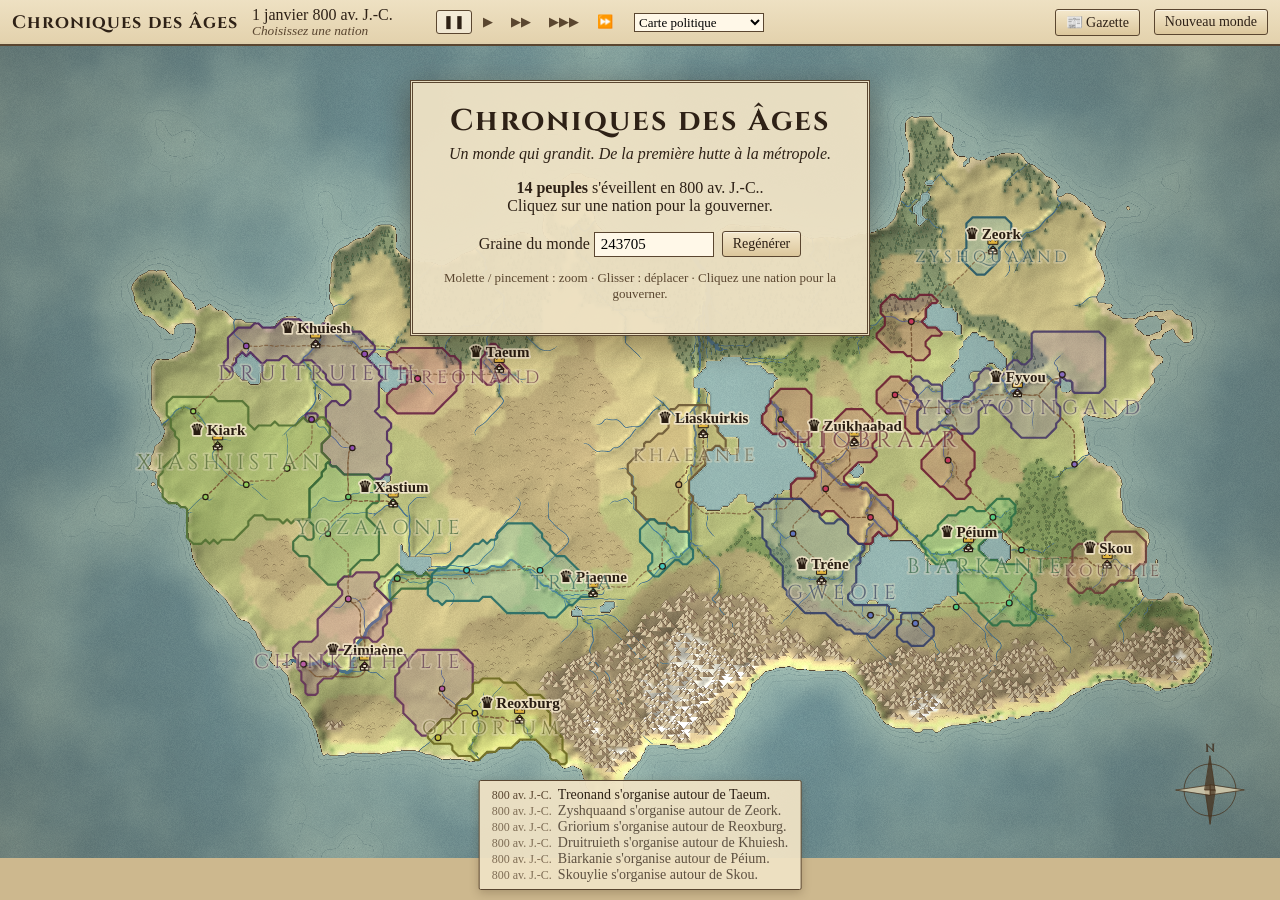
<file: index.html>
<!doctype html>
<html lang="fr">
<head>
<meta charset="utf-8">
<meta name="viewport" content="width=device-width, initial-scale=1">
<title>Chroniques des Âges</title>
<link rel="preconnect" href="https://fonts.googleapis.com">
<link rel="preconnect" href="https://fonts.gstatic.com" crossorigin>
<link href="https://fonts.googleapis.com/css2?family=Cinzel:wght@400;700&family=IM+Fell+English:ital@0;1&family=UnifrakturMaguntia&family=Playfair+Display:wght@700;900&family=Oswald:wght@500;700&display=swap" rel="stylesheet">
<link rel="stylesheet" href="style.css">
</head>
<body>
<canvas id="map"></canvas>

<header id="topbar">
  <div class="brand">Chroniques des Âges</div>
  <div class="date"><span id="date">—</span><small id="era"></small></div>
  <div class="speeds" id="speeds">
    <button data-s="0" title="Pause (Espace)">❚❚</button>
    <button data-s="1" title="Vitesse 1">▶</button>
    <button data-s="2" title="Vitesse 2">▶▶</button>
    <button data-s="3" title="Vitesse 3">▶▶▶</button>
    <button data-s="4" title="Vitesse 4 (1 an ≈ 0,5 s)">⏩</button>
  </div>
  <select id="mapMode" title="Mode de carte"><option value="politique">Carte politique</option><option value="religion">Religions</option><option value="economie">Cycles économiques</option><option value="relief">Relief</option></select>
  <div id="stats" class="stats"></div>
  <button id="btnGazette" class="btn">📰 Gazette</button>
  <button id="btnNew" class="btn">Nouveau monde</button>
</header>

<aside id="left" class="panel" hidden>
  <div class="portraitWrap"><canvas id="portrait" width="200" height="250"></canvas></div>
  <div id="leader"></div>
  <div id="nation"></div>
</aside>

<aside id="right" class="panel" hidden>
  <button class="close" id="closeRight">✕</button>
  <div id="rightBody"></div>
</aside>

<div id="ticker"></div>
<div id="tooltip" hidden></div>
<div id="toast" hidden></div>

<div id="intro" class="overlay">
  <div class="card">
    <h1>Chroniques des Âges</h1>
    <p class="sub">Un monde qui grandit. De la première hutte à la métropole.</p>
    <p id="introMsg">Génération du continent…</p>
    <div class="row"><label>Graine du monde <input id="seed" type="number"></label><button id="regen" class="btn">Regénérer</button></div>
    <p class="hint">Molette / pincement : zoom · Glisser : déplacer · Cliquez une nation pour la gouverner.</p>
  </div>
</div>

<div id="choice" class="overlay" hidden>
  <div class="choiceCard">
    <div class="advisor"><canvas id="advisor" width="200" height="250"></canvas><div id="advName"></div></div>
    <div class="choiceBody"><h2 id="chTitle"></h2><p id="chText"></p><div id="chOpts"></div></div>
  </div>
</div>

<div id="battle" class="overlay" hidden>
  <div class="battleCard">
    <div class="bfLeft"><canvas id="bfCanvas" width="640" height="360"></canvas><div id="bfResult"></div></div>
    <div class="bfRight">
      <h2 id="bfTitle"></h2>
      <div id="bfContext"></div>
      <div class="cmdRow"><div><canvas id="cmdA" width="120" height="150"></canvas><div id="cmdAName" class="small"></div></div><div class="vs">⚔</div><div><canvas id="cmdB" width="120" height="150"></canvas><div id="cmdBName" class="small"></div></div></div>
      <div id="bfOpts"></div>
    </div>
  </div>
</div>

<div id="gazette" class="overlay" hidden>
  <div class="gzWrap">
    <div class="gzBar"><select id="gzList"></select><button class="btn" id="gzClose">Fermer</button><label class="small"><input type="checkbox" id="gzAuto" checked> Ouvrir chaque nouvelle édition</label></div>
    <div id="gzBody"></div>
  </div>
</div>

<script type="module" src="js/main.js"></script>
</body>
</html>
</file>
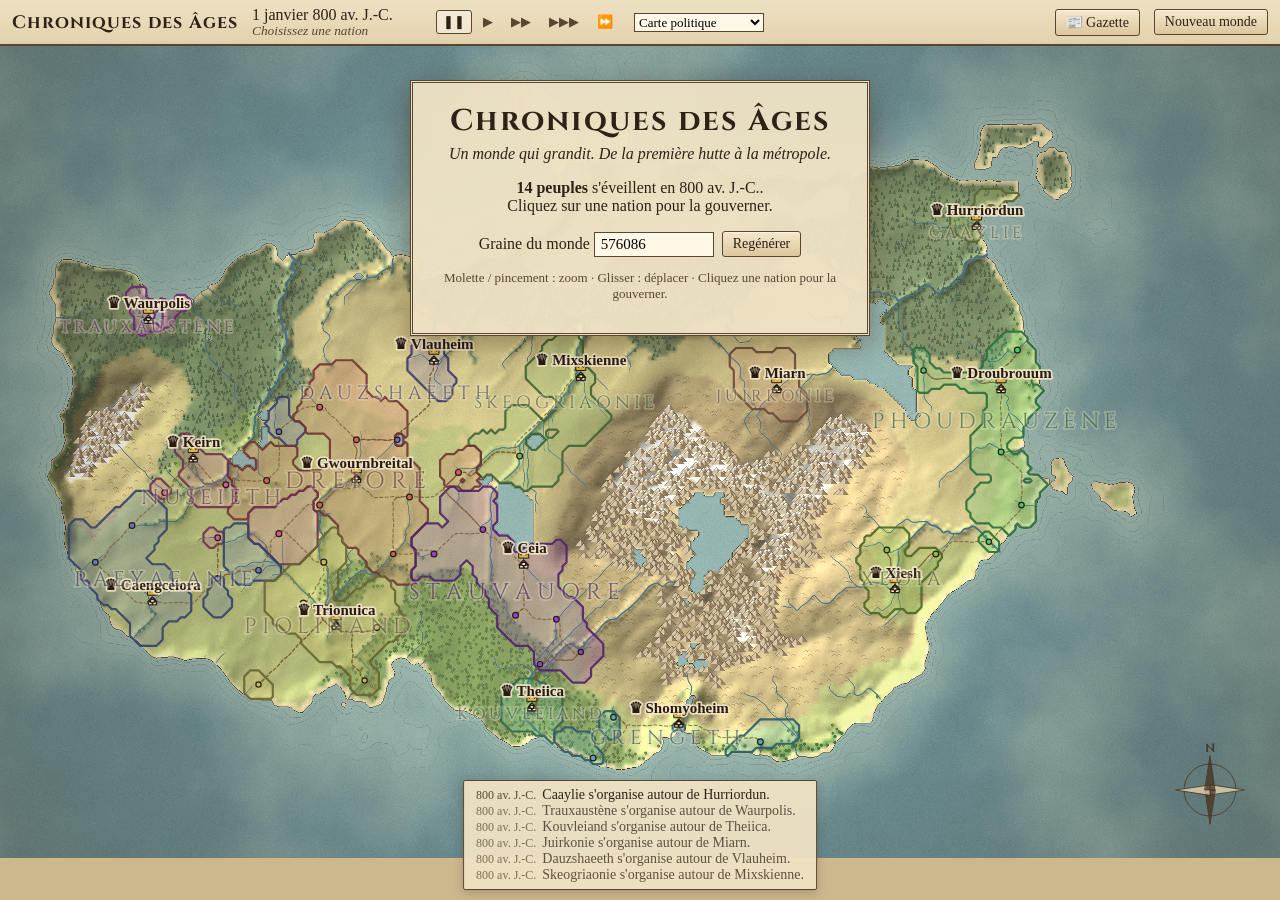
<file: chroniques.html>
<!doctype html>
<html lang="fr">
<head>
<meta charset="utf-8">
<meta name="viewport" content="width=device-width, initial-scale=1">
<title>Chroniques des Âges</title>
<link rel="preconnect" href="https://fonts.googleapis.com">
<link rel="preconnect" href="https://fonts.gstatic.com" crossorigin>
<link href="https://fonts.googleapis.com/css2?family=Cinzel:wght@400;700&family=IM+Fell+English:ital@0;1&family=UnifrakturMaguntia&family=Playfair+Display:wght@700;900&family=Oswald:wght@500;700&display=swap" rel="stylesheet">
<style>
:root {
  --paper: #efe2c4; --paper2: #e4d3ae; --ink: #2e2116; --ink2: #5a4630; --red: #8e2a1c; --gold: #b08a40;
  --panel: rgba(239, 226, 196, 0.95);
}
* { box-sizing: border-box; }
html, body { margin: 0; height: 100%; overflow: hidden; background: #cdb88e; color: var(--ink); font-family: "IM Fell English", Georgia, serif; }
#map { position: fixed; inset: 0; width: 100vw; height: 100vh; display: block; cursor: grab; touch-action: none; }
#map.drag { cursor: grabbing; }
button { font-family: inherit; }
.btn { background: linear-gradient(#f4e8cc, #dcc79c); border: 1px solid var(--ink2); color: var(--ink); padding: 4px 10px; border-radius: 3px; cursor: pointer; font-size: 14px; box-shadow: 0 1px 0 rgba(255,255,255,.5) inset; }
.btn:hover:not(:disabled) { background: linear-gradient(#fff3d8, #e6d2a8); }
.btn:disabled { opacity: .45; cursor: not-allowed; }
.btn.danger { color: var(--red); border-color: var(--red); }
.small { font-size: 12px; }

#topbar { position: fixed; top: 0; left: 0; right: 0; display: flex; align-items: center; gap: 14px; padding: 6px 12px; background: linear-gradient(rgba(239,226,196,.97), rgba(228,211,174,.95)); border-bottom: 2px solid var(--ink2); z-index: 5; flex-wrap: wrap; }
.brand { font-family: Cinzel, serif; font-weight: 700; font-size: 18px; letter-spacing: 1px; }
.date { display: flex; flex-direction: column; line-height: 1.1; min-width: 170px; }
.date #date { font-size: 16px; }
.date small { color: var(--ink2); font-style: italic; }
.speeds button { background: none; border: 1px solid transparent; font-size: 13px; padding: 3px 6px; cursor: pointer; color: var(--ink2); border-radius: 3px; }
.speeds button.on { border-color: var(--ink2); background: rgba(255,255,255,.4); color: var(--ink); }
.stats { display: flex; gap: 14px; font-size: 14px; margin-left: auto; }
.stats b { font-family: Cinzel, serif; }
#btnGazette.flash { animation: flash 1s infinite alternate; }
@keyframes flash { to { background: #f7d58a; } }

.panel { position: fixed; top: 64px; width: 280px; max-height: calc(100vh - 120px); overflow-y: auto; background: var(--panel); border: 2px solid var(--ink2); box-shadow: 0 4px 18px rgba(60,40,20,.35); padding: 12px; z-index: 4; border-radius: 2px; }
#left { left: 12px; }
#right { right: 12px; }
.panel h2 { font-family: Cinzel, serif; margin: 4px 0 2px; font-size: 19px; }
.panel h3 { font-family: Cinzel, serif; font-size: 13px; margin: 12px 0 4px; border-bottom: 1px solid var(--ink2); padding-bottom: 2px; letter-spacing: .5px; }
.panel .sub { font-style: italic; color: var(--ink2); font-size: 14px; }
.panel p, .panel li, .panel td { font-size: 14px; }
.close { position: absolute; right: 6px; top: 4px; background: none; border: none; font-size: 16px; cursor: pointer; color: var(--ink2); }
.portraitWrap { display: flex; justify-content: center; }
#portrait { width: 160px; height: 200px; }
.traits span { display: inline-block; font-size: 12px; border: 1px solid var(--ink2); border-radius: 10px; padding: 0 7px; margin: 2px 2px 0 0; background: rgba(255,255,255,.35); }
.bar { height: 8px; background: rgba(0,0,0,.12); border-radius: 4px; overflow: hidden; margin: 2px 0 6px; }
.bar i { display: block; height: 100%; background: var(--ink2); }
.party { display: grid; grid-template-columns: 1fr 44px; gap: 0 6px; font-size: 13px; align-items: center; }
.party .bar { grid-column: 1 / -1; height: 6px; margin: 0 0 4px; }
.kv { display: grid; grid-template-columns: auto 1fr; gap: 2px 10px; font-size: 14px; }
.kv span:nth-child(odd) { color: var(--ink2); }
.actions { display: flex; flex-wrap: wrap; gap: 5px; margin-top: 6px; }
.actions .btn { font-size: 13px; padding: 3px 7px; }
table.goods { width: 100%; border-collapse: collapse; font-size: 13px; }
table.goods td, table.goods th { padding: 1px 4px; text-align: right; border-bottom: 1px dotted rgba(0,0,0,.15); }
table.goods td:first-child, table.goods th:first-child { text-align: left; }
.up { color: #2f6a2a; } .down { color: var(--red); }
input[type=range] { width: 100%; accent-color: var(--ink2); }

#ticker { position: fixed; left: 50%; transform: translateX(-50%); bottom: 10px; max-width: min(720px, 92vw); background: var(--panel); border: 1px solid var(--ink2); padding: 6px 12px; font-size: 14px; z-index: 4; border-radius: 2px; box-shadow: 0 3px 10px rgba(60,40,20,.25); }
#ticker div { white-space: nowrap; overflow: hidden; text-overflow: ellipsis; opacity: .75; }
#ticker div:first-child { opacity: 1; }
#ticker div.mine { color: var(--red); }
#ticker .y { color: var(--ink2); font-size: 12px; margin-right: 6px; }
#ticker:empty { display: none; }

#tooltip { position: fixed; pointer-events: none; background: rgba(40,28,18,.9); color: #f3e7cc; padding: 4px 8px; font-size: 13px; border-radius: 3px; z-index: 9; white-space: nowrap; }
#toast { position: fixed; top: 74px; left: 50%; transform: translateX(-50%); background: #2e2116; color: #f6e8c8; padding: 10px 18px; border: 2px solid var(--gold); font-size: 16px; z-index: 8; max-width: 90vw; text-align: center; }

.overlay { position: fixed; inset: 0; background: rgba(40,26,12,.45); display: flex; align-items: center; justify-content: center; z-index: 10; }
.overlay[hidden], .panel[hidden], #tooltip[hidden], #toast[hidden] { display: none; }
#intro { background: transparent; pointer-events: none; align-items: flex-start; padding-top: 80px; }
#intro .card { pointer-events: auto; }
.card { background: var(--panel); border: 3px double var(--ink2); padding: 18px 26px; max-width: 460px; text-align: center; box-shadow: 0 8px 30px rgba(40,20,0,.4); }
.card h1 { font-family: Cinzel, serif; margin: 0; font-size: 30px; letter-spacing: 2px; }
.card .sub { font-style: italic; margin: 4px 0 10px; }
.card .row { display: flex; gap: 8px; justify-content: center; align-items: center; }
.card input { width: 120px; font-family: inherit; font-size: 15px; background: #fff8e8; border: 1px solid var(--ink2); padding: 3px 6px; }
.hint { font-size: 13px; color: var(--ink2); }

/* ---------- Gazette ---------- */
.gzWrap { width: min(980px, 96vw); max-height: 94vh; display: flex; flex-direction: column; }
.gzBar { display: flex; gap: 8px; align-items: center; padding: 6px; background: var(--paper2); border: 1px solid var(--ink2); color: var(--ink); }
.gzBar select { font-family: inherit; font-size: 14px; }
#gzBody { overflow-y: auto; }
.paper { background: #f3ead3 url("data:image/svg+xml,%3Csvg xmlns='http://www.w3.org/2000/svg' width='120' height='120'%3E%3Cfilter id='n'%3E%3CfeTurbulence baseFrequency='.9' numOctaves='2'/%3E%3CfeColorMatrix values='0 0 0 0 .4 0 0 0 0 .3 0 0 0 0 .15 0 0 0 .07 0'/%3E%3C/filter%3E%3Crect width='120' height='120' filter='url(%23n)'/%3E%3C/svg%3E"); color: #1d150e; padding: 22px 28px 26px; box-shadow: 0 10px 40px rgba(0,0,0,.5); }
.paper .mast { text-align: center; font-size: 54px; line-height: 1; padding-bottom: 6px; border-bottom: 3px double #1d150e; }
.paper .dateline { text-align: center; font-size: 13px; letter-spacing: 1px; padding: 4px 0; border-bottom: 1px solid #1d150e; text-transform: uppercase; }
.paper .headline { text-align: center; font-size: 36px; margin: 14px 0 10px; line-height: 1.05; }
.paper .lead { display: flex; gap: 18px; align-items: flex-start; margin-bottom: 12px; }
.paper figure { margin: 0; text-align: center; flex: none; }
.paper figure canvas { width: 150px; height: 188px; border: 1px solid #1d150e; }
.paper figcaption { font-size: 12px; font-style: italic; }
.paper .leadtext { font-size: 18px; line-height: 1.4; margin: 0; }
.paper .cols { display: grid; grid-template-columns: 1fr 1fr 220px; gap: 0 18px; border-top: 2px solid #1d150e; padding-top: 6px; }
.paper .cols section { border-right: 1px solid rgba(0,0,0,.35); padding-right: 14px; }
.paper .cols section:last-child { border-right: none; padding-right: 0; }
.paper h3 { font-size: 15px; text-transform: uppercase; letter-spacing: 1px; border-bottom: 1px solid #1d150e; margin: 8px 0 6px; }
.paper h4 { margin: 8px 0 2px; font-size: 16px; }
.paper article p, .paper section p { margin: 0 0 8px; font-size: 14.5px; line-height: 1.35; text-align: justify; hyphens: auto; }
.paper table.prices { width: 100%; font-size: 13px; border-collapse: collapse; }
.paper table.prices td, .paper table.prices th { border-bottom: 1px dotted #1d150e; padding: 1px 3px; text-align: left; }
.paper .ad { border: 2px solid #1d150e; padding: 6px; margin-top: 10px; text-align: center; font-size: 13px; }
.paper .obit { border-top: 3px solid #1d150e; margin-top: 8px; }
.paper .drop { float: left; font-family: UnifrakturMaguntia, serif; font-size: 58px; line-height: .8; padding: 6px 6px 0 0; color: #7a1a10; }
/* styles par ère */
.paper.antique { background-color: #ead9ad; font-family: "IM Fell English", serif; border: 10px solid #c9ad74; }
.paper.antique .mast { font-family: Cinzel, serif; letter-spacing: 6px; font-size: 40px; }
.paper.antique .headline { font-family: Cinzel, serif; font-weight: 400; font-size: 28px; letter-spacing: 1px; }
.paper.manuscrit { background-color: #efe2c0; font-family: "IM Fell English", serif; border: 8px double #7a1a10; }
.paper.manuscrit .mast { font-family: UnifrakturMaguntia, serif; color: #7a1a10; }
.paper.manuscrit .headline { font-family: UnifrakturMaguntia, serif; font-weight: 400; }
.paper.gazette { font-family: "IM Fell English", serif; }
.paper.gazette .mast { font-family: UnifrakturMaguntia, serif; }
.paper.gazette .headline { font-family: "Playfair Display", serif; font-weight: 900; }
.paper.journal { background-color: #efe8d6; font-family: Georgia, serif; }
.paper.journal .mast { font-family: "Playfair Display", serif; font-weight: 900; font-size: 60px; }
.paper.journal .headline { font-family: "Playfair Display", serif; font-weight: 900; font-size: 40px; text-transform: uppercase; }
.paper.moderne { background: #f7f5f0; font-family: Georgia, serif; }
.paper.moderne .mast { font-family: Oswald, sans-serif; text-transform: uppercase; font-size: 50px; letter-spacing: 2px; background: #1d150e; color: #f7f5f0; border: none; padding: 6px; }
.paper.moderne .headline { font-family: Oswald, sans-serif; font-size: 40px; text-align: left; }
.paper.moderne h3 { font-family: Oswald, sans-serif; }

/* ---------- Batailles ---------- */
.battleCard { display: flex; gap: 16px; background: var(--panel); border: 3px double var(--ink2); padding: 14px; max-width: 98vw; max-height: 96vh; overflow: auto; box-shadow: 0 10px 40px rgba(40,20,0,.5); animation: rise .35s ease-out; }
.bfLeft canvas { width: 640px; max-width: 60vw; height: auto; border: 2px solid var(--ink2); display: block; }
#bfResult { font-size: 15px; margin-top: 6px; max-width: 640px; }
.bfRight { width: 330px; }
.bfRight h2 { font-family: Cinzel, serif; margin: 0 0 4px; font-size: 20px; }
#bfContext { font-size: 14px; margin-bottom: 6px; }
.cmdRow { display: flex; align-items: center; justify-content: space-around; text-align: center; margin: 4px 0 8px; }
.cmdRow canvas { width: 84px; height: 105px; }
.cmdRow .vs { font-size: 26px; color: var(--red); }
#bfOpts { display: flex; flex-direction: column; gap: 5px; }
#bfOpts button { text-align: left; font-size: 14px; padding: 5px 9px; }
#bfOpts small { display: block; font-size: 11.5px; color: var(--ink2); font-style: italic; }
#bfOpts .odds { float: right; font-style: normal; font-weight: bold; }
.lvl { display: grid; grid-template-columns: 1fr auto; align-items: center; font-size: 13px; gap: 2px 6px; margin-bottom: 3px; }
.lvl .dots button { width: 18px; height: 18px; padding: 0; margin-left: 2px; border-radius: 50%; border: 1px solid var(--ink2); background: rgba(255,255,255,.4); cursor: pointer; }
.lvl .dots button.on { background: var(--ink2); }
.lvl small { grid-column: 1 / -1; color: var(--ink2); margin-top: -2px; }
.phase { display: inline-block; padding: 0 7px; border-radius: 9px; color: #fff; font-size: 12px; }
#gdpSpark { width: 100%; height: 40px; display: block; }
#mapMode { font-family: inherit; font-size: 13px; background: #fff8e8; border: 1px solid var(--ink2); }
.roadRow { display: flex; justify-content: space-between; align-items: center; font-size: 13px; gap: 4px; margin: 2px 0; }
.roadRow .btn { font-size: 12px; padding: 2px 6px; }

/* ---------- Dilemmes ---------- */
.choiceCard { display: flex; gap: 20px; background: var(--panel); border: 3px double var(--ink2); padding: 20px; max-width: min(720px, 94vw); box-shadow: 0 10px 40px rgba(40,20,0,.5); animation: rise .35s ease-out; }
@keyframes rise { from { transform: translateY(20px); opacity: 0; } }
.advisor { flex: none; text-align: center; }
.advisor canvas { width: 160px; height: 200px; }
#advName { font-size: 13px; font-style: italic; max-width: 160px; }
.choiceBody h2 { font-family: Cinzel, serif; margin: 0 0 8px; font-size: 22px; }
.choiceBody p { font-size: 17px; line-height: 1.4; margin: 0 0 14px; }
#chOpts { display: flex; flex-direction: column; gap: 8px; }
#chOpts button { text-align: left; font-size: 16px; padding: 7px 12px; }
#chOpts small { display: block; color: var(--ink2); font-size: 12.5px; font-style: italic; }
.court { display: grid; grid-template-columns: 1fr; gap: 2px; font-size: 13px; }
.court b { font-weight: normal; color: var(--ink2); }

@media (max-width: 760px) {
  .battleCard { flex-direction: column; }
  .bfLeft canvas { max-width: 92vw; }
  .bfRight { width: auto; }
  .choiceCard { flex-direction: column; align-items: center; }
  .brand { display: none; }
  .stats { font-size: 12px; gap: 8px; margin-left: 0; }
  .panel { width: calc(100vw - 32px); left: 16px !important; right: 16px !important; top: auto; bottom: 64px; max-height: 45vh; }
  #portrait { width: 110px; height: 138px; }
  .paper { padding: 12px; }
  .paper .mast { font-size: 30px !important; }
  .paper .headline { font-size: 24px !important; }
  .paper .lead { flex-direction: column; align-items: center; }
  .paper .cols { grid-template-columns: 1fr; }
  .paper .cols section { border-right: none; padding-right: 0; }
}

</style>
</head>
<body>
<canvas id="map"></canvas>

<header id="topbar">
  <div class="brand">Chroniques des Âges</div>
  <div class="date"><span id="date">—</span><small id="era"></small></div>
  <div class="speeds" id="speeds">
    <button data-s="0" title="Pause (Espace)">❚❚</button>
    <button data-s="1" title="Vitesse 1">▶</button>
    <button data-s="2" title="Vitesse 2">▶▶</button>
    <button data-s="3" title="Vitesse 3">▶▶▶</button>
    <button data-s="4" title="Vitesse 4 (1 an ≈ 0,5 s)">⏩</button>
  </div>
  <select id="mapMode" title="Mode de carte"><option value="politique">Carte politique</option><option value="religion">Religions</option><option value="economie">Cycles économiques</option><option value="relief">Relief</option></select>
  <div id="stats" class="stats"></div>
  <button id="btnGazette" class="btn">📰 Gazette</button>
  <button id="btnNew" class="btn">Nouveau monde</button>
</header>

<aside id="left" class="panel" hidden>
  <div class="portraitWrap"><canvas id="portrait" width="200" height="250"></canvas></div>
  <div id="leader"></div>
  <div id="nation"></div>
</aside>

<aside id="right" class="panel" hidden>
  <button class="close" id="closeRight">✕</button>
  <div id="rightBody"></div>
</aside>

<div id="ticker"></div>
<div id="tooltip" hidden></div>
<div id="toast" hidden></div>

<div id="intro" class="overlay">
  <div class="card">
    <h1>Chroniques des Âges</h1>
    <p class="sub">Un monde qui grandit. De la première hutte à la métropole.</p>
    <p id="introMsg">Génération du continent…</p>
    <div class="row"><label>Graine du monde <input id="seed" type="number"></label><button id="regen" class="btn">Regénérer</button></div>
    <p class="hint">Molette / pincement : zoom · Glisser : déplacer · Cliquez une nation pour la gouverner.</p>
  </div>
</div>

<div id="choice" class="overlay" hidden>
  <div class="choiceCard">
    <div class="advisor"><canvas id="advisor" width="200" height="250"></canvas><div id="advName"></div></div>
    <div class="choiceBody"><h2 id="chTitle"></h2><p id="chText"></p><div id="chOpts"></div></div>
  </div>
</div>

<div id="battle" class="overlay" hidden>
  <div class="battleCard">
    <div class="bfLeft"><canvas id="bfCanvas" width="640" height="360"></canvas><div id="bfResult"></div></div>
    <div class="bfRight">
      <h2 id="bfTitle"></h2>
      <div id="bfContext"></div>
      <div class="cmdRow"><div><canvas id="cmdA" width="120" height="150"></canvas><div id="cmdAName" class="small"></div></div><div class="vs">⚔</div><div><canvas id="cmdB" width="120" height="150"></canvas><div id="cmdBName" class="small"></div></div></div>
      <div id="bfOpts"></div>
    </div>
  </div>
</div>

<div id="gazette" class="overlay" hidden>
  <div class="gzWrap">
    <div class="gzBar"><select id="gzList"></select><button class="btn" id="gzClose">Fermer</button><label class="small"><input type="checkbox" id="gzAuto" checked> Ouvrir chaque nouvelle édition</label></div>
    <div id="gzBody"></div>
  </div>
</div>

<script>
(() => {
  // ../../../../../home/user/https-rayonday776-sketch.github.io-game-/js/rng.js
  function mulberry32(a) {
    return function() {
      a |= 0, a = a + 1831565813 | 0;
      let t = Math.imul(a ^ a >>> 15, 1 | a);
      return t = t + Math.imul(t ^ t >>> 7, 61 | t) ^ t, ((t ^ t >>> 14) >>> 0) / 4294967296;
    };
  }
  var RNG = class {
    constructor(seed) {
      this.r = mulberry32(seed >>> 0);
    }
    next() {
      return this.r();
    }
    range(a, b) {
      return a + (b - a) * this.r();
    }
    int(a, b) {
      return a + Math.floor(this.r() * (b - a + 1));
    }
    pick(a) {
      return a[Math.floor(this.r() * a.length)];
    }
    chance(p) {
      return this.r() < p;
    }
    gauss() {
      let u = 0, v = 0;
      for (; !u; ) u = this.r();
      for (; !v; ) v = this.r();
      return Math.sqrt(-2 * Math.log(u)) * Math.cos(2 * Math.PI * v);
    }
    shuffle(a) {
      for (let i = a.length - 1; i > 0; i--) {
        let j = Math.floor(this.r() * (i + 1));
        [a[i], a[j]] = [a[j], a[i]];
      }
      return a;
    }
  };
  function hash2(a, b) {
    let h = Math.imul(a | 0, 374761393) + Math.imul(b | 0, 668265263);
    return h = Math.imul(h ^ h >>> 13, 1274126177), (h ^ h >>> 16) >>> 0;
  }
  function jit(i, k) {
    return hash2(i, k) % 1e4 / 1e4 - 0.5;
  }
  function makeNoise(seed) {
    let rng = new RNG(seed), perm = [...Array(256).keys()];
    rng.shuffle(perm);
    let p = new Uint8Array(512);
    for (let i = 0; i < 512; i++) p[i] = perm[i & 255];
    let gx = new Float32Array(256), gy = new Float32Array(256);
    for (let i = 0; i < 256; i++) {
      let a = rng.next() * Math.PI * 2;
      gx[i] = Math.cos(a), gy[i] = Math.sin(a);
    }
    let fade = (t) => t * t * t * (t * (t * 6 - 15) + 10);
    function g(ix, iy, dx, dy) {
      let h = p[ix + p[iy]];
      return gx[h] * dx + gy[h] * dy;
    }
    function noise(x, y) {
      let xi = Math.floor(x), yi = Math.floor(y), xf = x - xi, yf = y - yi, X = xi & 255, Y = yi & 255, n00 = g(X, Y, xf, yf), n10 = g(X + 1, Y, xf - 1, yf), n01 = g(X, Y + 1, xf, yf - 1), n11 = g(X + 1, Y + 1, xf - 1, yf - 1), u = fade(xf), v = fade(yf), a = n00 + (n10 - n00) * u, b = n01 + (n11 - n01) * u;
      return a + (b - a) * v;
    }
    function fbm(x, y, oct = 5) {
      let s = 0, a = 1, f = 1, n = 0;
      for (let o = 0; o < oct; o++)
        s += a * noise(x * f, y * f), n += a, a *= 0.5, f *= 2;
      return s / n * 1.5;
    }
    function ridge(x, y, oct = 5) {
      let s = 0, a = 0.5, f = 1, n = 0;
      for (let o = 0; o < oct; o++) {
        let v = Math.max(0, 1 - Math.abs(noise(x * f, y * f) * 1.6));
        v *= v, s += v * a, n += a, a *= 0.5, f *= 2;
      }
      return s / n;
    }
    return { noise, fbm, ridge };
  }

  // ../../../../../home/user/https-rayonday776-sketch.github.io-game-/js/terrain.js
  var B = { DEEP: 0, SEA: 1, LAKE: 2, BEACH: 3, DESERT: 4, STEPPE: 5, GRASS: 6, FOREST: 7, JUNGLE: 8, TAIGA: 9, TUNDRA: 10, SNOW: 11, HILLS: 12, MOUNTAIN: 13, SWAMP: 14 }, BIOME_NAMES = ["Oc\xE9an profond", "Mer", "Lac", "Littoral", "D\xE9sert", "Steppe", "Prairie", "For\xEAt", "Jungle", "Ta\xEFga", "Toundra", "Neiges \xE9ternelles", "Collines", "Montagnes", "Marais"], BIOME_COLOR = [
    [112, 146, 150],
    [158, 186, 176],
    [150, 182, 178],
    [228, 214, 170],
    [229, 207, 152],
    [208, 199, 142],
    [186, 192, 130],
    [140, 160, 102],
    [110, 146, 88],
    [132, 148, 112],
    [196, 194, 168],
    [242, 240, 232],
    [190, 176, 128],
    [176, 158, 124],
    [146, 158, 116]
  ], FERT = [0, 0, 0, 0.3, 0.06, 0.5, 1, 0.55, 0.5, 0.3, 0.1, 0, 0.45, 0.05, 0.3], MOVE = [1 / 0, 1 / 0, 1 / 0, 1, 1.7, 1, 1, 1.8, 2.6, 1.8, 2, 9, 2.2, 6, 3], NEI8 = [[1, 0], [-1, 0], [0, 1], [0, -1], [1, 1], [1, -1], [-1, 1], [-1, -1]], isWaterBiome = (b) => b <= 2, Heap = class {
    constructor() {
      this.k = [], this.v = [];
    }
    get size() {
      return this.k.length;
    }
    push(key, val) {
      let k = this.k, v = this.v, i = k.length;
      for (k.push(key), v.push(val); i > 0; ) {
        let p = i - 1 >> 1;
        if (k[p] <= key) break;
        k[i] = k[p], v[i] = v[p], i = p;
      }
      k[i] = key, v[i] = val;
    }
    pop() {
      let k = this.k, v = this.v, top = v[0], topK = k[0], lk = k.pop(), lv = v.pop(), n = k.length;
      if (n > 0) {
        let i = 0;
        for (; ; ) {
          let l = 2 * i + 1;
          if (l >= n) break;
          let r = l + 1, m = r < n && k[r] < k[l] ? r : l;
          if (k[m] >= lk) break;
          k[i] = k[m], v[i] = v[m], i = m;
        }
        k[i] = lk, v[i] = lv;
      }
      return this.lastKey = topK, top;
    }
  }, smoothstep = (a, b, x) => {
    let t = Math.max(0, Math.min(1, (x - a) / (b - a)));
    return t * t * (3 - 2 * t);
  };
  function generateTerrain(seed, W = 320, H = 200) {
    let N = W * H, n1 = makeNoise(seed), n2 = makeNoise(seed ^ 1540483477), n3 = makeNoise(seed + 7777), n4 = makeNoise(seed + 31337), h = new Float32Array(N), relief = new Float32Array(N);
    for (let y = 0; y < H; y++) for (let x = 0; x < W; x++) {
      let u = x / H, v = y / H, i = y * W + x, dx = (x / W - 0.5) * 2, dy = (y / H - 0.5) * 2, d = Math.sqrt(dx * dx + dy * dy);
      d += n2.fbm(u * 2, v * 2, 4) * 0.45;
      let mask = 1 - smoothstep(0.3, 1, d);
      h[i] = mask * 0.8 + n1.fbm(u * 3.2, v * 3.2, 6) * 0.55;
      let ridge = n3.ridge(u * 2.4 + 3, v * 2.4 + 1, 5), rm = smoothstep(0.05, 0.4, n4.fbm(u * 1.5 + 9, v * 1.5 + 4, 3));
      relief[i] = Math.pow(ridge, 1.6) * rm * 1.1 + (n1.fbm(u * 5 + 20, v * 5 + 20, 4) * 0.5 + 0.5) * 0.22;
    }
    let sea = Float32Array.from(h).sort()[Math.floor(N * 0.56)], maxH = 0, minH = 0;
    for (let i = 0; i < N; i++) {
      let b = h[i] - sea;
      h[i] = b > 0 ? 0.01 + Math.min(b, 0.25) * 0.5 + relief[i] * Math.min(1, b * 12) : b, h[i] > maxH && (maxH = h[i]), h[i] < minH && (minH = h[i]);
    }
    for (let i = 0; i < N; i++) h[i] = h[i] > 0 ? h[i] / maxH : h[i] / -minH;
    for (let y = 0; y < H; y++) for (let x = 0; x < W; x++)
      if (x < 2 || y < 2 || x >= W - 2 || y >= H - 2) {
        let i = y * W + x;
        h[i] = Math.min(h[i], -0.05);
      }
    let filled = Float32Array.from(h), vis = new Uint8Array(N), heap = new Heap();
    for (let i = 0; i < N; i++) h[i] <= 0 && (vis[i] = 1, heap.push(h[i], i));
    let EPS = 1e-5;
    for (; heap.size; ) {
      let c = heap.pop(), cx = c % W, cy = c / W | 0;
      for (let [dx, dy] of NEI8) {
        let nx = cx + dx, ny = cy + dy;
        if (nx < 0 || ny < 0 || nx >= W || ny >= H) continue;
        let n = ny * W + nx;
        vis[n] || (vis[n] = 1, filled[n] <= filled[c] + EPS && (filled[n] = filled[c] + EPS), heap.push(filled[n], n));
      }
    }
    let lake = new Uint8Array(N);
    for (let i = 0; i < N; i++) h[i] > 0 && filled[i] - h[i] > 0.012 && (lake[i] = 1);
    let ds = new Int32Array(N).fill(-1);
    for (let i = 0; i < N; i++) {
      if (h[i] <= 0) continue;
      let x = i % W, y = i / W | 0, best = -1, bv = filled[i];
      for (let [dx, dy] of NEI8) {
        let nx = x + dx, ny = y + dy;
        if (nx < 0 || ny < 0 || nx >= W || ny >= H) continue;
        let n = ny * W + nx;
        filled[n] < bv && (bv = filled[n], best = n);
      }
      ds[i] = best;
    }
    let distSea = new Int16Array(N).fill(9999), q = new Int32Array(N), qh = 0, qt = 0;
    for (let i = 0; i < N; i++) h[i] <= 0 && (distSea[i] = 0, q[qt++] = i);
    for (; qh < qt; ) {
      let c = q[qh++], cx = c % W, cy = c / W | 0;
      for (let [dx, dy] of NEI8) {
        let nx = cx + dx, ny = cy + dy;
        if (nx < 0 || ny < 0 || nx >= W || ny >= H) continue;
        let n = ny * W + nx;
        distSea[n] > distSea[c] + 1 && (distSea[n] = distSea[c] + 1, q[qt++] = n);
      }
    }
    let moist = new Float32Array(N), temp = new Float32Array(N);
    for (let y = 0; y < H; y++) for (let x = 0; x < W; x++) {
      let i = y * W + x, u = x / H, v = y / H, hn = Math.max(0, h[i]);
      moist[i] = 0.55 + n4.fbm(u * 2.4 + 40, v * 2.4 + 40, 4) * 0.55 - Math.min(distSea[i], 45) / 45 * 0.3, temp[i] = 0.08 + 0.85 * (y / H) + n2.fbm(u * 2 + 80, v * 2 + 80, 3) * 0.18 - hn * 0.55;
    }
    let land = [];
    for (let i = 0; i < N; i++) h[i] > 0 && land.push(i);
    land.sort((a, b) => filled[b] - filled[a]);
    let acc2 = new Float32Array(N);
    for (let i of land) acc2[i] += 0.4 + Math.max(0, moist[i]);
    for (let i of land) ds[i] >= 0 && (acc2[ds[i]] += acc2[i]);
    let RIV = 38, river = new Uint8Array(N);
    for (let i of land) acc2[i] > RIV && !lake[i] && (river[i] = 1);
    for (let i of land)
      moist[i] = Math.min(1, Math.max(0, moist[i] + Math.min(0.25, Math.sqrt(acc2[i]) * 8e-3)));
    let lh = land.map((i) => h[i]).sort((a, b) => a - b), mtnT = lh[Math.floor(lh.length * 0.91)], hillT = lh[Math.floor(lh.length * 0.76)], snowT = lh[Math.floor(lh.length * 0.985)], biome = new Uint8Array(N);
    for (let i = 0; i < N; i++) {
      if (h[i] <= 0) {
        biome[i] = h[i] < -0.25 ? B.DEEP : B.SEA;
        continue;
      }
      if (lake[i]) {
        biome[i] = B.LAKE;
        continue;
      }
      let hv = h[i], m = moist[i], t = temp[i], b;
      hv >= snowT || hv >= mtnT && t < 0.15 ? b = B.SNOW : hv >= mtnT ? b = B.MOUNTAIN : hv >= hillT ? b = m > 0.72 && t > 0.3 ? B.FOREST : B.HILLS : t < 0.16 ? b = B.TUNDRA : t < 0.34 ? b = m > 0.42 ? B.TAIGA : B.STEPPE : m < 0.24 ? b = t > 0.55 ? B.DESERT : B.STEPPE : m < 0.36 ? b = B.STEPPE : m < 0.6 ? b = B.GRASS : m < 0.8 ? b = t > 0.78 ? B.JUNGLE : B.FOREST : b = hv < hillT * 0.3 && t > 0.35 ? B.SWAMP : t > 0.72 ? B.JUNGLE : B.FOREST, biome[i] = b;
    }
    let coastal = new Uint8Array(N), nearRiver = new Uint8Array(N), nearLake = new Uint8Array(N);
    for (let i = 0; i < N; i++) {
      if (h[i] <= 0 || lake[i]) continue;
      let x = i % W, y = i / W | 0;
      for (let [dx, dy] of NEI8) {
        let nx = x + dx, ny = y + dy;
        if (nx < 0 || ny < 0 || nx >= W || ny >= H) continue;
        let n = ny * W + nx;
        h[n] <= 0 && (coastal[i] = 1), river[n] && (nearRiver[i] = 1), lake[n] && (nearLake[i] = 1);
      }
      river[i] && (nearRiver[i] = 1), coastal[i] && h[i] < hillT * 0.12 && biome[i] !== B.SNOW && biome[i] !== B.SWAMP && (biome[i] = B.BEACH);
    }
    let fert = new Float32Array(N);
    for (let i = 0; i < N; i++) {
      let f = FERT[biome[i]];
      nearRiver[i] && (f += biome[i] === B.DESERT ? 0.8 : 0.4), nearLake[i] && (f += 0.2), fert[i] = Math.min(1.5, f);
    }
    let shadeH = new Float32Array(N);
    for (let i = 0; i < N; i++) shadeH[i] = h[i] > 0 ? h[i] - Math.min(0.12, Math.sqrt(acc2[i]) * 3e-3) : 0;
    return { W, H, h, filled, lake, ds, acc: acc2, river, moist, temp, biome, coastal, nearRiver, fert, shadeH, distSea, mtnT, hillT, snowT, RIV };
  }

  // ../../../../../home/user/https-rayonday776-sketch.github.io-game-/js/names.js
  var ONSETS = ["b", "c", "d", "f", "g", "h", "k", "l", "m", "n", "p", "r", "s", "t", "v", "z", "th", "ch", "sh", "gr", "br", "tr", "kr", "dr", "st", "ph", "x", "qu", "j", "w", "y", "sk", "kh", "gw", "vl"], VOWELS = ["a", "e", "i", "o", "u", "ae", "ia", "io", "ou", "ei", "au", "y", "\xE9", "aa", "ui", "eo"], CODAS = ["n", "r", "s", "l", "m", "th", "nd", "rk", "x", "st", "ck", "ng", "sh", "z", "rn"], CITY_SUF = ["ia", "on", "um", "heim", "grad", "ar", "is", "polis", "kar", "dun", "burg", "ora", "an", "esh", "abad", "or", "ac", "enne", "stad", "ova", "ium", "mar", "ford", "ica", "\xE8ne", "tal"], NAT_SUF = ["ia", "ar", "ie", "eth", "and", "ium", "istan", "ore", "anie", "\xE8ne", "ylie", "arie", "onie"], cap = (s) => s.charAt(0).toUpperCase() + s.slice(1), clean = (s) => s.replace(/(.)\1\1+/g, "$1$1").replace(/^(.)\1/, "$1");
  function makeCulture(rng) {
    let pickN = (arr, n) => rng.shuffle([...arr]).slice(0, n);
    return {
      onset: pickN(ONSETS, rng.int(8, 13)),
      vow: pickN(VOWELS, rng.int(4, 7)),
      coda: pickN(CODAS, rng.int(2, 5)),
      citySuf: pickN(CITY_SUF, 4),
      natSuf: pickN(NAT_SUF, 2),
      codaP: rng.range(0.15, 0.45),
      id: rng.int(0, 1e9)
    };
  }
  function word(c, rng, syl) {
    let s = "";
    for (let i = 0; i < syl; i++)
      (i === 0 || rng.chance(0.85)) && (s += rng.pick(c.onset)), s += rng.pick(c.vow), rng.chance(c.codaP) && (s += rng.pick(c.coda));
    return clean(s);
  }
  function cityName(c, rng) {
    let w = word(c, rng, rng.int(1, 2));
    return (w.length < 4 || rng.chance(0.5)) && (w += rng.pick(c.citySuf)), cap(clean(w));
  }
  function nationName(c, rng) {
    return cap(clean(word(c, rng, rng.int(1, 2)) + rng.pick(c.natSuf)));
  }
  function personName(c, rng, female) {
    let w = word(c, rng, rng.int(2, 3));
    return female ? w = w.replace(/[^aeiouyé]+$/, "") + rng.pick(["a", "e", "ia", "ine", "ys"]) : rng.chance(0.35) && (w += rng.pick(["us", "or", "an", "ric", "mir", "os", "ald"])), cap(clean(w));
  }
  function dynastyName(c, rng) {
    return cap(clean(word(c, rng, 2) + rng.pick(["ides", "ing", "ov", "ar", "ien", "ez", "son", "ii"])));
  }
  function driftCulture(c, rng) {
    let n = JSON.parse(JSON.stringify(c));
    return n.onset[rng.int(0, n.onset.length - 1)] = rng.pick(ONSETS), n.citySuf[rng.int(0, 3)] = rng.pick(CITY_SUF), n.natSuf[0] = rng.pick(NAT_SUF), n.id = rng.int(0, 1e9), n;
  }
  var ROMAN = (n) => {
    let map = [[10, "X"], [9, "IX"], [5, "V"], [4, "IV"], [1, "I"]], s = "";
    for (let [v, r] of map) for (; n >= v; )
      s += r, n -= v;
    return s;
  };

  // ../../../../../home/user/https-rayonday776-sketch.github.io-game-/js/systems.js
  var PHASES = [
    { name: "Boom", color: "#2f9e44", act: 1.15 },
    { name: "Expansion", color: "#82b84a", act: 1.05 },
    { name: "Reprise", color: "#3d7fd6", act: 0.97 },
    { name: "Stagnation", color: "#c9a227", act: 0.94 },
    { name: "R\xE9cession", color: "#d9711c", act: 0.85 },
    { name: "D\xE9pression", color: "#c0262a", act: 0.72 }
  ], isBad = (p) => p >= 4, BUDGET = {
    armee: { name: "Arm\xE9e", levels: ["D\xE9mobilis\xE9e", "R\xE9duite", "Normale", "Mobilis\xE9e"] },
    chantiers: { name: "Grands chantiers", levels: ["Aucun", "Modestes", "Ambitieux", "Pharaoniques"] },
    social: { name: "Aide aux pauvres", levels: ["Aucune", "Aum\xF4nes", "Assistance", "Providence"] },
    cour: { name: "Cour et clerg\xE9", levels: ["Aust\xE8re", "Modeste", "Fastueuse", "Somptuaire"] }
  }, ARMY_SIZE = [0.35, 0.7, 1, 1.4], ARMY_PAY = [0.6, 0.85, 1, 1.25], FAITH_KINDS = [
    ["Culte", "des Anc\xEAtres"],
    ["Panth\xE9on", ""],
    ["Myst\xE8res", ""],
    ["Voie", ""],
    ["\xC9glise", ""],
    ["Foi", ""]
  ], FAITH_COLORS = ["#b03a2e", "#2e6fb0", "#c8a12a", "#5c9e3c", "#8a4fb0", "#2aa1a1", "#c0662a", "#6b6b6b", "#b04f7f", "#3c5c9e"];
  function installSystems(World2) {
    let P = World2.prototype;
    P.initSystems = function() {
      for (let n of this.nations) this.initNationSystems(n);
      this.initFaiths();
    }, P.initNationSystems = function(n) {
      n.budget = n.budget || { armee: 2, chantiers: 1, social: 1, cour: 1 }, n.phase = n.phase ?? 1, n.phaseSince = n.phaseSince ?? this.year, n.gdp = n.gdp || 0, n.gdpHist = n.gdpHist || [], n.growth = n.growth || 0, n.organic = n.organic || 0, n.debt = n.debt || 0, n.rate = n.rate ?? 6, n.inflation = n.inflation ?? 1, n.priceLevel = n.priceLevel || 1, n.cbank = n.cbank || !1, n.cyc = n.cyc ?? this.rng.range(0, Math.PI * 2), n.cycSpeed = n.cycSpeed ?? this.rng.range(0.55, 0.9), n.borrowed = n.borrowed || 0, n.allies = n.allies || /* @__PURE__ */ new Set(), n.expenseDetail = n.expenseDetail || {};
    }, P.newFaith = function(city, name, parent) {
      let r = this.rng, id = this.faiths.length, cul = city.culture, root = word(cul, r, 2), era = this.nations[city.nation]?.era ?? 0, nm = name;
      if (!nm) {
        let k = era <= 0 ? r.pick([0, 1, 2]) : era <= 2 ? r.pick([2, 3, 4]) : r.pick([4, 5, 3]), [a, b] = FAITH_KINDS[k];
        nm = b ? `${a} ${b} de ${city.name}` : `${a} ${root.charAt(0).toUpperCase() + root.slice(1)}${["ienne", "ite", "ique"][r.int(0, 2)]}`;
      }
      let f = { id, name: nm, color: FAITH_COLORS[id % FAITH_COLORS.length], holy: city.id, founded: this.year, parent: parent ?? null };
      return this.faiths.push(f), this.faithVersion = (this.faithVersion || 0) + 1, f;
    }, P.initFaiths = function() {
      this.faiths = [];
      let caps = this.nations.map((n) => this.cities[n.capital]), K = Math.min(caps.length, 4 + this.rng.int(0, 1)), holy = [caps[this.rng.int(0, caps.length - 1)]];
      for (; holy.length < K; ) {
        let best = null, bd = -1;
        for (let c of caps) {
          let d = Math.min(...holy.map((h) => this.dist(h, c)));
          d > bd && (bd = d, best = c);
        }
        holy.push(best);
      }
      for (let h of holy) this.newFaith(h);
      for (let n of this.nations) {
        let cap2 = this.cities[n.capital], bf = 0, bd = 1 / 0;
        this.faiths.forEach((f, k) => {
          let d = this.dist(cap2, this.cities[f.holy]);
          d < bd && (bd = d, bf = k);
        }), n.faith = bf;
      }
      for (let c of this.cities) c.faith = this.nations[c.nation].faith;
    }, P.spreadFaiths = function() {
      let r = this.rng;
      for (let rd of this.roads) {
        let a = this.cities[rd.a], b = this.cities[rd.b];
        if (!(!a.alive || !b.alive || a.faith === b.faith))
          for (let [s, d] of [[a, b], [b, a]]) {
            let ns = this.nations[s.nation], nd = this.nations[d.nation], p = 0.035 * Math.sqrt(s.pop) / Math.sqrt(d.pop) * (s.buildings.temple ? 1.5 : 1) * (nd.faith === s.faith ? 2.2 : 1) * (d.buildings.temple && nd.faith === d.faith ? 0.5 : 1);
            if (this.faiths[s.faith].holy === s.id && (p *= 1.5), r.chance(Math.min(0.25, p))) {
              d.faith = s.faith, this.faithVersion++;
              break;
            }
          }
      }
      for (let c of this.cities) {
        if (!c.alive) continue;
        let n = this.nations[c.nation];
        c.faith !== n.faith && r.chance(c.buildings.temple ? 0.07 : 0.025) && (c.faith = n.faith, this.faithVersion++);
      }
      for (let n of this.nations) {
        if (!n.alive || !r.chance(3e-3 * (1 + n.era) * (n.stability < 0.5 ? 2 : 1))) continue;
        let cs = this.citiesOf(n);
        if (cs.length < 2) continue;
        let c = r.pick(cs), old = this.faiths[c.faith], f = this.newFaith(c, `${["R\xE9forme", "H\xE9r\xE9sie", "Schisme", "Renouveau"][r.int(0, 3)]} de ${c.name}`, old.id);
        c.faith = f.id, this.log("schisme", { w: 6, nations: [n.id], city: c.id, title: `Schisme \xE0 ${c.name}`, text: `\xC0 ${c.name}, des pr\xE9dicateurs rompent avec ${old.name} : naissance de ${f.name}.`, body: `Contestant l'autorit\xE9 des pr\xEAtres de ${old.name}, les fid\xE8les de ${c.name} fondent ${f.name}. Le feu de la dispute gagne d\xE9j\xE0 les routes voisines.` });
      }
    }, P.faithBreakdown = function(n) {
      let m = /* @__PURE__ */ new Map();
      for (let c of this.citiesOf(n)) m.set(c.faith, (m.get(c.faith) || 0) + c.pop);
      return [...m.entries()].sort((a, b) => b[1] - a[1]);
    }, P.adoptFaith = function(n, fid) {
      if (n.faith === fid) return;
      let old = this.faiths[n.faith];
      n.faith = fid, n.legitimacy = Math.max(0, n.legitimacy - 0.15), n.stability = Math.max(0, n.stability - 0.05), this.faithVersion++, this.log("conversion", { w: 7, nations: [n.id], title: `${n.name} change de religion`, text: `${n.name} abandonne ${old.name} et adopte ${this.faiths[fid].name}.`, body: `Par d\xE9cret, ${this.faiths[fid].name} devient la religion officielle de ${n.name}. Les pr\xEAtres de ${old.name} protestent.` });
    }, P.econMonthly = function(n, cs, pop, base, income, armyTarget) {
      let B2 = n.budget, era = n.era, pk = pop / 1e3, act = PHASES[n.phase].act;
      income *= act;
      let nb = cs.reduce((s, c) => s + Object.keys(c.buildings).length, 0), d = {
        armee: n.army * 4e-3 * (1 + era * 0.3) * ARMY_PAY[B2.armee],
        chantiers: pk * 0.03 * B2.chantiers * (1 + era * 0.3),
        social: pk * 0.025 * B2.social * (1 + era * 0.4),
        cour: cs.length * 0.06 * B2.cour * (1 + era * 0.3),
        admin: cs.length * 0.12 * (1 + era * 0.5) + nb * 0.08 * (1 + era * 0.3),
        interets: n.debt * (n.rate + 2) / 1200
      };
      n.leader.traits.includes("prodigue") && (d.cour += income * 0.2), d.gaspillage = Math.max(0, n.treasury - Math.max(300, income * 60)) * 0.02;
      let expense = Object.values(d).reduce((s, v) => s + v, 0);
      if (n.expenseDetail = d, n.income = income, n.expense = expense, n.treasury += income - expense, n.treasury < 0) {
        let loan = -n.treasury + 15;
        n.debt += loan, n.treasury += loan, n.borrowed += loan;
      } else if (n.treasury > 250 && n.debt > 0) {
        let pay = Math.min(n.debt, (n.treasury - 250) * 0.15);
        n.debt -= pay, n.treasury -= pay;
      }
      return armyTarget * ARMY_SIZE[B2.armee];
    }, P.systemsStability = function(n, cs) {
      let B2 = n.budget, t = B2.social * 0.025 + B2.cour * 0.012 - (B2.armee === 3 ? 0.02 : 0) - (B2.armee === 0 ? 0.03 : 0);
      t += [0.04, 0.02, 0, -0.01, -0.04, -0.08][n.phase], n.inflation > 10 && (t -= Math.min(0.15, (n.inflation - 10) * 6e-3));
      let ratio = n.debt / Math.max(1, n.gdp);
      ratio > 1.5 && (t -= Math.min(0.12, (ratio - 1.5) * 0.04));
      let minor = 0, tot = 0;
      for (let c of cs)
        tot += c.pop, c.faith !== n.faith && (minor += c.pop);
      return n.minority = tot ? minor / tot : 0, t -= n.minority * 0.1, n.legitimacy = Math.min(1, n.legitimacy + B2.cour * 15e-4), t;
    }, P.econYearly = function(n, cs) {
      let r = this.rng, act = PHASES[n.phase].act, real = cs.reduce((s, c) => s + c.pop / 1e3 * (0.5 + 0.25 * n.era) + c.tradeEMA * 12, 0) * act, prev = n.gdp || real;
      n.gdp = real, n.gdpHist.push(real), n.gdpHist.length > 60 && n.gdpHist.shift();
      let raw = (real / prev - 1) * 100;
      n.cyc += n.cycSpeed;
      let g = ((1 + raw / 100) / (act / (n.lastAct || act)) - 1) * 100;
      n.lastAct = act, g += Math.sin(n.cyc) * 4.5 + r.gauss() * 2 - Math.max(0, n.rate - 6) * 0.5 + n.budget.chantiers * 0.4, n.shortage > 0.2 && (g -= 4), this.warsOf(n.id).length && (g -= 1.5);
      let rawG = g;
      g = (g + n.organic) / 2, n.organic = rawG, n.growth = g;
      let prevP = n.phase, next;
      g >= 9 && n.inflation < 30 ? next = 0 : g >= 2 ? next = isBad(prevP) || prevP === 2 && g < 6 ? 2 : 1 : g > -3 ? next = isBad(prevP) ? 2 : 3 : g > -12 ? next = prevP === 5 && g > -6 ? 5 : 4 : next = 5, next === 4 && prevP === 4 && g < -6 && (next = 5), this.year - (n.bubbleYear ?? -1e9) <= 1 && !isBad(next) && (next = 4);
      let drastic = rawG <= -12 || rawG >= 14 || this.year - (n.bubbleYear ?? -1e9) <= 1;
      if (next !== prevP && this.year - n.phaseSince < 3 && !drastic && (next = prevP), prevP <= 1 && this.year - n.phaseSince >= 3 && n.era >= 2 && r.chance(0.12)) {
        next = 4, n.bubbleYear = this.year;
        let cap2 = this.cities[n.capital];
        this.log("krach", { w: 8, nations: [n.id], title: `Krach \xE0 ${cap2.name} !`, text: `La bulle sp\xE9culative \xE9clate \xE0 ${cap2.name} : ${n.name} plonge en r\xE9cession.`, body: `Apr\xE8s des ann\xE9es d'euphorie, les cours s'effondrent sur la place de ${cap2.name}. Banqueroutes en cha\xEEne, ateliers ferm\xE9s : ${n.name} entre en r\xE9cession.` });
      }
      next !== prevP && (n.phase = next, n.phaseSince = this.year, next === 5 ? this.log("depression", { w: 7, nations: [n.id], title: `${n.name} sombre dans la d\xE9pression`, text: `${n.name} entre en d\xE9pression \xE9conomique.`, body: `Ch\xF4mage, faillites et mis\xE8re : l'\xE9conomie de ${n.name} s'effondre (${g.toFixed(1)} % de croissance).` }) : next === 0 ? this.log("boom", { w: 5, nations: [n.id], title: `L'\xE2ge d'or des affaires en ${n.name}`, text: `${n.name} conna\xEEt un boom \xE9conomique.`, body: `Les comptoirs regorgent, les chantiers se multiplient : ${n.name} affiche ${g.toFixed(1)} % de croissance.` }) : n.id === this.player && this.log("phase", { w: 3, nations: [n.id], text: `L'\xE9conomie de ${n.name} passe en phase : ${PHASES[next].name}.` }));
      let target = 1.5 + (n.phase <= 1 ? 2.5 : n.phase >= 4 ? -1.5 : 0) + Math.min(18, n.borrowed / Math.max(1, n.gdp) * 30) + n.shortage * 6;
      if (n.cbank && (target += (6 - n.rate) * 0.7), n.inflation += (target - n.inflation) * 0.5 + r.gauss() * 0.7, n.inflation = Math.max(-5, Math.min(80, n.inflation)), n.priceLevel *= 1 + n.inflation / 100, n.borrowed = 0, n.era >= 3 && !n.cbank && (n.cbank = !0, this.log("banque", { w: 4, nations: [n.id], title: `Fondation de la Banque de ${n.name}`, text: `${n.name} se dote d'une banque centrale.`, body: `Une banque centrale \xE9mettra d\xE9sormais la monnaie de ${n.name} et fixera le taux directeur.` })), n.cbank && !(n.id === this.player && n.manualRate)) {
        let rec = Math.max(0, Math.min(20, 4 + 0.6 * (n.inflation - 2) + 0.25 * (g - 2)));
        n.rate += (rec - n.rate) * 0.5;
      }
      if (n.debt > Math.max(200, n.gdp * 4)) {
        let owed = Math.round(n.debt);
        n.debt = 0, n.legitimacy = Math.max(0, n.legitimacy - 0.3), n.stability = Math.max(0, n.stability - 0.2), n.phase = 5, n.phaseSince = this.year;
        for (let o of this.nations) o !== n && (o.rel[n.id] = (o.rel[n.id] ?? 0) - 15);
        this.log("faillite", { w: 9, nations: [n.id], title: `${n.name} fait d\xE9faut sur sa dette !`, text: `${n.name} r\xE9pudie ${owed} de dette : faillite de l'\xC9tat.`, body: `Incapable d'honorer ses cr\xE9anciers, le tr\xE9sor de ${n.name} suspend ses paiements. Les banquiers \xE9trangers jurent qu'on ne les y reprendra plus.` });
      }
    }, P.allianceAI = function(n) {
      let r = this.rng;
      for (let id of [...n.allies]) {
        let o = this.nations[id];
        (!o.alive || (n.rel[id] ?? 0) < 0) && (n.allies.delete(id), o.allies?.delete(n.id), o.alive && n.id !== this.player && this.log("rupture", { w: 4, nations: [n.id, id], text: `L'alliance entre ${n.name} et ${o.name} est rompue.` }));
      }
      if (!(n.id === this.player && !n.auto))
        for (let o of this.nations) {
          if (!o.alive || o === n || n.allies.has(o.id) || o.id === this.player || this.atWar(n.id, o.id)) continue;
          let rel = n.rel[o.id] ?? 0;
          (rel > 45 && o.faith === n.faith || rel > 65) && r.chance(0.12) && this.makeAlliance(n.id, o.id);
        }
    }, P.makeAlliance = function(a, b) {
      let A = this.nations[a], Bn = this.nations[b];
      A.allies.add(b), Bn.allies.add(a), A.rel[b] = Math.min(100, (A.rel[b] ?? 0) + 10), Bn.rel[a] = Math.min(100, (Bn.rel[a] ?? 0) + 10), this.log("alliance", { w: 5, nations: [a, b], title: `Alliance entre ${A.name} et ${Bn.name}`, text: `${A.name} et ${Bn.name} concluent une alliance d\xE9fensive.` });
    }, P.proposeAlliance = function(a, b) {
      let A = this.nations[a], Bn = this.nations[b], rel = Bn.rel[a] ?? 0;
      return this.atWar(a, b) || rel < 30 ? !1 : rel > 60 || A.faith === Bn.faith && rel > 35 || this.rng.chance(0.25) ? (this.makeAlliance(a, b), !0) : !1;
    }, P.callAllies = function(aggressor, victim) {
      let V = this.nations[victim];
      for (let id of [...V.allies]) {
        let x = this.nations[id];
        if (!(!x.alive || id === aggressor || this.atWar(id, aggressor))) {
          if (id === this.player && !x.auto) {
            this.log("appel", { w: 8, nations: [id, victim, aggressor], title: `${V.name} appelle \xE0 l'aide !`, text: `Votre alli\xE9 ${V.name} est attaqu\xE9 par ${this.nations[aggressor].name}. Honorerez-vous l'alliance ?` });
            continue;
          }
          this.rng.chance(0.8) ? (this.declareWar(id, aggressor, !0), this.log("honneur", { w: 6, nations: [id, victim], text: `${x.name} honore son alliance et entre en guerre aux c\xF4t\xE9s de ${V.name}.` })) : (x.allies.delete(victim), V.allies.delete(id), this.log("trahison", { w: 6, nations: [id, victim], text: `${x.name} abandonne son alli\xE9 ${V.name} : l'alliance est rompue.` }));
        }
      }
    }, P.orderUnit = function(w, side, cityId) {
      let u = w.units[side];
      return u.order = cityId, u._last = u.path ? u.path[Math.floor(u.pos)] : u._last, u.state = "march", this.planUnit(w, side), !!u.path;
    };
  }

  // ../../../../../home/user/https-rayonday776-sketch.github.io-game-/js/battle.js
  var STRATS = {
    charge: { name: "Charge frontale", era: 0, desc: "Tout jeter dans l'assaut. \xC9crase le harc\xE8lement, se brise sur une ligne retranch\xE9e." },
    defense: { name: "Ligne retranch\xE9e", era: 0, desc: "Tenir le terrain. Brise les charges, vuln\xE9rable aux man\u0153uvres de flanc." },
    flanc: { name: "Man\u0153uvre de flanc", era: 0, desc: "D\xE9border l'ennemi par les ailes. Bat les lignes fig\xE9es, expos\xE9e au harc\xE8lement." },
    harcelement: { name: "Harc\xE8lement", era: 0, desc: "Escarmouches et embuscades. Pertes r\xE9duites des deux c\xF4t\xE9s ; pi\xE8ge les man\u0153uvres." },
    artillerie: { name: "Barrage d'artillerie", era: 3, desc: "\xC9craser l'ennemi sous le feu avant l'assaut. Redoutable contre les lignes, lent face aux man\u0153uvres." },
    retraite: { name: "Retraite ordonn\xE9e", era: 0, desc: "Refuser le combat : peu de pertes, mais le terrain est c\xE9d\xE9." }
  }, BEATS = {
    charge: { harcelement: 0.3, defense: -0.3, flanc: 0.05, artillerie: -0.1 },
    defense: { charge: 0.3, flanc: -0.3, artillerie: -0.25 },
    flanc: { defense: 0.3, harcelement: -0.3, artillerie: 0.25 },
    harcelement: { flanc: 0.3, charge: -0.3, artillerie: 0.1 },
    artillerie: { defense: 0.25, charge: 0.2, flanc: -0.25 },
    retraite: {}
  }, TERRAINS = {
    plaine: { name: "Plaine d\xE9gag\xE9e", mod: { charge: 0.1, flanc: 0.12, artillerie: 0.1, harcelement: -0.1 } },
    collines: { name: "Collines", mod: { defense: 0.2, charge: -0.1, artillerie: 0.1 } },
    montagne: { name: "D\xE9fil\xE9 de montagne", mod: { defense: 0.3, charge: -0.25, flanc: -0.15, harcelement: 0.15 } },
    foret: { name: "For\xEAt \xE9paisse", mod: { harcelement: 0.25, charge: -0.15, artillerie: -0.2, flanc: 0.05 } },
    riviere: { name: "Gu\xE9 d'une rivi\xE8re", mod: { charge: -0.2, defense: 0.2, flanc: -0.05 } },
    marais: { name: "Mar\xE9cages", mod: { charge: -0.25, harcelement: 0.15, artillerie: -0.1 } },
    desert: { name: "D\xE9sert", mod: { flanc: 0.15, defense: -0.05 } }
  }, CMD = { conquerant: { charge: 0.12 }, prudent: { defense: 0.12, retraite: 0.1 }, sage: { flanc: 0.1, artillerie: 0.08 }, cruel: { charge: 0.06, harcelement: 0.06 }, batisseur: { defense: 0.06, artillerie: 0.08 }, marchand: {}, pieux: { defense: 0.05 }, prodigue: { charge: 0.04 } };
  function terrainAt(world2, x, y) {
    let T = world2.T, i = Math.floor(y) * world2.W + Math.floor(x);
    if (T.river[i] || T.nearRiver[i]) return "riviere";
    let b = T.biome[i];
    return b === B.MOUNTAIN || b === B.SNOW ? "montagne" : b === B.HILLS ? "collines" : b === B.FOREST || b === B.JUNGLE || b === B.TAIGA ? "foret" : b === B.SWAMP ? "marais" : b === B.DESERT ? "desert" : "plaine";
  }
  var marshalOf = (n) => (n.court || []).find((m) => m.role === "marechal")?.L;
  function availableStrats(n) {
    return Object.keys(STRATS).filter((k) => n.era >= STRATS[k].era);
  }
  function modifier(n, s, o, terrain) {
    let m = (BEATS[s][o] || 0) + (TERRAINS[terrain].mod[s] || 0), L = marshalOf(n);
    if (L) for (let t of L.traits) m += CMD[t]?.[s] || 0;
    return m;
  }
  function aiStrategy(world2, n, foe, terrain, rng = world2.rng) {
    let ks = availableStrats(n), ratio = n.army / Math.max(1, foe.army), w = ks.map((k) => {
      let v = 1 + (TERRAINS[terrain].mod[k] || 0) * 4;
      return k === "retraite" && (v = ratio < 0.45 ? 2 : 0.15), k === "defense" && ratio < 0.8 && (v += 0.6), k === "charge" && ratio > 1.4 && (v += 0.6), Math.max(0.05, v);
    }), r = rng.next() * w.reduce((s, v) => s + v, 0);
    for (let k = 0; k < ks.length; k++)
      if (r -= w[k], r <= 0) return ks[k];
    return ks[0];
  }
  function computeBattle(world2, A, Bn, sA, sB, terrain, rng = world2.rng) {
    let res = { sA, sB, terrain, armyA: A.army, armyB: Bn.army };
    if (sA === "retraite" || sB === "retraite") {
      let aRet = sA === "retraite", bRet = sB === "retraite";
      return res.lossA = A.army * (aRet ? 0.03 : 0.01), res.lossB = Bn.army * (bRet ? 0.03 : 0.01), res.winA = !aRet || aRet && bRet && rng.chance(0.5), aRet && !bRet && (res.winA = !1), res.decisive = !1, res.retreat = !0, res;
    }
    let pa = A.army * (1 + A.era * 0.25) * (1 + modifier(A, sA, sB, terrain)) * rng.range(0.8, 1.2), pb = Bn.army * (1 + Bn.era * 0.25) * (1 + modifier(Bn, sB, sA, terrain)) * rng.range(0.8, 1.2), ratio = pa / Math.max(1e-6, pb);
    res.winA = ratio > 1, res.ratio = ratio;
    let dom = Math.abs(Math.log(ratio)), soft = sA === "harcelement" || sB === "harcelement" ? 0.55 : 1, lossL = (0.12 + Math.min(0.2, dom * 0.25)) * soft, lossW = (0.05 + Math.max(0, 0.08 - dom * 0.06)) * soft;
    return res.lossA = A.army * (res.winA ? lossW : lossL), res.lossB = Bn.army * (res.winA ? lossL : lossW), res.decisive = ratio > 1.6 || ratio < 1 / 1.6, res;
  }
  function estimate(world2, A, Bn, terrain) {
    let out = {}, rng = new RNG(world2.day * 31 + A.id * 7 >>> 0);
    for (let s of availableStrats(A)) {
      let win = 0, loss = 0;
      for (let k = 0; k < 160; k++) {
        let sb = aiStrategy(world2, Bn, A, terrain, rng), r = computeBattle(world2, A, Bn, s, sb, terrain, rng);
        r.winA && win++, loss += r.lossA;
      }
      out[s] = { win: win / 160, loss: loss / 160 };
    }
    return out;
  }
  var TERRAIN_BG = { plaine: "#c9c48a", collines: "#c4b07e", montagne: "#b7a68a", foret: "#8ea66e", riviere: "#c2c38c", marais: "#9fae84", desert: "#e3cf98" };
  function drawBattlefield(ctx, W, H, scene, t) {
    let { terrain, colA, colB, res, seed } = scene, rng = new RNG(seed);
    ctx.fillStyle = TERRAIN_BG[terrain], ctx.fillRect(0, 0, W, H);
    for (let k = 0; k < 400; k++)
      ctx.fillStyle = `rgba(80,60,30,${rng.range(0.03, 0.08)})`, ctx.fillRect(rng.next() * W, rng.next() * H, 2, 2);
    terrain === "riviere" && (ctx.fillStyle = "#6f98b0", ctx.beginPath(), ctx.moveTo(W * 0.47, 0), ctx.bezierCurveTo(W * 0.56, H * 0.3, W * 0.42, H * 0.7, W * 0.52, H), ctx.lineTo(W * 0.6, H), ctx.bezierCurveTo(W * 0.5, H * 0.7, W * 0.64, H * 0.3, W * 0.55, 0), ctx.fill(), ctx.fillStyle = "#d8c9a0", ctx.fillRect(W * 0.46, H * 0.46, W * 0.12, H * 0.08));
    let sym = (n, f) => {
      for (let k = 0; k < n; k++) f(rng.next() * W, rng.next() * H);
    };
    terrain === "foret" && sym(70, (x, y) => {
      ctx.fillStyle = "#5f8a4c", ctx.beginPath(), ctx.arc(x, y, 9, 0, 7), ctx.fill(), ctx.strokeStyle = "#3e5a30", ctx.stroke();
    }), (terrain === "collines" || terrain === "montagne") && sym(terrain === "montagne" ? 18 : 14, (x, y) => {
      ctx.strokeStyle = "rgba(90,70,45,0.6)", ctx.lineWidth = 2, ctx.beginPath(), terrain === "montagne" ? (ctx.moveTo(x - 26, y + 14), ctx.lineTo(x, y - 22), ctx.lineTo(x + 26, y + 14), ctx.fillStyle = "#cbbb9a", ctx.fill()) : ctx.arc(x, y + 10, 26, Math.PI * 1.1, Math.PI * 1.9), ctx.stroke();
    }), terrain === "marais" && sym(40, (x, y) => {
      ctx.strokeStyle = "#4c6b48", ctx.beginPath(), ctx.moveTo(x, y), ctx.lineTo(x - 3, y - 8), ctx.moveTo(x, y), ctx.lineTo(x + 3, y - 8), ctx.stroke(), ctx.fillStyle = "rgba(100,140,150,0.4)", ctx.fillRect(x - 10, y + 2, 20, 4);
    }), terrain === "desert" && sym(16, (x, y) => {
      ctx.strokeStyle = "rgba(150,110,60,0.5)", ctx.beginPath(), ctx.arc(x, y, 30, Math.PI * 1.15, Math.PI * 1.85), ctx.stroke();
    });
    let lerp = (a, b, k) => a + (b - a) * Math.max(0, Math.min(1, k)), blocksFor = (army) => Math.max(4, Math.min(24, Math.round(Math.sqrt(army) * 1.1))), drawArmy = (side, strat, army, loss, col) => {
      let n = blocksFor(army), dir = side === 0 ? 1 : -1, baseX = side === 0 ? W * 0.18 : W * 0.82, lossFrac = res ? Math.min(0.9, loss / Math.max(1, army)) : 0, killT = Math.max(0, Math.min(1, (t - 3.2) / 1.3)), cols = Math.ceil(n / 4);
      for (let k = 0; k < n; k++) {
        let row = k % 4, colI = Math.floor(k / 4), x = baseX - dir * colI * 22, y = H * 0.32 + row * 34, prog = Math.max(0, Math.min(1, (t - 1) / 2.2)), wing = row === 0 ? -1 : row === 3 ? 1 : 0;
        strat === "charge" ? x += dir * lerp(0, W * 0.27, prog * prog) : strat === "defense" ? x += dir * lerp(0, W * 0.06, prog) : strat === "flanc" ? (x += dir * lerp(0, W * (wing ? 0.32 : 0.14), prog), y += wing * lerp(0, 70, prog) - wing * lerp(0, 40, Math.max(0, prog - 0.6) * 2.5)) : strat === "harcelement" ? (x += dir * (lerp(0, W * 0.18, prog) + Math.sin(t * 5 + k) * 14), y += Math.cos(t * 4 + k * 1.7) * 10) : strat === "artillerie" ? x += dir * lerp(0, W * (row % 2 ? 0.04 : 0.16), Math.max(0, prog - 0.4) * 1.6) : strat === "retraite" && (x -= dir * lerp(0, W * 0.12, prog)), t > 3.2 && strat !== "retraite" && (x += Math.sin(t * 20 + k) * 2);
        let dead = res && k / n < lossFrac * killT, winner = res && side === 0 === res.winA;
        res && t > 4.6 && !winner && !res.retreat && (x -= dir * (t - 4.6) * 60), ctx.globalAlpha = dead ? 0.15 : 1, ctx.fillStyle = col, ctx.strokeStyle = "rgba(30,20,10,0.8)", ctx.lineWidth = 1, ctx.fillRect(x - 8, y - 10, 16, 20), ctx.strokeRect(x - 8, y - 10, 16, 20), ctx.fillStyle = "rgba(255,255,255,0.35)";
        for (let q = 0; q < 6; q++) ctx.fillRect(x - 6 + q % 3 * 5, y - 8 + Math.floor(q / 3) * 9, 2, 6);
        ctx.globalAlpha = 1;
      }
      if (strat === "defense") {
        ctx.strokeStyle = "rgba(70,45,20,0.9)", ctx.lineWidth = 2;
        let sx = baseX + dir * (W * 0.06 + 18);
        for (let y = H * 0.26; y < H * 0.78; y += 9)
          ctx.beginPath(), ctx.moveTo(sx, y), ctx.lineTo(sx + dir * 9, y - 5), ctx.stroke();
      }
      if (strat === "artillerie" && t > 1.2 && t < 4.4)
        for (let q = 0; q < 6; q++) {
          let ph = (t * 1.7 + q * 0.37) % 1, sx = baseX + dir * 10, sy = H * 0.3 + q * 26, ex = W / 2 + dir * W * 0.2 * (1 - ph) + dir * 30, ey = sy + Math.sin(q) * 20;
          ctx.fillStyle = `rgba(200,200,200,${0.6 * (1 - ph)})`, ctx.beginPath(), ctx.arc(sx, sy, 6 + ph * 10, 0, 7), ctx.fill(), ctx.fillStyle = "rgba(40,30,20,0.8)", ctx.beginPath(), ctx.arc(lerp(sx, W - ex + W * 0, ph), ey - Math.sin(ph * Math.PI) * 30, 2.5, 0, 7), ctx.fill();
        }
    };
    if (drawArmy(0, scene.sA, scene.armyA, res ? res.lossA : 0, colA), drawArmy(1, scene.sB, scene.armyB, res ? res.lossB : 0, colB), res && t > 3 && t < 4.8 && !res.retreat)
      for (let k = 0; k < 14; k++) {
        let x = W / 2 + Math.sin(t * 7 + k * 2.1) * 70, y = H * 0.3 + k * 23 % (H * 0.45);
        ctx.fillStyle = `rgba(200,180,140,${0.25 + 0.2 * Math.sin(t * 9 + k)})`, ctx.beginPath(), ctx.arc(x, y, 14 + k % 3 * 6, 0, 7), ctx.fill(), (Math.floor(t * 12) + k) % 7 === 0 && (ctx.fillStyle = "rgba(255,240,180,0.9)", ctx.beginPath(), ctx.arc(x, y, 4, 0, 7), ctx.fill());
      }
    ctx.fillStyle = "rgba(40,28,18,0.75)", ctx.fillRect(0, H - 26, W, 26), ctx.fillStyle = "#f4e8cc", ctx.font = '14px "IM Fell English", Georgia, serif', ctx.textAlign = "left", ctx.fillText(`${scene.nameA} \u2014 ${scene.sA ? STRATS[scene.sA].name : "en attente d'ordres"}`, 10, H - 9), ctx.textAlign = "right", ctx.fillText(`${scene.sB && (t > 1 || res) ? STRATS[scene.sB].name : "???"} \u2014 ${scene.nameB}`, W - 10, H - 9), res && t > 4.7 && (ctx.fillStyle = "rgba(30,20,10,0.8)", ctx.fillRect(W * 0.2, H * 0.08, W * 0.6, 44), ctx.fillStyle = res.winA ? "#ffe9a8" : "#ffb4a0", ctx.font = "bold 22px Cinzel, Georgia, serif", ctx.textAlign = "center", ctx.fillText(res.retreat ? res.winA ? "L'ENNEMI SE RETIRE" : "RETRAITE" : res.winA ? res.decisive ? "VICTOIRE \xC9CRASANTE" : "VICTOIRE" : res.decisive ? "D\xC9ROUTE" : "D\xC9FAITE", W / 2, H * 0.08 + 30));
  }

  // ../../../../../home/user/https-rayonday776-sketch.github.io-game-/js/world.js
  var ERAS = [
    { name: "Antiquit\xE9", tech: 0, food: 1, currency: "oboles" },
    { name: "\xC2ge classique", tech: 260, food: 1.3, currency: "deniers" },
    { name: "Moyen \xC2ge", tech: 750, food: 1.7, currency: "\xE9cus" },
    { name: "Renaissance", tech: 1600, food: 2.3, currency: "livres" },
    { name: "\xC8re industrielle", tech: 2900, food: 4.5, currency: "francs" },
    { name: "\xC8re moderne", tech: 4800, food: 9, currency: "cr\xE9dits" }
  ], GOODS = [
    { name: "Bl\xE9", base: 1, cons: 1 },
    { name: "Bois", base: 2, cons: 0.25 },
    { name: "Pierre", base: 3, cons: 0.1 },
    { name: "Fer", base: 6, cons: 0.06 },
    { name: "\xC9toffes", base: 5, cons: 0.15 },
    { name: "\xC9pices", base: 12, cons: 0.03 }
  ], PROD = {
    [B.GRASS]: [5e-3, 0, 0, 0.015, 0],
    [B.STEPPE]: [0, 2e-3, 0, 0.035, 0],
    [B.FOREST]: [0.08, 0, 0, 2e-3, 0],
    [B.JUNGLE]: [0.06, 0, 0, 0, 0.012],
    [B.TAIGA]: [0.07, 0, 2e-3, 5e-3, 0],
    [B.TUNDRA]: [5e-3, 5e-3, 3e-3, 0.01, 0],
    [B.HILLS]: [0.01, 0.035, 8e-3, 0.015, 0],
    [B.MOUNTAIN]: [5e-3, 0.05, 0.025, 0, 0],
    [B.SNOW]: [0, 0.02, 0.01, 0, 0],
    [B.DESERT]: [0, 0.01, 2e-3, 0, 8e-3],
    [B.BEACH]: [0, 0, 0, 0, 4e-3],
    [B.SWAMP]: [0.02, 0, 0, 0, 2e-3]
  }, BUILDINGS = {
    muraille: { name: "Muraille", era: 0, cost: (c) => Math.round(110 + c.pop / 150), desc: "D\xE9fense \xD72. Fige l'enceinte : la ville d\xE9borde ensuite en faubourgs." },
    marche: { name: "March\xE9", era: 0, cost: () => 90, desc: "+35 % de revenus commerciaux." },
    temple: { name: "Temple", era: 0, cost: () => 80, desc: "+stabilit\xE9, +influence religieuse." },
    port: { name: "Port", era: 0, cost: () => 140, coastal: !0, desc: "P\xEAche + commerce maritime." },
    universite: { name: "Universit\xE9", era: 2, cost: () => 240, desc: "+recherche." },
    manufacture: { name: "Manufacture", era: 3, cost: () => 300, desc: "+production d'\xE9toffes et de fer." },
    usine: { name: "Usine", era: 4, cost: () => 480, desc: "Production \xD72, attire les ouvriers (exode rural)." },
    grenier: { name: "Greniers publics", era: 0, cost: () => 70, desc: "R\xE9serves de bl\xE9 doubl\xE9es, famines deux fois moins meurtri\xE8res." },
    mine: { name: "Mines", era: 0, cost: () => 110, req: (c) => c.prodFull[2] + c.prodFull[3] > 0.06, reqText: "aucun gisement proche", desc: "Pierre et fer \xD72,5." },
    fort: { name: "Forteresse", era: 0, cost: () => 130, desc: "Si\xE8ges 40 % plus durs, rayonnement territorial accru." },
    irrigation: { name: "Irrigation", era: 1, cost: () => 120, req: (c) => c.river, reqText: "pas de fleuve \xE0 proximit\xE9", desc: "R\xE9coltes +35 %." },
    aqueduc: { name: "Aqueduc", era: 1, cost: (c) => Math.round(140 + c.pop / 300), desc: "Capacit\xE9 +15 %, \xE9pid\xE9mies att\xE9nu\xE9es." },
    phare: { name: "Phare", era: 1, cost: () => 100, coastal: !0, req: (c) => c.buildings.port, reqText: "requiert un port", desc: "Routes maritimes plus longues et plus s\xFBres." },
    gare: { name: "Gare", era: 4, cost: () => 260, desc: "Relie toutes les routes de la ville au rail." }
  }, ROAD_LEVELS = [
    { name: "Piste", era: 0, eff: 1 },
    { name: "Route pav\xE9e", era: 1, eff: 1.3, k: 1.5 },
    { name: "Voie ferr\xE9e", era: 4, eff: 1.7, k: 5 },
    { name: "Autoroute", era: 5, eff: 2.1, k: 9 }
  ], TEMPLE_NAMES = ["Temple", "Temple", "Cath\xE9drale", "Basilique", "\xC9glise", "Centre spirituel"], REGIMES = {
    Chefferie: { titles: ["Chef", "Cheffe"], hered: !0 },
    Royaume: { titles: ["Roi", "Reine"], hered: !0 },
    Empire: { titles: ["Empereur", "Imp\xE9ratrice"], hered: !0 },
    Th\u00E9ocratie: { titles: ["Grand pr\xEAtre", "Grande pr\xEAtresse"], hered: !1 },
    R\u00E9publique: { titles: ["Consul", "Consule"], hered: !1, term: 5 },
    D\u00E9mocratie: { titles: ["Pr\xE9sident", "Pr\xE9sidente"], hered: !1, term: 4 },
    Dictature: { titles: ["Dictateur", "Dictatrice"], hered: !1 }
  }, TRAITS = {
    batisseur: "B\xE2tisseur",
    conquerant: "Conqu\xE9rant",
    marchand: "Marchand",
    sage: "Sage",
    cruel: "Cruel",
    pieux: "Pieux",
    prodigue: "Prodigue",
    prudent: "Prudent"
  }, ROLES = ["tradition", "militaire", "religion", "commerce", "peuple"];
  function partyNames(era) {
    return era <= 1 ? ["Anciens", "Guerriers", "Pr\xEAtres", "Marchands", "Pl\xE8be"] : era <= 3 ? ["Noblesse", "Chevalerie", "Clerg\xE9", "Bourgeoisie", "Paysannerie"] : era === 4 ? ["Conservateurs", "Nationalistes", "Cl\xE9ricaux", "Lib\xE9raux", "Socialistes"] : ["Conservateurs", "Nationalistes", "D\xE9mocrates-chr\xE9tiens", "Lib\xE9raux", "Sociaux-d\xE9mocrates"];
  }
  function hsl(h, s, l) {
    s /= 100, l /= 100;
    let k = (n) => (n + h / 30) % 12, a = s * Math.min(l, 1 - l), f = (n) => l - a * Math.max(-1, Math.min(k(n) - 3, Math.min(9 - k(n), 1)));
    return [Math.round(f(0) * 255), Math.round(f(8) * 255), Math.round(f(4) * 255)];
  }
  var COURT_ROLES = ["chancelier", "marechal", "argentier", "pretre"], COURT_TITLES = {
    chancelier: ["Chancelier", "Premier ministre"],
    marechal: ["Mar\xE9chal", "Chef d'\xE9tat-major"],
    argentier: ["Grand argentier", "Ministre des Finances"],
    pretre: ["Grand pr\xEAtre", "Archev\xEAque"]
  }, fmtYear = (y) => y < 0 ? `${-y} av. J.-C.` : `${y}`, MONTHS = ["janvier", "f\xE9vrier", "mars", "avril", "mai", "juin", "juillet", "ao\xFBt", "septembre", "octobre", "novembre", "d\xE9cembre"], World = class {
    constructor(seed) {
      this.seed = seed, this.rng = new RNG(seed * 7 + 3), this.T = generateTerrain(seed);
      let { W, H } = this.T;
      this.W = W, this.H = H, this.cities = [], this.nations = [], this.roads = [], this.wars = [], this.roadCell = new Uint16Array(W * H), this.cellCity = new Int32Array(W * H).fill(-1), this.nearCity = new Uint8Array(W * H), this.adj = /* @__PURE__ */ new Map(), this.day = 0, this.month = 0, this.year = -800, this.events = [], this.newEvents = [], this.gazettes = [], this.territoryVersion = 0, this.roadVersion = 0, this.cityVersion = 0, this.player = -1, this.computeSiteScores(), this.placeInitial(), this.buildInitialRoads(), this.updateTerritory();
      for (let c of this.cities) this.computeProduction(c);
      this.initSystems();
    }
    // ---------- utilitaires ----------
    idx(x, y) {
      return y * this.W + x;
    }
    dist(a, b) {
      return Math.hypot(a.x - b.x, a.y - b.y);
    }
    nation(id) {
      return this.nations[id];
    }
    citiesOf(n) {
      return this.cities.filter((c) => c.alive && c.nation === n.id);
    }
    eraOf(n) {
      return n ? n.era : 0;
    }
    dateStr() {
      return `${1 + Math.floor(this.day % 30)} ${MONTHS[this.month]} ${fmtYear(this.year)}`;
    }
    log(type, o) {
      let e = { y: this.year, m: this.month, type, w: 3, nations: [], ...o };
      return this.events.push(e), this.events.length > 4e3 && this.events.splice(0, 1e3), this.newEvents.push(e), e;
    }
    computeSiteScores() {
      let T = this.T, { W, H } = T;
      this.site = new Float32Array(W * H);
      for (let y = 2; y < H - 2; y++) for (let x = 2; x < W - 2; x++) {
        let i = y * W + x, b = T.biome[i];
        if (b <= B.LAKE || b === B.MOUNTAIN || b === B.SNOW) {
          this.site[i] = -1;
          continue;
        }
        let f = 0, n = 0;
        for (let dy = -2; dy <= 2; dy++) for (let dx = -2; dx <= 2; dx++)
          f += T.fert[i + dy * W + dx], n++;
        let s = f / n;
        T.river[i] ? s += 0.35 : T.nearRiver[i] && (s += 0.25), T.coastal[i] && (s += 0.3), b === B.HILLS && (s -= 0.1), b === B.SWAMP && (s -= 0.3), this.site[i] = s;
      }
    }
    markNear(c, r = 8) {
      let { W, H } = this;
      for (let dy = -r; dy <= r; dy++) for (let dx = -r; dx <= r; dx++) {
        if (dx * dx + dy * dy > r * r) continue;
        let x = c.x + dx, y = c.y + dy;
        x >= 0 && y >= 0 && x < W && y < H && (this.nearCity[y * W + x] = 1);
      }
    }
    // ---------- création ----------
    makeLeader(n, opts = {}) {
      let r = this.rng, female = opts.female ?? r.chance(n.regime === "D\xE9mocratie" || n.regime === "R\xE9publique" ? 0.35 : 0.18), keys = Object.keys(TRAITS), traits = [];
      for (; traits.length < 2; ) {
        let t = r.pick(keys);
        traits.includes(t) || traits.push(t);
      }
      let name = personName(n.culture, r, female);
      opts.dynastyName && (name = opts.firstName || name);
      let L = {
        name,
        female,
        age: opts.age ?? r.int(22, 50),
        traits,
        dynasty: opts.dynasty ?? dynastyName(n.culture, r),
        seed: r.int(1, 1e9),
        party: opts.party ?? null,
        since: this.year
      };
      return REGIMES[n.regime].hered && (n.names = n.names || {}, n.names[name] = (n.names[name] || 0) + 1, L.ordinal = n.names[name]), L;
    }
    makePerson(n, female) {
      let r = this.rng, keys = Object.keys(TRAITS), traits = [];
      for (; traits.length < 2; ) {
        let t = r.pick(keys);
        traits.includes(t) || traits.push(t);
      }
      return female = female ?? r.chance(0.25), { name: personName(n.culture, r, female), female, age: r.int(28, 60), traits, dynasty: dynastyName(n.culture, r), seed: r.int(1, 1e9), since: this.year };
    }
    courtTitle(role, era, female) {
      let t = COURT_TITLES[role][era >= 4 ? 1 : 0];
      return female ? t.replace(/^Grand /, "Grande ").replace(/ier$/, "i\xE8re").replace(/^Chancelier/, "Chanceli\xE8re") : t;
    }
    leaderTitle(n) {
      let L = n.leader, t = REGIMES[n.regime].titles[L.female ? 1 : 0];
      return n.regime === "R\xE9publique" && n.era >= 3 ? L.female ? "Pr\xE9sidente" : "Pr\xE9sident" : t;
    }
    leaderFull(n) {
      let L = n.leader, ord = L.ordinal && L.ordinal > 1 ? " " + ROMAN(L.ordinal) : L.ordinal === 1 && REGIMES[n.regime].hered ? " Ier" : "";
      return `${L.name}${ord}`;
    }
    createNation(capital, culture, regime) {
      let r = this.rng, id = this.nations.length, color = hsl((id * 137.508 + this.seed % 360) % 360, r.int(38, 55), r.int(50, 60)), n = {
        id,
        name: nationName(culture, r),
        culture,
        color,
        capital: capital.id,
        alive: !0,
        regime,
        treasury: 120,
        tax: 0.15,
        stability: 0.7,
        legitimacy: 0.8,
        army: 0,
        tech: r.range(0, 60),
        era: 0,
        rel: {},
        neighbors: /* @__PURE__ */ new Set(),
        founded: this.year,
        auto: !1,
        exhaustion: 0,
        parties: partyNames(0).map((nm, k) => ({ name: nm, role: ROLES[k], support: 0.2 })),
        history: [],
        conquests: 0,
        shortage: 0,
        income: 0,
        expense: 0
      };
      return this.nations.push(n), n.leader = this.makeLeader(n), n.court = COURT_ROLES.map((role) => ({ role, L: this.makePerson(n) })), capital.nation = id, this.faiths && (this.initNationSystems(n), n.faith = capital.faith ?? 0), n;
    }
    createCity(x, y, nationId, pop, culture) {
      let r = this.rng, i = this.idx(x, y), c = {
        id: this.cities.length,
        x,
        y,
        i,
        nation: nationId,
        pop,
        alive: !0,
        name: cityName(culture, r),
        culture,
        founded: this.year,
        seed: r.int(1, 1e9),
        coastal: !!this.T.coastal[i],
        river: !!this.T.nearRiver[i],
        buildings: {},
        wallR: 0,
        faith: this.nations[nationId]?.faith ?? 0,
        stock: GOODS.map(() => 2),
        price: GOODS.map((g) => g.base),
        prodFull: GOODS.map(() => 0),
        imp: GOODS.map(() => 0),
        tradeIncome: 0,
        tradeEMA: 0,
        K: pop * 1.5,
        shortage: 0,
        cells: 0
      };
      return this.cities.push(c), this.markNear(c), this.cityVersion++, c;
    }
    placeInitial() {
      let r = this.rng, { W, H } = this, cand = [];
      for (let i = 0; i < W * H; i++) this.site[i] > 0.4 && cand.push([i, this.site[i] + r.next() * 0.35]);
      cand.sort((a, b) => b[1] - a[1]);
      let caps = [];
      for (let [i] of cand) {
        let x = i % W, y = i / W | 0;
        if (caps.every((c) => Math.hypot(c.x - x, c.y - y) >= 34) && caps.push({ x, y }), caps.length >= 14) break;
      }
      for (let p of caps) {
        let cul = makeCulture(r), c = this.createCity(p.x, p.y, -1, r.int(2500, 6e3), cul), n = this.createNation(c, cul, r.chance(0.55) ? "Chefferie" : r.chance(0.75) ? "Royaume" : "R\xE9publique");
        n.leader = this.makeLeader(n);
      }
      let vill = [];
      for (let [i] of cand) {
        let x = i % W, y = i / W | 0;
        if (this.cities.every((c) => Math.hypot(c.x - x, c.y - y) >= 10) && vill.every((c) => Math.hypot(c.x - x, c.y - y) >= 10) && vill.push({ x, y, i }), vill.length >= caps.length * 3) break;
      }
      let owner = this.multiSourceCost(this.cities.map((c) => c.i), 60);
      for (let v of vill) {
        let capIdx = owner[v.i];
        if (capIdx < 0) continue;
        let cap2 = this.cities[capIdx];
        this.createCity(v.x, v.y, cap2.nation, r.int(200, 900), this.nations[cap2.nation].culture);
      }
      for (let a of this.nations) for (let b of this.nations) a !== b && (a.rel[b.id] = r.int(-15, 25));
      for (let n of this.nations)
        n.army = this.citiesOf(n).reduce((s, c) => s + c.pop, 0) * 0.012, this.log("fondation", { w: 1, nations: [n.id], title: `Naissance de ${n.name}`, text: `${n.name} s'organise autour de ${this.cities[n.capital].name}.` });
    }
    multiSourceCost(sources, limit) {
      let { W, H } = this, T = this.T, N = W * H, dist = new Float32Array(N).fill(1 / 0), own = new Int32Array(N).fill(-1), heap = new Heap();
      for (sources.forEach((s, k) => {
        dist[s] = 0, own[s] = k, heap.push(0, s);
      }); heap.size; ) {
        let c = heap.pop(), d = heap.lastKey;
        if (d > dist[c]) continue;
        let cx = c % W, cy = c / W | 0;
        for (let k = 0; k < 8; k++) {
          let nx = cx + NEI8[k][0], ny = cy + NEI8[k][1];
          if (nx < 0 || ny < 0 || nx >= W || ny >= H) continue;
          let n = ny * W + nx, nd = d + MOVE[T.biome[n]] * (k > 3 ? 1.414 : 1);
          nd < dist[n] && nd < limit && (dist[n] = nd, own[n] = own[c], heap.push(nd, n));
        }
      }
      return own;
    }
    // ---------- routes ----------
    stepCost(n) {
      let T = this.T, b = T.biome[n], c = MOVE[b];
      return isFinite(c) ? this.roadCell[n] ? 0.3 : (T.river[n] && (c += 2.5), c) : 1 / 0;
    }
    findPath(a, b, maxExp = 6e4) {
      let { W, H } = this, N = W * H, g = this._g || (this._g = new Float32Array(N)), came = this._came || (this._came = new Int32Array(N)), stamp = this._stamp || (this._stamp = new Uint32Array(N));
      this._st = (this._st || 0) + 1;
      let st = this._st, bx = b % W, by = b / W | 0, hf = (i) => {
        let dx = Math.abs(i % W - bx), dy = Math.abs((i / W | 0) - by);
        return (Math.max(dx, dy) + 0.414 * Math.min(dx, dy)) * 0.3;
      }, heap = new Heap();
      stamp[a] = st, g[a] = 0, came[a] = -1, heap.push(hf(a), a);
      let exp = 0;
      for (; heap.size; ) {
        let c2 = heap.pop();
        if (c2 === b) break;
        if (++exp > maxExp) return null;
        let cx = c2 % W, cy = c2 / W | 0;
        for (let k = 0; k < 8; k++) {
          let nx = cx + NEI8[k][0], ny = cy + NEI8[k][1];
          if (nx < 0 || ny < 0 || nx >= W || ny >= H) continue;
          let n = ny * W + nx, sc = n === b ? 1 : this.stepCost(n);
          if (!isFinite(sc)) continue;
          let ng = g[c2] + sc * (k > 3 ? 1.414 : 1);
          (stamp[n] !== st || ng < g[n]) && (stamp[n] = st, g[n] = ng, came[n] = c2, heap.push(ng + hf(n), n));
        }
      }
      if (stamp[b] !== st) return null;
      let path = [], c = b;
      for (; c !== -1; )
        path.push(c), c = came[c];
      return { path: path.reverse(), cost: g[b] };
    }
    roadCost(rd, n) {
      let nx = (rd.level || 0) + 1;
      return nx >= ROAD_LEVELS.length ? 1 / 0 : Math.round(rd.len * ROAD_LEVELS[nx].k * (1 + n.era * 0.15));
    }
    upgradeRoad(rd, n, silent) {
      let nx = (rd.level || 0) + 1;
      if (nx >= ROAD_LEVELS.length) return "niveau maximal";
      if (n.era < ROAD_LEVELS[nx].era) return `requiert ${ERAS[ROAD_LEVELS[nx].era].name}`;
      let cost = this.roadCost(rd, n);
      if (n.treasury < cost) return `tr\xE9sor insuffisant (${cost})`;
      n.treasury -= cost, rd.level = nx, rd.rail = nx >= 2, this.roadVersion++;
      let a = this.cities[rd.a], b = this.cities[rd.b];
      return (!silent || nx >= 2) && this.log("infra", { w: nx >= 2 ? 4 : 2, nations: [n.id], text: nx === 2 ? `La ligne de chemin de fer ${a.name}\u2013${b.name} est inaugur\xE9e.` : nx === 3 ? `L'autoroute ${a.name}\u2013${b.name} est ouverte.` : `La route ${a.name}\u2013${b.name} est pav\xE9e.` }), null;
    }
    connected(a, b) {
      return this.adj.get(a.id)?.has(b.id);
    }
    buildRoad(ca, cb, silent = !0) {
      if (ca === cb || this.connected(ca, cb)) return null;
      let res = this.findPath(ca.i, cb.i);
      if (!res) return null;
      for (let n of res.path) this.roadCell[n]++;
      let road = { a: ca.id, b: cb.id, path: res.path, year: this.year, rail: !1, len: res.path.length };
      return this.roads.push(road), this.adj.has(ca.id) || this.adj.set(ca.id, /* @__PURE__ */ new Set()), this.adj.has(cb.id) || this.adj.set(cb.id, /* @__PURE__ */ new Set()), this.adj.get(ca.id).add(cb.id), this.adj.get(cb.id).add(ca.id), this.roadVersion++, silent || this.log("route", { w: 2, nations: [ca.nation, cb.nation], text: `Une route relie d\xE9sormais ${ca.name} \xE0 ${cb.name}.` }), road;
    }
    buildInitialRoads() {
      let cs = this.cities;
      for (let c of cs) {
        let near = cs.filter((o) => o !== c).map((o) => [o, this.dist(c, o)]).filter((p) => p[1] < 30).sort((a, b) => a[1] - b[1]).slice(0, 2);
        for (let [o] of near) this.buildRoad(c, o);
      }
    }
    // ---------- territoire ----------
    cityStrength(c) {
      return 1 + Math.log10(Math.max(100, c.pop)) * 0.4;
    }
    cityReach(c) {
      let n = this.nations[c.nation];
      return 6 + Math.log10(Math.max(100, c.pop)) * 3 + (n ? n.era : 0) * 1.4 + (c.buildings.fort ? 3 : 0);
    }
    // Territoire : chaque ville rayonne selon sa taille ; les terres déjà tenues coûtent moins cher à garder
    // et plus cher à prendre (frontières stables qui ne bougent que sous pression), les fleuves et
    // montagnes font frontière, puis lissage et suppression des enclaves sans ville.
    updateTerritory() {
      let { W, H } = this, T = this.T, N = W * H, prev = this.cellNation, dist = new Float32Array(N).fill(1 / 0), raw = new Float32Array(N), own = new Int32Array(N).fill(-1), heap = new Heap(), alive = this.cities.filter((c) => c.alive), str = [], reach = [], nat = [], cityCell = new Uint8Array(N);
      for (let c of alive)
        str[c.id] = this.cityStrength(c), reach[c.id] = this.cityReach(c), nat[c.id] = c.nation, dist[c.i] = 0, own[c.i] = c.id, heap.push(0, c.i), cityCell[c.i] = 1;
      for (; heap.size; ) {
        let c = heap.pop(), d = heap.lastKey;
        if (d > dist[c]) continue;
        let cid = own[c], cx = c % W, cy = c / W | 0;
        for (let k = 0; k < 8; k++) {
          let nx = cx + NEI8[k][0], ny = cy + NEI8[k][1];
          if (nx < 0 || ny < 0 || nx >= W || ny >= H) continue;
          let n = ny * W + nx, mc = MOVE[T.biome[n]];
          if (!isFinite(mc)) continue;
          this.roadCell[n] ? mc *= 0.6 : T.river[n] && (mc += 1.2), mc *= k > 3 ? 1.414 : 1;
          let nr = raw[c] + mc;
          if (nr > reach[cid]) continue;
          let w = mc / str[cid];
          if (prev) {
            let p = prev[n];
            p === nat[cid] ? w *= 0.55 : p >= 0 && (w *= 1.6);
          }
          let nd = d + w;
          nd < dist[n] && (dist[n] = nd, raw[n] = nr, own[n] = cid, heap.push(nd, n));
        }
      }
      let cn = new Int16Array(N).fill(-1);
      for (let i = 0; i < N; i++) own[i] >= 0 && (cn[i] = nat[own[i]]);
      let vals = new Int16Array(8), cnts = new Uint8Array(8), owns = new Int32Array(8);
      for (let it = 0; it < 2; it++) {
        let cn2 = Int16Array.from(cn), own2 = Int32Array.from(own);
        for (let y = 1; y < H - 1; y++) for (let x = 1; x < W - 1; x++) {
          let i = y * W + x;
          if (cityCell[i] || !isFinite(MOVE[T.biome[i]])) continue;
          let m = 0;
          for (let k = 0; k < 8; k++) {
            let j = i + NEI8[k][1] * W + NEI8[k][0];
            if (!isFinite(MOVE[T.biome[j]])) continue;
            let v = cn[j], q = 0;
            for (; q < m && vals[q] !== v; ) q++;
            q === m && (vals[m] = v, cnts[m] = 0, owns[m] = own[j], m++), cnts[q]++;
          }
          let best = -1;
          for (let q = 0; q < m; q++) (best < 0 || cnts[q] > cnts[best]) && (best = q);
          best >= 0 && cnts[best] >= 5 && vals[best] !== cn[i] && (cn2[i] = vals[best], own2[i] = owns[best]);
        }
        cn = cn2, own = own2;
      }
      let seen = new Uint8Array(N), stack = new Int32Array(N);
      for (let s0 = 0; s0 < N; s0++) {
        if (seen[s0] || cn[s0] < 0) continue;
        let nid = cn[s0], sp = 0, hasCity = !1, comp = [], border = /* @__PURE__ */ new Map();
        for (stack[sp++] = s0, seen[s0] = 1; sp; ) {
          let c = stack[--sp];
          comp.push(c), cityCell[c] && nat[own[c]] === nid && (hasCity = !0);
          let cx = c % W, cy = c / W | 0;
          for (let k = 0; k < 4; k++) {
            let nx = cx + NEI8[k][0], ny = cy + NEI8[k][1];
            if (nx < 0 || ny < 0 || nx >= W || ny >= H) continue;
            let n = ny * W + nx;
            cn[n] === nid ? seen[n] || (seen[n] = 1, stack[sp++] = n) : isFinite(MOVE[T.biome[n]]) && border.set(cn[n], (border.get(cn[n]) || 0) + 1);
          }
        }
        if (hasCity) continue;
        let bn = -1, bc = -1;
        for (let [k, v] of border) v > bc && (bc = v, bn = k);
        let donor = -1;
        if (bn >= 0) for (let c of comp) {
          let cx = c % W, cy = c / W | 0;
          for (let k = 0; k < 4 && donor < 0; k++) {
            let n = (cy + NEI8[k][1]) * W + cx + NEI8[k][0];
            n >= 0 && n < N && cn[n] === bn && (donor = own[n]);
          }
          if (donor >= 0) break;
        }
        for (let c of comp)
          cn[c] = bn, own[c] = bn >= 0 ? donor : -1;
      }
      this.cellCity = own, this.cellNation = cn;
      for (let n of this.nations) n.neighbors = /* @__PURE__ */ new Set();
      for (let y = 0; y < H - 1; y++) for (let x = 0; x < W - 1; x++) {
        let i = y * W + x, a = cn[i];
        for (let j of [i + 1, i + W]) {
          let b = cn[j];
          a >= 0 && b >= 0 && a !== b && (this.nations[a].neighbors.add(b), this.nations[b].neighbors.add(a));
        }
      }
      this.territoryVersion++;
    }
    // transfère immédiatement les terres d'une ville (conquête, sécession) avant recalcul
    flipLands(cityIds, nid) {
      if (!this.cellNation) return;
      let set = new Set(cityIds);
      for (let i = 0; i < this.cellCity.length; i++) set.has(this.cellCity[i]) && (this.cellNation[i] = nid);
      this.updateTerritory();
    }
    computeProduction(c) {
      let { W, H } = this, T = this.T, R = 5, p = GOODS.map(() => 0), cells = 0;
      for (let dy = -R; dy <= R; dy++) for (let dx = -R; dx <= R; dx++) {
        if (dx * dx + dy * dy > R * R) continue;
        let x = c.x + dx, y = c.y + dy;
        if (x < 0 || y < 0 || x >= W || y >= H) continue;
        let i = y * W + x;
        if (this.cellCity[i] !== c.id) continue;
        cells++, p[0] += 0.13 * T.fert[i];
        let row = PROD[T.biome[i]];
        if (row) for (let g = 1; g < 6; g++) p[g] += row[g - 1];
      }
      c.coastal && (p[0] += c.buildings.port ? 2.2 : 0.8), c.prodFull = p, c.cells = cells;
    }
    // ---------- simulation ----------
    stepDay() {
      this.day++, this.wars.length && this.moveUnits(), this.day % 30 === 0 && this.monthly();
    }
    monthly() {
      this.month = (this.month + 1) % 12, this.month === 0 && (this.year++, this.year === 0 && (this.year = 1));
      let alive = this.cities.filter((c) => c.alive);
      for (let n of this.nations)
        n.shortage = 0, n.monthTrade = 0;
      for (let c of alive) {
        let n = this.nations[c.nation], era = n.era, E = ERAS[era], labour = Math.min(6, Math.sqrt(c.pop / 3e3 + 0.1)) * (1 + 0.45 * era) * PHASES[n.phase].act, mi = c.buildings.mine ? 2.5 : 1, bmul = [1, 1, mi, mi * (c.buildings.manufacture ? 1.6 : 1) * (c.buildings.usine ? 2.2 : 1), (c.buildings.manufacture ? 1.8 : 1) * (c.buildings.usine ? 2.2 : 1), 1];
        c.tradeIncome = 0;
        for (let g = 0; g < 6; g++) {
          let prod = g === 0 ? c.prodFull[0] * E.food * (c.buildings.irrigation ? 1.35 : 1) + (c.extraFood || 0) : c.prodFull[g] * labour * bmul[g], cons = c.pop / 1e3 * GOODS[g].cons * (g === 0 ? 1 : 1 + 0.35 * era);
          c.stock[g] += prod - cons, c.stock[g] < 0 ? (g === 0 && (c.shortage = Math.min(1, -c.stock[g] / Math.max(0.01, cons))), c.stock[g] = 0) : g === 0 && (c.shortage *= 0.5), c.stock[g] = Math.min(c.stock[g], (cons * 24 + 5) * (g === 0 && c.buildings.grenier ? 2 : 1)), c.price[g] = GOODS[g].base * Math.max(0.3, Math.min(4, (cons * 4 + 0.4) / (c.stock[g] + 0.4))), c._cons = c._cons || [], c._cons[g] = cons;
        }
      }
      this.trade(alive);
      for (let c of alive) {
        let n = this.nations[c.nation], era = n.era, E = ERAS[era];
        c.tradeEMA = c.tradeEMA * 0.92 + c.tradeIncome * 0.08;
        let foodK = (c.prodFull[0] * E.food + c.imp[0]) * 880 * (c.id === n.capital ? 1.2 : 1), K = foodK;
        K += Math.min(foodK * (0.4 + era * 0.3), c.tradeEMA * (era >= 3 ? 220 * era : 90)), c.buildings.usine && (K += 22e3 * (era - 3)), c.buildings.manufacture && (K += 4e3), c.buildings.marche && (K *= 1.1), K *= 1 + 0.04 * n.budget.chantiers, c.buildings.aqueduc && (K *= 1.15), c.K = Math.max(150, K), c.extraFood = Math.max(0, Math.min(c.pop, K) - foodK) / 1e3;
        let r = era >= 4 ? 7e-3 : 4e-3;
        c.pop += c.pop * r * (1 - c.pop / c.K) + this.rng.gauss() * c.pop * 15e-4, c.shortage > 0.05 && (c.pop *= 1 - 0.025 * c.shortage * (1 - 0.2 * n.budget.social) * (c.buildings.grenier ? 0.5 : 1), n.shortage = Math.max(n.shortage, c.shortage)), c.pop = Math.max(60, c.pop);
      }
      for (let n of this.nations) n.alive && this.nationMonthly(n);
      this.warsMonthly(), this.month === 0 && this.yearly();
    }
    trade(alive) {
      let pairs = [];
      for (let r of this.roads) pairs.push([this.cities[r.a], this.cities[r.b], ROAD_LEVELS[r.level || 0].eff]);
      let ports = alive.filter((c) => c.buildings.port);
      for (let i = 0; i < ports.length; i++) for (let j = i + 1; j < ports.length; j++) {
        let ph = ports[i].buildings.phare || ports[j].buildings.phare;
        this.dist(ports[i], ports[j]) < (ph ? 90 : 55) && pairs.push([ports[i], ports[j], ph ? 0.85 : 0.6]);
      }
      for (let c of alive) c.imp = c.imp.map((v) => v * 0.9);
      for (let [a, b, eff] of pairs) {
        if (!a.alive || !b.alive) continue;
        let na = this.nations[a.nation], nb = this.nations[b.nation];
        if (na !== nb && this.atWar(na.id, nb.id)) continue;
        let pact = na !== nb && na.pacts?.has(nb.id) ? 1.4 : 1;
        for (let g = 0; g < 6; g++) {
          let s = a, d = b;
          a.price[g] > b.price[g] && (s = b, d = a);
          let diff = d.price[g] - s.price[g];
          if (diff < GOODS[g].base * 0.2) continue;
          let q = Math.min(s.stock[g] * 0.15, d._cons[g] * 2 + 0.2) * eff * pact;
          if (q <= 1e-3) continue;
          s.stock[g] -= q, d.stock[g] += q, d.imp[g] += q * 0.1;
          let profit = q * diff * 0.12, ms = s.buildings.marche ? 1.35 : 1, md = d.buildings.marche ? 1.35 : 1;
          s.tradeIncome += profit * 0.5 * ms, d.tradeIncome += profit * 0.5 * md, na !== nb && (na.monthTrade += profit, nb.monthTrade += profit, na._tradeWith = na._tradeWith || {}, na._tradeWith[nb.id] = (na._tradeWith[nb.id] || 0) + profit);
        }
      }
    }
    nationMonthly(n) {
      let cs = this.citiesOf(n);
      if (!cs.length) return;
      let pop = cs.reduce((s, c) => s + c.pop, 0);
      n.pop = pop;
      let base = cs.reduce((s, c) => s + c.pop / 1e3 * (0.5 + 0.25 * n.era) + c.tradeIncome, 0), T = n.leader.traits, income = base * n.tax * 3.2 * (T.includes("marchand") ? 1.1 : 1), atWar = this.warsOf(n.id).length, target = pop * 0.012 * (atWar ? 1.7 : 1) * (T.includes("conquerant") ? 1.3 : 1) * (n.regime === "Dictature" ? 1.4 : 1);
      n.debt > n.gdp * 2 && (target *= 0.7), target = this.econMonthly(n, cs, pop, base, income, target), n.army += (target - n.army) * 0.05;
      let temples = cs.filter((c) => c.buildings.temple).length, t = 0.72 - (n.tax - 0.15) * 1.8 - atWar * 0.07 - n.shortage * 0.4 + temples / cs.length * 0.12 + (n.legitimacy - 0.6) * 0.25 - Math.max(0, cs.length - 9) * 0.012;
      T.includes("pieux") && (t += 0.05), T.includes("sage") && (t += 0.04), T.includes("cruel") && (t -= 0.07), T.includes("prudent") && (t += 0.02), n.era >= 4 && REGIMES[n.regime].hered && (t -= 0.1), n.regime === "Dictature" && (t -= 0.04), t += this.systemsStability(n, cs), n.stability += (Math.max(0, Math.min(1, t)) - n.stability) * 0.06 + this.rng.gauss() * 8e-3, n.stability = Math.max(0, Math.min(1, n.stability));
      let w = {
        tradition: 1 + (REGIMES[n.regime].hered ? 0.4 : 0) + n.stability * 0.5,
        militaire: 0.8 + atWar * 0.8 + (n.conquests ? 0.3 : 0) + n.budget.armee * 0.08,
        religion: 0.8 + temples / cs.length + n.shortage + (n.minority || 0) + n.budget.cour * 0.08,
        commerce: 0.7 + Math.min(1.5, n.monthTrade * 0.3 + cs.reduce((s, c) => s + c.tradeIncome, 0) / Math.max(1, pop / 1e3) * 2) + (0.2 - n.tax),
        peuple: 0.7 + Math.max(0, n.tax - 0.15) * 4 + n.shortage * 2 + n.era * 0.15 + (3 - n.budget.social) * 0.12 + (n.phase >= 4 ? 0.4 : 0)
      }, tot = n.parties.reduce((s, p) => s + w[p.role], 0);
      for (let p of n.parties) p.support += (w[p.role] / tot - p.support) * 0.03;
    }
    warsOf(id) {
      return this.wars.filter((w) => w.a === id || w.b === id);
    }
    atWar(a, b) {
      return this.wars.some((w) => w.a === a && w.b === b || w.a === b && w.b === a);
    }
    declareWar(a, b, joined = !1) {
      if (a === b || this.atWar(a, b)) return !1;
      let A = this.nations[a], Bn = this.nations[b], w = { a, b, start: this.year, months: 0, score: 0, units: { a: { nation: a, path: null, pos: 0, target: -1, state: "march" }, b: { nation: b, path: null, pos: 0, target: -1, state: "march" } } };
      return this.wars.push(w), this.planUnit(w, "a"), this.planUnit(w, "b"), A.allies?.has(b) && (A.allies.delete(b), Bn.allies.delete(a)), !joined && this.faiths && this.callAllies(a, b), A.rel[b] = Math.min(A.rel[b] ?? 0, -60), Bn.rel[a] = Math.min(Bn.rel[a] ?? 0, -60), A.pacts?.delete(b), Bn.pacts?.delete(a), this.log("guerre", { w: 9, nations: [a, b], title: `${A.name} d\xE9clare la guerre \xE0 ${Bn.name} !`, text: `${this.leaderTitle(A)} ${this.leaderFull(A)} lance ses arm\xE9es contre ${Bn.name}.`, body: `Les tambours r\xE9sonnent aux fronti\xE8res. ${A.name} aligne environ ${Math.round(A.army * 10).toLocaleString("fr")} soldats face aux ${Math.round(Bn.army * 10).toLocaleString("fr")} de ${Bn.name}. Les marchands ferment leurs comptoirs.` }), !0;
    }
    makePeace(w, reason) {
      this.wars = this.wars.filter((x) => x !== w);
      let A = this.nations[w.a], Bn = this.nations[w.b];
      if (!A.alive || !Bn.alive) return;
      let win = w.score > 0 ? A : Bn;
      A.rel[Bn.id] = -20, Bn.rel[A.id] = -20, this.log("paix", { w: 7, nations: [w.a, w.b], title: `Paix entre ${A.name} et ${Bn.name}`, text: `Un trait\xE9 met fin \xE0 la guerre entre ${A.name} et ${Bn.name}${Math.abs(w.score) > 3 ? `, \xE0 l'avantage de ${win.name}` : ""}.`, body: reason || `Apr\xE8s ${w.months} mois de combats, les pl\xE9nipotentiaires signent la paix.` });
    }
    offerPeace(a, b) {
      let w = this.wars.find((x) => x.a === a && x.b === b || x.a === b && x.b === a);
      if (!w) return !1;
      let other = this.nations[b];
      return (w.a === b ? w.score : -w.score) < 0 || w.months > 14 || other.stability < 0.35 || this.rng.chance(0.25) ? (this.makePeace(w, "La paix est propos\xE9e et accept\xE9e."), !0) : !1;
    }
    // ---------- armées en campagne ----------
    unitXY(u) {
      if (!u.path) return null;
      let W = this.W, L = u.path.length, k = Math.max(0, Math.min(L - 1, Math.floor(u.pos))), f = Math.min(1, u.pos - k), a = u.path[k], b = u.path[Math.min(L - 1, k + 1)];
      return [a % W + 0.5 + (b % W - a % W) * f, (a / W | 0) + 0.5 + ((b / W | 0) - (a / W | 0)) * f];
    }
    planUnit(w, side) {
      let u = w.units[side], me = this.nations[side === "a" ? w.a : w.b], foe = this.nations[side === "a" ? w.b : w.a], mine = this.citiesOf(me), theirs = this.citiesOf(foe);
      if (u.path = null, !mine.length || !theirs.length) return;
      let start = null, cur2 = u._last != null ? u._last : null, best = null, bd = 1 / 0, from = null, ord = u.order != null ? this.cities[u.order] : null;
      ord && ord.alive && ord.nation === foe.id ? theirs.splice(0, theirs.length, ord) : u.order = null;
      for (let t of theirs)
        if (cur2 != null) {
          let d = Math.hypot(t.x - cur2 % this.W, t.y - (cur2 / this.W | 0));
          d < bd && (bd = d, best = t, from = cur2);
        } else for (let o of mine) {
          let d = this.dist(o, t);
          d < bd && (bd = d, best = t, from = o.i);
        }
      if (!best || bd > 160) return;
      start = from;
      let res = this.findPath(start, best.i, 7e4);
      res && (u.path = res.path, u.pos = 0, u.target = best.id, u.state = "march", u.siege = 0, u.intercept = !1);
    }
    moveUnits() {
      for (let w of this.wars) for (let side of ["a", "b"]) {
        let u = w.units[side];
        if (u.state === "rest") {
          this.day % 30 === 0 && --u.rest <= 0 && (u.state = "march", this.planUnit(w, side));
          continue;
        }
        if (!u.path || u.state !== "march") continue;
        let n = this.nations[u.nation];
        u.pos += (3 + n.era * 0.6) / 30, u.pos >= u.path.length - 1 && (u.pos = u.path.length - 1, u.state = u.intercept ? "hold" : "siege"), u._last = u.path[Math.floor(u.pos)];
      }
    }
    warsMonthly() {
      this.battles = this.battles || [];
      for (let w of [...this.wars]) {
        let A = this.nations[w.a], Bn = this.nations[w.b];
        if (!A.alive || !Bn.alive) {
          this.wars = this.wars.filter((x) => x !== w);
          continue;
        }
        w.months++, A.exhaustion += 0.015, Bn.exhaustion += 0.015;
        for (let side of ["a", "b"]) {
          let u = w.units[side], foe = side === "a" ? Bn : A, t = this.cities[u.target];
          (u.state === "hold" || u.state !== "rest" && (!u.path || !t || !t.alive || t.nation !== foe.id)) && this.planUnit(w, side);
          let fu = w.units[side === "a" ? "b" : "a"], me = side === "a" ? A : Bn;
          if (fu.path && u.state !== "rest" && u.order == null && this.cellNation) {
            let fc = fu.path[Math.floor(fu.pos)];
            if (this.cellNation[fc] === me.id) {
              let start = u.path ? u.path[Math.floor(u.pos)] : this.cities[me.capital].i, res = this.findPath(start, fc, 3e4);
              res && res.path.length > 1 && (u.path = res.path, u.pos = 0, u.state = "march", u.intercept = !0, u._last = start);
            }
          }
        }
        let ua = w.units.a, ub = w.units.b, pa = this.unitXY(ua), pb = this.unitXY(ub);
        if (!pa && !pb && w.months > 6) {
          this.makePeace(w, "Aucune arm\xE9e ne peut atteindre l'ennemi : la guerre s'\xE9teint d'elle-m\xEAme.");
          continue;
        }
        A.army = Math.max(1, A.army * 0.995), Bn.army = Math.max(1, Bn.army * 0.995), pa && pb && Math.hypot(pa[0] - pb[0], pa[1] - pb[1]) < 3.2 && !this.pendingBattle && this.fight(w, pa, pb);
        for (let side of ["a", "b"]) {
          let u = w.units[side];
          if (u.state !== "siege") continue;
          let me = side === "a" ? A : Bn, foe = side === "a" ? Bn : A, t = this.cities[u.target];
          if (!t || !t.alive || t.nation !== foe.id) {
            this.planUnit(w, side);
            continue;
          }
          u.siege = (u.siege || 0) + 1;
          let ratio = Math.max(0.3, Math.min(2.5, me.army / (foe.army * 0.6 + t.pop / 2e3 + 1))), p = 0.045 * (t.buildings.muraille ? 0.4 : 1) * (t.buildings.fort ? 0.6 : 1) * ratio;
          this.rng.chance(p) ? (w.score += side === "a" ? 3 : -3, this.transferCity(t, me, "conquest"), u._last = t.i, u.state = "rest", u.rest = 6) : (u.siege === 1 || t.buildings.muraille && this.rng.chance(0.15)) && this.log("siege", { w: 4, nations: [me.id, foe.id], city: t.id, text: u.siege === 1 ? `Les troupes de ${me.name} mettent le si\xE8ge devant ${t.name}.` : `Les murailles de ${t.name} tiennent bon face \xE0 ${me.name}.` });
        }
        if (!A.alive || !Bn.alive) {
          this.wars = this.wars.filter((x) => x !== w);
          continue;
        }
        let tired = w.months > 12 && this.rng.chance(0.03 + Math.abs(w.score) * 3e-3 + w.months * 8e-4), ai = w.a !== this.player && w.b !== this.player || A.auto && Bn.auto;
        tired && ai ? this.makePeace(w) : tired && w.months > 30 && this.rng.chance(0.3) && this.makePeace(w, "\xC9puis\xE9s, les deux camps signent une paix blanche.");
      }
    }
    // ---------- batailles ----------
    fight(w, pa, pb) {
      let A = this.nations[w.a], Bn = this.nations[w.b], x = (pa[0] + pb[0]) / 2, y = (pa[1] + pb[1]) / 2, terrain = terrainAt(this, x, y), side = w.a === this.player ? "a" : w.b === this.player ? "b" : null;
      if (side && !this.nations[this.player].auto && this.onBattle) {
        this.pendingBattle = { w, x, y, terrain, side }, this.onBattle(this.pendingBattle);
        return;
      }
      let res = computeBattle(this, A, Bn, aiStrategy(this, A, Bn, terrain), aiStrategy(this, Bn, A, terrain), terrain);
      this.applyBattle(w, x, y, terrain, res);
    }
    // le joueur choisit sa stratégie : renvoie le résultat vu de son camp
    resolvePlayerBattle(strat) {
      let pb = this.pendingBattle;
      if (!pb) return null;
      let { w, x, y, terrain, side } = pb, me = this.nations[side === "a" ? w.a : w.b], foe = this.nations[side === "a" ? w.b : w.a], sFoe = aiStrategy(this, foe, me, terrain), r = computeBattle(this, me, foe, strat, sFoe, terrain), resA = side === "a" ? r : { ...r, sA: r.sB, sB: r.sA, winA: !r.winA, lossA: r.lossB, lossB: r.lossA, armyA: r.armyB, armyB: r.armyA };
      return this.applyBattle(w, x, y, terrain, resA), this.pendingBattle = null, r;
    }
    applyBattle(w, x, y, terrain, res) {
      let A = this.nations[w.a], Bn = this.nations[w.b];
      A.army = Math.max(1, A.army - res.lossA), Bn.army = Math.max(1, Bn.army - res.lossB);
      let win = res.winA ? A : Bn, lose = res.winA ? Bn : A, lu = w.units[res.winA ? "b" : "a"];
      w.score += (res.winA ? 1 : -1) * (res.decisive ? 4 : res.retreat ? 1 : 2), lu.pos = Math.max(0, lu.pos - (res.decisive ? 14 : res.retreat ? 10 : 7)), lu.state = "march", res.decisive && (lose.stability = Math.max(0, lose.stability - 0.03), lose.exhaustion += 0.1);
      let place = this.nearestCity(x, y), pn = place ? place.name : "la fronti\xE8re";
      this.battles = this.battles || [], this.battles.push({ x, y, year: this.year, month: this.month, a: w.a, b: w.b, win: win.id, t: this.day }), this.battles.length > 60 && this.battles.shift();
      let fmt2 = (v) => Math.round(v * 10).toLocaleString("fr"), TN = { plaine: "dans la plaine", collines: "sur les collines", montagne: "dans les d\xE9fil\xE9s", foret: "dans les for\xEAts", riviere: "au gu\xE9", marais: "dans les marais", desert: "dans le d\xE9sert" }[terrain];
      this.log("bataille", { w: res.decisive ? 7 : 5, nations: [w.a, w.b], title: `${res.decisive ? "Victoire \xE9crasante" : "Bataille"} de ${pn}`, text: `Bataille de ${pn} ${TN} : ${res.retreat ? `${lose.name} se retire` : `victoire de ${win.name}`} (${STRATS[res.sA].name.toLowerCase()} contre ${STRATS[res.sB].name.toLowerCase()}).`, body: `${TN.charAt(0).toUpperCase() + TN.slice(1)} pr\xE8s de ${pn}, ${A.name} (${STRATS[res.sA].name.toLowerCase()}) affronte ${Bn.name} (${STRATS[res.sB].name.toLowerCase()}). Pertes : ${fmt2(res.lossA)} pour ${A.name}, ${fmt2(res.lossB)} pour ${Bn.name}. ${win.name} reste ma\xEEtre du terrain.` });
    }
    nearestCity(x, y) {
      let best = null, bd = 1 / 0;
      for (let c of this.cities) if (c.alive) {
        let d = Math.hypot(c.x + 0.5 - x, c.y + 0.5 - y);
        d < bd && (bd = d, best = c);
      }
      return best;
    }
    transferCity(c, to, why) {
      let from = this.nations[c.nation], wasCapital = from.capital === c.id;
      c.nation = to.id, c.pop *= why === "conquest" ? 0.85 : 1, to.conquests++, this.cityVersion++, this.flipLands([c.id], to.id), why === "conquest" && this.log("conquete", { w: wasCapital ? 9 : 6, nations: [to.id, from.id], city: c.id, title: `${c.name} tombe aux mains de ${to.name}`, text: `${to.name} s'empare de ${c.name}${wasCapital ? `, capitale de ${from.name}` : ""}.`, body: `Apr\xE8s un si\xE8ge \xE9prouvant, les troupes de ${to.name} entrent dans ${c.name}. La population, estim\xE9e \xE0 ${Math.round(c.pop).toLocaleString("fr")} \xE2mes, attend le sort que lui r\xE9serve son nouveau ma\xEEtre.` });
      let rest = this.citiesOf(from);
      rest.length ? wasCapital && (rest.sort((a, b) => b.pop - a.pop), from.capital = rest[0].id, from.stability *= 0.7, from.legitimacy *= 0.7, this.log("capitale", { w: 5, nations: [from.id], text: `${from.name} transf\xE8re sa capitale \xE0 ${rest[0].name}.` })) : (from.alive = !1, this.wars = this.wars.filter((w) => w.a !== from.id && w.b !== from.id), this.log("chute", { w: 10, nations: [from.id, to.id], title: `Chute de ${from.name}`, text: `${from.name} cesse d'exister, absorb\xE9 par ${to.name}.`, body: `Fond\xE9 en ${fmtYear(from.founded)}, ${from.name} dispara\xEEt des cartes. Les chroniqueurs se souviendront de ${this.leaderTitle(from).toLowerCase()} ${this.leaderFull(from)}, son dernier souverain.` }));
    }
    yearly() {
      let r = this.rng;
      for (let n of this.nations) if (n.alive) {
        n.exhaustion = Math.max(0, n.exhaustion - 0.15), n.legitimacy = Math.min(1, n.legitimacy + 0.02);
        let cs = this.citiesOf(n), pop = cs.reduce((s, c) => s + c.pop, 0), unis = cs.filter((c) => c.buildings.universite).length, gain = 0.3 + Math.sqrt(pop) / 420 + Math.min(unis, 4) * 0.5 + (n.leader.traits.includes("sage") ? 0.4 : 0) + Math.min(1, n.monthTrade * 0.05);
        for (let nb of n.neighbors) {
          let o = this.nations[nb];
          o.alive && o.tech > n.tech && (gain += Math.min(1, (o.tech - n.tech) * 2e-3));
        }
        n.tech += gain / (1 + n.era * 0.25);
        let era = 0;
        for (let e = 0; e < ERAS.length; e++) n.tech >= ERAS[e].tech && (era = e);
        era > n.era && this.enterEra(n, era), n.leader.age++, n.court = n.court || COURT_ROLES.map((role) => ({ role, L: this.makePerson(n) }));
        for (let m of n.court)
          if (m.L.age++, this.rng.chance(m.L.age > 65 ? 0.12 : 0.02)) {
            let old = m.L;
            m.L = this.makePerson(n), n.id === this.player && this.log("cour", { w: 3, nations: [n.id], text: `${this.courtTitle(m.role, n.era, old.female)} ${old.name} quitte la cour ; ${m.L.name} ${m.L.female ? "la" : "le"} remplace.` });
          }
        n.id === this.player && !n.auto && !this.pendingChoice && this.rng.chance(0.45) && this.onChoice && this.onChoice(n);
        let a = n.leader.age, p = a < 35 ? 6e-3 : a < 50 ? 0.014 : a < 62 ? 0.035 : a < 72 ? 0.08 : 0.17;
        r.chance(p) ? this.leaderDies(n) : REGIMES[n.regime].term && this.year - n.leader.since >= REGIMES[n.regime].term && this.election(n), n.stability < 0.18 && r.chance(0.15) ? this.revolution(n) : n.stability < 0.24 && cs.length >= 4 && r.chance(0.1) && this.secession(n), this.randomEvents(n, cs), this.econYearly(n, cs), this.allianceAI(n);
        for (let c of cs)
          c.pop > 3e3 && n.era >= 0 && !c.wallR && c.buildings.muraille && (c.wallR = 1);
      }
      for (let a of this.nations) if (a.alive) {
        for (let b of this.nations) if (b.alive && a.id < b.id) {
          let d = r.gauss() * 2;
          a.neighbors.has(b.id) && (d -= 2.5), a._tradeWith?.[b.id] && (d += Math.min(4, a._tradeWith[b.id] * 0.2)), a.culture === b.culture && (d += 1), d += a.faith === b.faith ? 1 : -1, a.allies?.has(b.id) && (d += 1.5);
          let v = Math.max(-100, Math.min(100, ((a.rel[b.id] ?? 0) + (b.rel[a.id] ?? 0)) / 2 + d));
          a.rel[b.id] = v, b.rel[a.id] = v;
        }
      }
      for (let n of this.nations) n._tradeWith = {};
      this.spreadFaiths();
      for (let n of this.nations) n.alive && (n.id !== this.player || n.auto) && this.ai(n);
      for (let rd of this.roads) {
        let a = this.cities[rd.a], b = this.cities[rd.b];
        if (!a.alive || !b.alive) continue;
        let n = this.nations[a.nation];
        if (n.id === this.player && !n.auto) continue;
        let nx = (rd.level || 0) + 1;
        if (nx >= ROAD_LEVELS.length || n.era < ROAD_LEVELS[nx].era) continue;
        let need = [0, 1500, 9e3, 4e4][nx], gare = nx === 2 && (a.buildings.gare || b.buildings.gare);
        (a.pop + b.pop > need || gare) && n.treasury > this.roadCost(rd, n) * 2 && r.chance(gare ? 0.6 : 0.15) && this.upgradeRoad(rd, n, !0);
      }
      this.updateTerritory(), this.resolveEnclaves();
      for (let c of this.cities) c.alive && this.computeProduction(c);
    }
    // Une poche isolée (coupée de la capitale et entourée par un seul voisin) finit par se rallier à lui.
    resolveEnclaves() {
      let { W, H } = this, cn = this.cellNation, N = W * H, seen = new Uint8Array(N), cityAt = /* @__PURE__ */ new Map();
      for (let c of this.cities) c.alive && cityAt.set(c.i, c);
      let changed = !1;
      for (let s0 = 0; s0 < N; s0++) {
        if (seen[s0] || cn[s0] < 0) continue;
        let nid = cn[s0], st = [s0], cs = [], border = /* @__PURE__ */ new Map(), size = 0, hasCap = !1;
        for (seen[s0] = 1; st.length; ) {
          let c = st.pop();
          size++;
          let city = cityAt.get(c);
          city && city.nation === nid && (cs.push(city), this.nations[nid].capital === city.id && (hasCap = !0));
          let x = c % W, y = c / W | 0;
          for (let k = 0; k < 4; k++) {
            let nx = x + NEI8[k][0], ny = y + NEI8[k][1];
            if (nx < 0 || ny < 0 || nx >= W || ny >= H) continue;
            let n = ny * W + nx;
            cn[n] === nid ? seen[n] || (seen[n] = 1, st.push(n)) : isFinite(MOVE[this.T.biome[n]]) && border.set(cn[n], (border.get(cn[n]) || 0) + 1);
          }
        }
        if (hasCap || !cs.length || size > 260) continue;
        let tot = 0, bn = -1, bc = 0;
        for (let [k, v] of border)
          tot += v, v > bc && (bc = v, bn = k);
        if (bn < 0 || bc < tot * 0.7 || this.atWar(nid, bn) || !this.rng.chance(0.2)) continue;
        let from = this.nations[nid], to = this.nations[bn];
        for (let c of cs) c.nation = bn;
        changed = !0, this.cityVersion++, this.log("ralliement", { w: nid === this.player || bn === this.player ? 7 : 4, nations: [bn, nid], city: cs[0].id, title: `${cs[0].name} se rallie \xE0 ${to.name}`, text: `Coup\xE9e de ${from.name}, ${cs.map((c) => c.name).join(", ")} se rallie \xE0 ${to.name}.`, body: `Isol\xE9e au milieu des terres de ${to.name}, ${cs[0].name} a fini par ouvrir ses portes. Les notables invoquent le commerce, les mariages et le bon sens.` }), this.citiesOf(from).length || (from.alive = !1, this.wars = this.wars.filter((w) => w.a !== from.id && w.b !== from.id));
      }
      changed && this.updateTerritory();
    }
    enterEra(n, era) {
      n.era = era;
      let old = n.parties;
      n.parties = partyNames(era).map((nm, k) => ({ name: nm, role: ROLES[k], support: old[k] ? old[k].support : 0.2 }));
      let extra = "";
      era >= 1 && n.regime === "Chefferie" && (n.regime = "Royaume", extra = " La chefferie devient un royaume."), this.log("ere", { w: 6, nations: [n.id], title: `${n.name} entre dans l'${ERAS[era].name.startsWith("\xC2") || ERAS[era].name.startsWith("\xC8") || ERAS[era].name.startsWith("A"), ""}${ERAS[era].name}`, text: `${n.name} entre dans une nouvelle \xE8re : ${ERAS[era].name}.${extra}`, body: `Savants et artisans de ${n.name} rivalisent d'inventions. On dit que le monde ne sera plus jamais le m\xEAme.${extra}` });
    }
    leaderDies(n) {
      let old = n.leader, oldFull = this.leaderFull(n), oldTitle = this.leaderTitle(n), reign = this.year - old.since, cause = this.warsOf(n.id).length && this.rng.chance(0.3) ? "tomb\xE9 au combat" : this.rng.pick(["emport\xE9 par la fi\xE8vre", "mort dans son sommeil", "mort de vieillesse", "victime d'une chute de cheval", "empoisonn\xE9, murmure-t-on"]);
      REGIMES[n.regime].hered ? (n.leader = this.makeLeader(n, { dynasty: old.dynasty, age: this.rng.int(14, 42) }), this.rng.chance(0.12) && (n.legitimacy -= 0.3, n.stability -= 0.15)) : n.leader = this.makeLeader(n, { party: this.topParty(n).name }), this.log("mort", { w: n.id === this.player ? 9 : 5, nations: [n.id], title: `${oldTitle} ${oldFull} est mort${old.female ? "e" : ""}`, text: `${oldTitle} ${oldFull} de ${n.name} est ${cause.replace("mort", old.female ? "morte" : "mort").replace("tomb\xE9", old.female ? "tomb\xE9e" : "tomb\xE9").replace("emport\xE9", old.female ? "emport\xE9e" : "emport\xE9").replace("empoisonn\xE9", old.female ? "empoisonn\xE9e" : "empoisonn\xE9")} \xE0 ${old.age} ans. ${this.leaderFull(n)} ${old.female, "lui"} succ\xE8de.`, body: `Apr\xE8s ${reign} ann\xE9es au pouvoir, ${oldFull} s'\xE9teint. ${this.leaderTitle(n)} ${this.leaderFull(n)}, ${n.leader.age} ans, ${REGIMES[n.regime].hered ? `de la maison ${n.leader.dynasty}` : `issu${n.leader.female ? "e" : ""} du parti ${n.leader.party}`}, prend la t\xEAte de ${n.name}.`, obit: { name: oldFull, title: oldTitle, age: old.age, reign } });
    }
    topParty(n) {
      return [...n.parties].sort((a, b) => b.support - a.support)[0];
    }
    election(n) {
      let sorted = [...n.parties].sort((a, b) => b.support - a.support), win = this.rng.chance(0.75) ? sorted[0] : sorted[1];
      if (this.rng.chance(0.3) && n.leader.party === win.name) {
        n.leader.since = this.year, this.log("election", { w: 4, nations: [n.id], text: `${this.leaderFull(n)} est r\xE9\xE9lu${n.leader.female ? "e" : ""} \xE0 la t\xEAte de ${n.name}.` });
        return;
      }
      n.leader = this.makeLeader(n, { party: win.name }), this.log("election", { w: n.id === this.player ? 7 : 4, nations: [n.id], title: `\xC9lections : triomphe des ${win.name.toLowerCase()}`, text: `\xC9lections en ${n.name} : ${win.name} en t\xEAte (${Math.round(win.support * 100)} %). ${this.leaderFull(n)} prend ses fonctions.`, body: `Les ${win.name} l'emportent avec ${Math.round(win.support * 100)} % des voix. ${this.leaderTitle(n)} ${this.leaderFull(n)}, ${n.leader.age} ans, promet ${win.role === "commerce" ? "la prosp\xE9rit\xE9 des comptoirs" : win.role === "peuple" ? "du pain pour tous" : win.role === "militaire" ? "la grandeur par les armes" : win.role === "religion" ? "le retour \xE0 la pi\xE9t\xE9" : "l'ordre et la tradition"}.` });
    }
    revolution(n) {
      let top = this.topParty(n), reg = {
        tradition: n.era >= 2 ? "Empire" : "Royaume",
        militaire: n.era >= 3 ? "Dictature" : "Empire",
        religion: "Th\xE9ocratie",
        commerce: "R\xE9publique",
        peuple: n.era >= 4 ? "D\xE9mocratie" : "R\xE9publique"
      }[top.role];
      reg === n.regime && (reg = n.era >= 4 ? "D\xE9mocratie" : "R\xE9publique");
      let oldReg = n.regime, oldFull = this.leaderFull(n);
      n.regime = reg, n.leader = this.makeLeader(n, { party: top.name }), n.stability = 0.5, n.legitimacy = 0.45, this.log("revolution", { w: 10, nations: [n.id], title: `R\xE9volution en ${n.name} !`, text: `R\xE9volution en ${n.name} : ${oldReg.toLowerCase()} renvers\xE9${oldReg === "Royaume" || oldReg === "Empire" ? "" : "e"}, ${reg} proclam\xE9${reg === "Empire" || reg === "Royaume" ? "" : "e"}.`, body: `Port\xE9s par les ${top.name}, les insurg\xE9s chassent ${oldFull}. ${this.leaderTitle(n)} ${this.leaderFull(n)} proclame ${reg === "Empire" || reg === "Royaume" ? "l'" : "la "}${reg} et promet une \xE8re nouvelle.` });
    }
    secession(n) {
      let cs = this.citiesOf(n).filter((c) => c.id !== n.capital);
      if (!cs.length) return;
      let cap2 = this.cities[n.capital];
      cs.sort((a, b) => this.dist(b, cap2) - this.dist(a, cap2));
      let rebel = cs[0], cul = driftCulture(n.culture, this.rng), nn = this.createNation(rebel, cul, n.era >= 3 ? "R\xE9publique" : "Royaume");
      nn.tech = n.tech, nn.era = n.era, nn.parties = partyNames(n.era).map((nm, k) => ({ name: nm, role: ROLES[k], support: 0.2 })), nn.founded = this.year, nn.army = n.army * 0.25, n.army *= 0.75, nn.treasury = 60, this.faiths && (nn.faith = rebel.faith ?? n.faith);
      for (let o of this.nations)
        nn.rel[o.id] = o.id === n.id ? -50 : 0, o.rel[nn.id] = o.id === n.id ? -50 : 0;
      for (let c of cs.slice(1)) this.dist(c, rebel) < 14 && this.rng.chance(0.6) && (c.nation = nn.id);
      rebel.nation = nn.id, n.stability += 0.1, this.cityVersion++, this.flipLands(this.cities.filter((c) => c.nation === nn.id).map((c) => c.id), nn.id), this.log("secession", { w: 9, nations: [nn.id, n.id], city: rebel.id, title: `${rebel.name} proclame son ind\xE9pendance`, text: `${rebel.name} fait s\xE9cession de ${n.name} et fonde ${nn.name}.`, body: `Lass\xE9s des imp\xF4ts et de l'\xE9loignement de ${cap2.name}, les notables de ${rebel.name} proclament ${nn.name}. ${this.leaderTitle(nn)} ${this.leaderFull(nn)} en prend la t\xEAte.` }), this.rng.chance(0.5) && this.declareWar(n.id, nn.id);
    }
    randomEvents(n, cs) {
      let r = this.rng;
      if (!cs.length) return;
      let big = [...cs].sort((a, b) => b.pop - a.pop)[0];
      if (n.era < 4 && r.chance(0.012)) {
        for (let c of cs) c.pop *= c.buildings.aqueduc ? r.range(0.85, 0.93) : r.range(0.7, 0.85);
        n.stability -= 0.1, this.log("peste", { w: 8, nations: [n.id], title: `La peste ravage ${n.name}`, text: `Une \xE9pid\xE9mie frappe ${n.name}. Les morts se comptent par milliers.`, body: `Partie des quais de ${big.name}, la maladie s'est r\xE9pandue le long des routes. Les m\xE9decins, impuissants, recommandent la pri\xE8re et le vinaigre.` });
      } else if (r.chance(0.01)) {
        let c = r.pick(cs);
        c.pop *= 0.94, this.log("incendie", { w: 4, nations: [n.id], city: c.id, text: `Un grand incendie d\xE9truit plusieurs quartiers de ${c.name}.` });
      } else r.chance(0.02) && n.stability > 0.6 ? (n.tech += 25, n.stability = Math.min(1, n.stability + 0.05), this.log("ageor", { w: 5, nations: [n.id], title: `\xC2ge d'or \xE0 ${big.name}`, text: `Arts et sciences fleurissent \xE0 ${big.name}.`, body: `Po\xE8tes, architectes et savants affluent \xE0 ${big.name}. Le palais commande fresques et trait\xE9s.` })) : n.shortage > 0.4 && r.chance(0.12) && this.log("famine", { w: 7, nations: [n.id], title: `Famine en ${n.name}`, text: `Les greniers de ${n.name} sont vides : la famine s\xE9vit.`, body: `Le prix du bl\xE9 s'envole sur les march\xE9s de ${big.name} (${big.price[0].toFixed(1)} ${ERAS[n.era].currency} la mesure). Des \xE9meutes \xE9clatent.` });
    }
    // ---------- actions (joueur & IA) ----------
    canBuild(c, key) {
      let b = BUILDINGS[key], n = this.nations[c.nation];
      return c.buildings[key] ? "d\xE9j\xE0 construit" : n.era < b.era ? `requiert ${ERAS[b.era].name}` : b.coastal && !c.coastal ? "ville non c\xF4ti\xE8re" : b.req && !b.req(c) ? b.reqText : n.treasury < b.cost(c) ? "tr\xE9sor insuffisant" : null;
    }
    build(c, key, silent) {
      let why = this.canBuild(c, key);
      if (why) return why;
      let n = this.nations[c.nation];
      if (n.treasury -= BUILDINGS[key].cost(c), c.buildings[key] = this.year, key === "muraille" && (c.wallR = 1), key === "port" && this.computeProduction(c), key === "gare") for (let rd of this.roads) (rd.a === c.id || rd.b === c.id) && (rd.level || 0) < 2 && (rd.level = 2, rd.rail = !0, this.roadVersion++);
      this.cityVersion++;
      let nm = key === "temple" ? TEMPLE_NAMES[n.era] : BUILDINGS[key].name;
      return (!silent || n.id === this.player) && this.log("construction", { w: key === "muraille" || key === "universite" ? 4 : 2, nations: [n.id], city: c.id, text: `${c.name} : construction ${key === "muraille" ? "des murailles" : `d'un${["temple", "port", "marche"].includes(key) ? "" : "e"} ${nm.toLowerCase()}`}.` }), null;
    }
    colonySite(n) {
      let { W, H } = this, own = this.citiesOf(n), best = -1, bs = 0.3, r = this.rng;
      for (let k = 0; k < 2500; k++) {
        let src = r.pick(own), x = Math.round(src.x + r.range(-20, 20)), y = Math.round(src.y + r.range(-20, 20));
        if (x < 2 || y < 2 || x >= W - 2 || y >= H - 2) continue;
        let i = y * W + x;
        if (this.nearCity[i] || this.site[i] <= bs) continue;
        let cn = this.cellNation[i];
        cn !== -1 && cn !== n.id || (bs = this.site[i], best = i);
      }
      return best;
    }
    colonyCost(n) {
      return 120 + 20 * this.citiesOf(n).length;
    }
    foundColony(n, silent) {
      let cost = this.colonyCost(n);
      if (n.treasury < cost) return `tr\xE9sor insuffisant (${cost})`;
      let i = this.colonySite(n);
      if (i < 0) return "aucun site libre \xE0 proximit\xE9";
      let x = i % this.W, y = i / this.W | 0, own = this.citiesOf(n).sort((a, b) => Math.hypot(a.x - x, a.y - y) - Math.hypot(b.x - x, b.y - y)), c = this.createCity(x, y, n.id, this.rng.int(180, 350), n.culture);
      return n.treasury -= cost, this.buildRoad(own[0], c), this.computeProduction(c), this.log("colonie", { w: 3, nations: [n.id], city: c.id, text: `${n.name} fonde ${c.name}.` }), c;
    }
    proposePact(a, b) {
      let A = this.nations[a], Bn = this.nations[b];
      return (A.rel[b] ?? 0) < -10 || this.atWar(a, b) ? !1 : (A.pacts = A.pacts || /* @__PURE__ */ new Set(), Bn.pacts = Bn.pacts || /* @__PURE__ */ new Set(), A.pacts.add(b), Bn.pacts.add(a), A.rel[b] += 15, Bn.rel[a] += 15, this.log("pacte", { w: 4, nations: [a, b], text: `${A.name} et ${Bn.name} signent un trait\xE9 de commerce.` }), !0);
    }
    ai(n) {
      let r = this.rng, cs = this.citiesOf(n).sort((a, b) => b.pop - a.pop);
      if (!cs.length) return;
      let T = n.leader.traits, rich = n.treasury > Math.max(400, n.income * 120);
      if (n.tax += ((n.treasury < 50 ? 0.22 : n.stability < 0.45 || rich ? 0.08 : 0.16) - n.tax) * 0.3, n.budget) {
        let war = this.warsOf(n.id).length;
        n.budget.armee = war ? 3 : T.includes("conquerant") ? 2 : n.treasury < 60 ? 1 : 2, n.budget.social = n.stability < 0.45 ? 2 : 1, n.budget.chantiers = n.treasury > 300 ? 2 : n.treasury < 80 ? 0 : 1, n.budget.cour = n.legitimacy < 0.5 ? 2 : 1;
      }
      let builder = T.includes("batisseur") ? 2 : 1;
      for (let k = 0; k < builder; k++)
        for (let c of cs) {
          let wants = [];
          c.pop > 2500 && (this.warsOf(n.id).length || r.chance(0.3)) && wants.push("muraille"), c.pop > 1200 && wants.push("marche"), (n.stability < 0.65 || T.includes("pieux")) && wants.push("temple"), c.coastal && c.pop > 800 && wants.push("port"), c.pop > 7e3 && wants.push("universite"), c.pop > 9e3 && wants.push("manufacture"), c.pop > 15e3 && wants.push("usine");
          let key = wants.find((w) => !this.canBuild(c, w) && n.treasury > BUILDINGS[w].cost(c) * 1.4);
          if (key) {
            this.build(c, key, !0);
            break;
          }
        }
      if (n.treasury > this.colonyCost(n) * 1.5 && r.chance(0.3) && this.foundColony(n, !0), r.chance(0.35)) {
        let a = r.pick(cs), others = this.cities.filter((o) => o.alive && o !== a && !this.connected(a, o) && this.dist(a, o) < 24 && !this.atWar(n.id, o.nation)).sort((x, y) => this.dist(a, x) - this.dist(a, y));
        others.length && n.treasury > 40 && this.buildRoad(a, others[0], others[0].nation === n.id) && (n.treasury -= 25);
      }
      if (!this.warsOf(n.id).length && n.stability > 0.45 && n.exhaustion < 0.5)
        for (let nb of n.neighbors) {
          let o = this.nations[nb];
          if (!o.alive) continue;
          let aggr = ((T.includes("conquerant") ? 0.05 : 0.012) + (n.regime === "Dictature" || n.regime === "Empire" ? 0.02 : 0)) * (o.faith !== n.faith ? 1.8 : 1) * (n.budget.armee >= 2 ? 1 : 0.4), allyArmy = [...o.allies].reduce((s2, id) => s2 + (this.nations[id].alive ? this.nations[id].army : 0), 0);
          if ((n.rel[nb] ?? 0) < -25 && n.army > (o.army + allyArmy * 0.3) * 1.15 && r.chance(aggr * 3.5)) {
            this.declareWar(n.id, nb);
            break;
          }
          (n.rel[nb] ?? 0) > 35 && !n.pacts?.has(nb) && r.chance(0.1) && nb !== this.player && this.proposePact(n.id, nb);
        }
    }
  };
  installSystems(World);

  // ../../../../../home/user/https-rayonday776-sketch.github.io-game-/js/city.js
  var cityRadius = (pop) => 0.16 * Math.pow(Math.max(100, pop), 0.31), WARD_TYPES = {
    centre: { name: "C\u0153ur de ville", fill: 1 },
    noble: { name: "Quartier noble", fill: 0.55 },
    marchand: { name: "Quartier marchand", fill: 0.95 },
    artisan: { name: "Quartier des artisans", fill: 0.9 },
    populaire: { name: "Quartier populaire", fill: 1 },
    port: { name: "Quartier du port", fill: 0.8 },
    temple: { name: "Quartier du temple", fill: 0.6 },
    faubourg: { name: "Faubourg", fill: 0.5 },
    industriel: { name: "Quartier industriel", fill: 0.85 },
    parc: { name: "Jardins", fill: 0 },
    universite: { name: "Quartier latin", fill: 0.7 },
    neuf: { name: "Quartier neuf", fill: 0.9 },
    affaires: { name: "Quartier des affaires", fill: 0.8 }
  }, ROOFS = [
    { base: [[204, 126, 88], [190, 112, 78], [176, 104, 72]], noble: [[226, 196, 150], [214, 180, 132], [232, 214, 178]], poor: [[176, 132, 96], [160, 116, 84], [150, 110, 80]], ind: [[150, 130, 110], [140, 120, 100], [130, 112, 96]], ground: [228, 210, 168] },
    { base: [[200, 118, 82], [186, 106, 74], [210, 132, 92]], noble: [[232, 222, 200], [220, 206, 180], [210, 190, 160]], poor: [[170, 120, 88], [158, 110, 80], [148, 104, 76]], ind: [[150, 130, 110], [140, 120, 100], [130, 112, 96]], ground: [228, 212, 172] },
    { base: [[156, 112, 86], [140, 100, 78], [168, 120, 90]], noble: [[128, 126, 136], [116, 116, 126], [140, 138, 146]], poor: [[132, 100, 74], [120, 92, 68], [144, 108, 80]], ind: [[120, 110, 100], [110, 100, 92], [130, 118, 106]], ground: [216, 200, 162] },
    { base: [[184, 100, 74], [170, 92, 70], [196, 112, 82]], noble: [[112, 118, 134], [100, 108, 124], [124, 128, 142]], poor: [[146, 104, 82], [134, 96, 76], [156, 112, 88]], ind: [[120, 105, 95], [110, 96, 88], [130, 114, 102]], ground: [220, 206, 168] },
    { base: [[142, 84, 66], [128, 76, 60], [154, 92, 72]], noble: [[112, 114, 124], [100, 104, 114], [124, 126, 136]], poor: [[124, 88, 70], [112, 80, 64], [134, 96, 76]], ind: [[96, 94, 98], [86, 84, 90], [106, 104, 108]], ground: [200, 190, 162] },
    { base: [[176, 174, 176], [160, 160, 164], [190, 188, 186]], noble: [[136, 162, 186], [120, 148, 174], [150, 172, 194]], poor: [[156, 150, 144], [144, 138, 134], [166, 160, 152]], ind: [[112, 112, 118], [100, 100, 108], [124, 124, 130]], ground: [204, 202, 194] }
  ], rgb = (c, a = 1) => `rgba(${c[0] | 0},${c[1] | 0},${c[2] | 0},${a})`, GROUND_TINT = {
    noble: [0.97, 1.02, 0.95],
    populaire: [0.95, 0.93, 0.9],
    faubourg: [0.98, 1, 0.92],
    industriel: [0.88, 0.87, 0.86],
    port: [0.96, 0.95, 0.93],
    parc: [0.8, 0.92, 0.72],
    universite: [0.98, 0.98, 0.95]
  };
  function planKey(c, era) {
    return `${Math.round(Math.log2(Math.max(100, c.pop)) * 2)}|${era}|${Object.keys(c.buildings).sort().join(",")}|${c.wallR}|${c.monument || 0}`;
  }
  function buildCityPlan(c, world2, era) {
    let T = world2.T, W = T.W, rng = new RNG(c.seed), nz = makeNoise(c.seed + 17), cx = c.x + 0.5, cy = c.y + 0.5, R = cityRadius(c.pop), pal = ROOFS[era], cellB = (x, y) => {
      let ix = Math.floor(x), iy = Math.floor(y);
      return ix < 0 || iy < 0 || ix >= W || iy >= T.H ? B.DEEP : T.biome[iy * W + ix];
    }, water = (x, y) => isWaterBiome(cellB(x, y)), riverAt = (x, y) => {
      let ix = Math.floor(x), iy = Math.floor(y), i = iy * W + ix;
      if (!T.river[i]) return !1;
      let dx = x - (ix + 0.5), dy = y - (iy + 0.5);
      return dx * dx + dy * dy < 0.12;
    }, amp = 0.13, P = (a, r) => {
      let rr = r * (1 + amp * nz.noise(Math.cos(a) * 1.4 + 5, Math.sin(a) * 1.4 + 5) * 1.5), aa = a + 0.1 * nz.noise(r * 0.5 + 9, 3.3) + 0.04 * nz.noise(Math.cos(a) * 3, Math.sin(a) * 3);
      return [cx + Math.cos(aa) * rr, cy + Math.sin(aa) * rr];
    }, polySector = (path, r0, r1, a02, a1) => {
      if (a1 <= a02 || r1 <= r0) return;
      let n = Math.max(3, Math.ceil((a1 - a02) * r1 / 0.15));
      for (let k = 0; k <= n; k++) {
        let p = P(a02 + (a1 - a02) * k / n, r1);
        k ? path.lineTo(p[0], p[1]) : path.moveTo(p[0], p[1]);
      }
      for (let k = n; k >= 0; k--) {
        let p = P(a02 + (a1 - a02) * k / n, r0);
        path.lineTo(p[0], p[1]);
      }
      path.closePath();
    }, angles = [], adj = world2.adj.get(c.id);
    if (adj) for (let o of adj) {
      let oc = world2.cities[o];
      angles.push(Math.atan2(oc.y - c.y, oc.x - c.x));
    }
    let nAv = Math.min(8, 4 + Math.floor(R / 2));
    for (; angles.length < nAv; ) angles.push(rng.range(0, Math.PI * 2));
    angles.sort((a, b) => a - b);
    let av = [];
    for (let a of angles) (!av.length || a - av[av.length - 1] > 0.45) && av.push(a);
    av.length > 1 && av[0] + Math.PI * 2 - av[av.length - 1] < 0.45 && av.pop();
    let avs = av.length ? av : [0], ringW = 0.55 + era * 0.05, nRings = Math.max(2, Math.round(R / ringW)), radii = [];
    for (let k = 0; k <= nRings; k++) radii.push(R * Math.pow(k / nRings, 0.92));
    let plazaR = radii[1] * 0.8, wallFrac = c._wallFrac ??= rng.range(0.5, 0.75), wallR = c.buildings.muraille ? Math.min(R, Math.max(radii[1] * 1.6, R * wallFrac)) : 0, oldCore = wallR || R * 0.55, bs = 0.075 + era * 0.01, mk = () => [new Path2D(), new Path2D(), new Path2D()], roofs = { base: mk(), noble: mk(), poor: mk(), ind: mk() }, special = new Path2D(), specialDark = new Path2D(), ridge = new Path2D(), shadow = new Path2D(), shadowTall = new Path2D(), parks = new Path2D(), trees = new Path2D(), plaza = new Path2D(), stalls = [new Path2D(), new Path2D(), new Path2D()], fields = [new Path2D(), new Path2D(), new Path2D(), new Path2D()], orchards = new Path2D(), piers = new Path2D(), boats = new Path2D(), sails = new Path2D(), chimneys = new Path2D(), smoke = new Path2D(), bridges = new Path2D(), grounds = {}, groundOf = (t) => grounds[t] || (grounds[t] = new Path2D()), wards = [], nb = 0, addBuilding = (group, x, y, w, h, a, tall = 1) => {
      let v = rng.int(0, 2);
      rect(roofs[group][v], x, y, w, h, a);
      let c0 = Math.cos(a), s0 = Math.sin(a), rx = c0 * h / 4, ry = s0 * h / 4;
      rect(ridge, x + rx, y + ry, w, h / 2, a);
      let sh = 0.035 * tall;
      rect(tall > 2 ? shadowTall : shadow, x + sh, y + sh * 1.2, w, h, a), nb++;
    };
    ground0();
    function ground0() {
      let g = groundOf("centre");
      polySector(g, 1e-3, radii[1] + 0.02, 0, Math.PI * 2);
    }
    let hasPort = !!c.buildings.port, hasUni = !!c.buildings.universite, hasInd = !!(c.buildings.usine || c.buildings.manufacture), nameFor = (type, a) => type === "faubourg" ? `Faubourg ${["Est", "Sud", "Ouest", "Nord"][Math.round((a + Math.PI * 2) % (Math.PI * 2) / (Math.PI / 2)) % 4]}` : WARD_TYPES[type].name;
    for (let k = 1; k < nRings; k++) {
      let r0 = radii[k], r1 = radii[k + 1], f = k / nRings;
      for (let s = 0; s < avs.length; s++) {
        let a02 = avs[s], span = (s + 1 < avs.length ? avs[s + 1] : avs[0] + Math.PI * 2) - a02, rm = (r0 + r1) / 2, pieces = Math.max(1, Math.round(span * rm / 1.4));
        for (let p = 0; p < pieces; p++) {
          let w0 = a02 + span * p / pieces, w1 = a02 + span * (p + 1) / pieces, am = (w0 + w1) / 2, [mx, my] = P(am, rm);
          if (water(mx, my)) continue;
          let [ox, oy] = P(am, r1 + 0.5), nearWater = water(ox, oy), outside = r0 > oldCore, planned = era >= 3 && outside, type;
          nearWater && hasPort && rng.chance(0.7) ? type = "port" : outside && era >= 4 && hasInd && rng.chance(0.3) ? type = "industriel" : outside && era >= 5 && f < 0.75 && rng.chance(0.35) ? type = "affaires" : planned ? type = "neuf" : wallR && outside ? type = "faubourg" : f < 0.3 ? type = rng.pick(["noble", "temple", "marchand", "noble"]) : f < 0.6 ? type = rng.pick(["marchand", "artisan", "artisan", "populaire", hasUni ? "universite" : "artisan"]) : type = rng.pick(["populaire", "populaire", "artisan"]), rng.chance(0.06) && type !== "port" && (type = "parc");
          let ward = { type, name: nameFor(type, am), x: mx, y: my };
          wards.push(ward);
          let sG = 0.05 / rm;
          if (polySector(groundOf(type), r0 - 0.01, r1 + 0.03, w0 - sG, w1 + sG), type === "parc") {
            polySector(parks, r0 + 0.06, r1 - 0.06, w0 + 0.06 / rm, w1 - 0.06 / rm);
            for (let q = 0; q < span * rm * (r1 - r0) * 18 / pieces; q++) {
              let [tx, ty] = P(rng.range(w0 + 0.1 / rm, w1 - 0.1 / rm), rng.range(r0 + 0.1, r1 - 0.1));
              trees.moveTo(tx + 0.06, ty), trees.arc(tx, ty, rng.range(0.04, 0.075), 0, Math.PI * 2);
            }
            continue;
          }
          let group = type === "noble" || type === "temple" || type === "universite" || type === "affaires" ? "noble" : type === "populaire" || type === "faubourg" ? "poor" : type === "industriel" ? "ind" : "base", fill = WARD_TYPES[type].fill, streetR = 0.07, streetA = 0.11;
          if (type === "neuf" || type === "affaires") {
            let Bk = 0.4 + era * 0.03, th = Bk * 0.22;
            for (let r = r0 + streetR + Bk / 2; r < r1 - streetR; r += Bk + 0.08) {
              let da = (Bk + 0.08) / r;
              for (let a = w0 + streetA / r + da / 2; a < w1 - streetA / r; a += da) {
                let [x, y] = P(a, r);
                if (water(x, y) || c.river && riverAt(x, y)) continue;
                let [x2, y2] = P(a, r + 0.05), ang = Math.atan2(y2 - y, x2 - x) - Math.PI / 2;
                if (type === "affaires" && rng.chance(0.55)) {
                  addBuilding("noble", x, y, Bk * 0.6, Bk * 0.6, ang, 4);
                  continue;
                }
                if (rng.chance(0.08)) {
                  for (let q = 0; q < 4; q++) {
                    let tx2 = x + rng.range(-Bk / 3, Bk / 3), ty2 = y + rng.range(-Bk / 3, Bk / 3);
                    trees.moveTo(tx2 + 0.05, ty2), trees.arc(tx2, ty2, 0.05, 0, Math.PI * 2);
                  }
                  continue;
                }
                let cA = Math.cos(ang), sA = Math.sin(ang), tx = -sA, ty = cA, h = (Bk - th) / 2;
                addBuilding(group, x + cA * h, y + sA * h, Bk, th, ang), addBuilding(group, x - cA * h, y - sA * h, Bk, th, ang), addBuilding(group, x + tx * h, y + ty * h, th, Bk - 2 * th, ang), addBuilding(group, x - tx * h, y - ty * h, th, Bk - 2 * th, ang);
              }
            }
            continue;
          }
          let big = type === "industriel" ? 2.4 : type === "noble" ? 1.7 : era >= 5 ? 1.5 : 1, step = bs * big * 1.25;
          for (let r = r0 + streetR + step / 2; r < r1 - streetR; r += step) {
            let da = step / r;
            for (let a = w0 + streetA / r + da / 2; a < w1 - streetA / r; a += da) {
              if (rng.next() > fill) continue;
              let [x, y] = P(a + rng.range(-0.15, 0.15) * da, r + rng.range(-0.1, 0.1) * step);
              if (water(x, y) || c.river && riverAt(x, y)) continue;
              let [x2, y2] = P(a, r + 0.05), ang = Math.atan2(y2 - y, x2 - x) - Math.PI / 2 + rng.range(-0.08, 0.08), w = step * rng.range(0.65, 0.95), h = step * rng.range(0.55, 0.85);
              if (addBuilding(group, x, y, w, h, ang, type === "industriel" ? 1.5 : 1), type === "industriel" && rng.chance(0.14)) {
                chimneys.moveTo(x + bs * 0.3, y), chimneys.arc(x, y, bs * 0.3, 0, Math.PI * 2);
                for (let q = 1; q <= 3; q++) {
                  let sx = x + q * 0.07, sy = y - q * 0.09, sr = 0.04 + q * 0.025;
                  smoke.moveTo(sx + sr, sy), smoke.arc(sx, sy, sr, 0, Math.PI * 2);
                }
              }
            }
          }
          if (type === "port")
            for (let q = 0; q < 3; q++) {
              let a = w0 + (w1 - w0) * (q + 0.5) / 3, [x0, y0] = P(a, r1), dx = Math.cos(a), dy = Math.sin(a);
              if (water(x0 + dx * 0.4, y0 + dy * 0.4) && (rect(piers, x0 + dx * 0.35, y0 + dy * 0.35, 0.07, 0.7, a + Math.PI / 2), rng.chance(0.8))) {
                let bx = x0 + dx * 0.5 + -dy * 0.14, by = y0 + dy * 0.5 + dx * 0.14;
                water(bx, by) && (boat(boats, bx, by, a, 0.09 + era * 0.01), era < 4 && (sails.moveTo(bx + 0.05, by), sails.arc(bx, by, 0.05, 0, Math.PI * 2)));
              }
            }
        }
      }
    }
    let a0 = avs[0];
    plaza.moveTo(cx + plazaR, cy), plaza.arc(cx, cy, plazaR, 0, Math.PI * 2);
    let pr = plazaR * 0.45, px = cx + Math.cos(a0 + Math.PI) * plazaR * 0.35, py = cy + Math.sin(a0 + Math.PI) * plazaR * 0.35;
    if (rect(special, px, py, pr * 1.3, pr, a0), rect(specialDark, px, py, pr * 0.6, pr * 0.45, a0), rect(shadow, px + 0.04, py + 0.05, pr * 1.3, pr, a0), c.buildings.temple || era >= 2) {
      let ta = a0 + 1.6, tr = plazaR * 0.55, tx = cx + Math.cos(ta) * tr, ty = cy + Math.sin(ta) * tr, sz = plazaR * 0.32;
      if (era <= 1) {
        rect(special, tx, ty, sz * 1.4, sz * 0.8, ta);
        for (let q = -2; q <= 2; q++) {
          let qx = tx + Math.cos(ta + Math.PI / 2) * q * sz * 0.28, qy = ty + Math.sin(ta + Math.PI / 2) * q * sz * 0.28;
          specialDark.moveTo(qx + 0.02, qy), specialDark.arc(qx, qy, 0.02, 0, Math.PI * 2);
        }
      } else
        rect(special, tx, ty, sz * 1.8, sz * 0.5, ta), rect(special, tx + Math.cos(ta) * sz * 0.3, ty + Math.sin(ta) * sz * 0.3, sz * 0.5, sz * 1.3, ta), era >= 3 && (specialDark.moveTo(tx + sz * 0.3, ty), specialDark.arc(tx, ty, sz * 0.3, 0, Math.PI * 2));
      rect(shadow, tx + 0.04, ty + 0.05, sz * 1.8, sz * 0.6, ta);
    }
    if (c.buildings.marche) {
      let ma = a0 - 1.4;
      for (let q = 0; q < 14; q++) {
        let rr = plazaR * rng.range(0.2, 0.8), aa = ma + rng.range(-0.5, 0.5), sx = cx + Math.cos(aa) * rr, sy = cy + Math.sin(aa) * rr;
        rect(stalls[q % 3], sx, sy, 0.05, 0.05, aa);
      }
    }
    if (hasUni) {
      let ua = a0 + 3, ur = radii[Math.min(2, nRings - 1)] * 0.9, ux = cx + Math.cos(ua) * ur, uy = cy + Math.sin(ua) * ur, us = 0.32;
      rect(special, ux, uy, us, us, ua), rect(specialDark, ux, uy, us * 0.55, us * 0.55, ua);
    }
    for (let q = 0; q < (c.monument || 0); q++) {
      let ma = a0 + 0.8 + q * 1.3, mr = plazaR * 0.75, mx = cx + Math.cos(ma) * mr, my = cy + Math.sin(ma) * mr;
      star(special, mx, my, 0.12, 0.05, 8), rect(shadowTall, mx + 0.08, my + 0.1, 0.06, 0.2, 0.6);
    }
    let avenues = new Path2D();
    for (let a of avs) {
      let first = !0, wasRiver = !1, bStart = null;
      for (let r = plazaR * 0.9; r <= R * 1.08; r += 0.08) {
        let [x, y] = P(a, r);
        first ? avenues.moveTo(x, y) : avenues.lineTo(x, y), first = !1;
        let ix = Math.floor(x), iy = Math.floor(y), onRiver = !!T.river[iy * W + ix] && riverAt(x, y);
        onRiver && !wasRiver && (bStart = [x, y]), !onRiver && wasRiver && bStart && (bridges.moveTo(bStart[0], bStart[1]), bridges.lineTo(x, y)), wasRiver = onRiver;
      }
    }
    if (era < 5) {
      let fr0 = R * 1.08, fr1 = R * 1.08 + 0.9 + R * 0.4, a = 0;
      for (; a < Math.PI * 2; ) {
        let da = rng.range(0.12, 0.3) / Math.max(1, fr0 * 0.4), r = fr0;
        for (; r < fr1; ) {
          let dr = rng.range(0.22, 0.45), am = a + da / 2, rm = r + dr / 2, [x, y] = P(am, rm), bb = cellB(x, y);
          if (!isWaterBiome(bb) && bb !== B.MOUNTAIN && bb !== B.SNOW && bb !== B.FOREST && bb !== B.JUNGLE && bb !== B.TAIGA && !rng.chance(0.2))
            if (rng.chance(0.1))
              for (let q = 0; q < 6; q++) {
                let [ox, oy] = P(a + da * rng.next(), r + dr * rng.next());
                orchards.moveTo(ox + 0.04, oy), orchards.arc(ox, oy, 0.04, 0, Math.PI * 2);
              }
            else polySector(fields[rng.int(0, 3)], r + 0.02, r + dr - 0.02, a + 0.02 / r, a + da - 0.02 / r);
          r += dr;
        }
        a += da;
      }
    }
    let wall = null, towers = null, boulevard = null;
    if (wallR)
      if (era >= 4) {
        boulevard = new Path2D(), polySector(boulevard, wallR - 0.06, wallR + 0.06, 0, Math.PI * 2);
        for (let q = 0; q < wallR * 30; q++) {
          let a = q / (wallR * 30) * Math.PI * 2;
          for (let dr of [-0.09, 0.09]) {
            let [tx, ty] = P(a, wallR + dr);
            water(tx, ty) || (trees.moveTo(tx + 0.035, ty), trees.arc(tx, ty, 0.035, 0, Math.PI * 2));
          }
        }
      } else {
        wall = new Path2D(), towers = new Path2D();
        let star3 = era === 3, segs = star3 ? Math.max(5, Math.round(wallR * 2.2)) * 2 : Math.max(10, Math.round(wallR * 5)), pts = [];
        for (let s = 0; s < segs; s++) {
          let a = s / segs * Math.PI * 2, r = star3 ? wallR * (s % 2 ? 1 : 1.22) : wallR * (1 + rng.range(-0.03, 0.03)), [x, y] = P(a, r);
          pts.push([x, y, a, water(x, y)]);
        }
        for (let s = 0; s < segs; s++) {
          let p = pts[s], q = pts[(s + 1) % segs];
          if (p[3] && q[3]) continue;
          let am = p[2] + Math.PI / segs;
          if (avs.some((a) => Math.abs((am - a + Math.PI * 3) % (Math.PI * 2) - Math.PI) < 0.07) || (wall.moveTo(p[0], p[1]), wall.lineTo(q[0], q[1])), !p[3] && (!star3 || s % 2 === 0)) {
            let tr = 0.07 + era * 0.01;
            towers.moveTo(p[0] + tr, p[1]), towers.arc(p[0], p[1], tr, 0, Math.PI * 2);
          }
        }
      }
    return { key: planKey(c, era), R, cx, cy, roofs, ridge, shadow, shadowTall, special, specialDark, parks, trees, plaza, stalls, grounds, fields, orchards, piers, boats, sails, chimneys, smoke, bridges, avenues, wall, towers, boulevard, wards, pal, era, buildings: nb };
  }
  function rect(path, x, y, w, h, a) {
    let c = Math.cos(a), s = Math.sin(a), hw = w / 2, hh = h / 2, tx = -s, ty = c, rx = c, ry = s;
    path.moveTo(x + tx * hw + rx * hh, y + ty * hw + ry * hh), path.lineTo(x - tx * hw + rx * hh, y - ty * hw + ry * hh), path.lineTo(x - tx * hw - rx * hh, y - ty * hw - ry * hh), path.lineTo(x + tx * hw - rx * hh, y + ty * hw - ry * hh), path.closePath();
  }
  function boat(path, x, y, a, L) {
    let c = Math.cos(a + Math.PI / 2), s = Math.sin(a + Math.PI / 2);
    path.moveTo(x + c * L, y + s * L), path.quadraticCurveTo(x - s * L * 0.45, y + c * L * 0.45, x - c * L, y - s * L), path.quadraticCurveTo(x + s * L * 0.45, y - c * L * 0.45, x + c * L, y + s * L);
  }
  function star(path, x, y, r1, r2, n) {
    for (let k = 0; k <= n * 2; k++) {
      let a = k / (n * 2) * Math.PI * 2, r = k % 2 ? r2 : r1, px = x + Math.cos(a) * r, py = y + Math.sin(a) * r;
      k ? path.lineTo(px, py) : path.moveTo(px, py);
    }
    path.closePath();
  }
  var FIELD_COLORS = ["rgba(196,170,96,0.45)", "rgba(150,160,84,0.42)", "rgba(170,140,96,0.38)", "rgba(184,180,110,0.42)"];
  function drawCityPlan(ctx, plan, scale, alpha) {
    let p = plan.pal, lw = 1 / scale;
    ctx.save(), ctx.globalAlpha = alpha, plan.fields.forEach((f, k) => {
      ctx.fillStyle = FIELD_COLORS[k], ctx.fill(f);
    }), ctx.strokeStyle = "rgba(90,70,40,0.22)", ctx.lineWidth = lw * 0.6;
    for (let f of plan.fields) ctx.stroke(f);
    ctx.fillStyle = "rgba(90,120,60,0.8)", ctx.fill(plan.orchards);
    for (let [t, g] of Object.entries(plan.grounds)) {
      let k = GROUND_TINT[t] || [1, 1, 1];
      ctx.fillStyle = rgb([p.ground[0] * k[0], p.ground[1] * k[1], p.ground[2] * k[2]], 0.92), ctx.fill(g);
    }
    ctx.fillStyle = rgb([p.ground[0] * 1.03, p.ground[1] * 1.02, p.ground[2] * 0.98]), ctx.fill(plan.plaza), ctx.strokeStyle = "rgba(120,100,70,0.5)", ctx.lineWidth = Math.max(lw, 0.01), ctx.stroke(plan.plaza), ctx.strokeStyle = rgb([p.ground[0] * 0.9, p.ground[1] * 0.88, p.ground[2] * 0.82]), ctx.lineWidth = 0.13, ctx.lineCap = "round", ctx.lineJoin = "round", ctx.stroke(plan.avenues), plan.boulevard && (ctx.fillStyle = rgb([p.ground[0] * 0.9, p.ground[1] * 0.88, p.ground[2] * 0.84]), ctx.fill(plan.boulevard)), ctx.fillStyle = "rgba(112,150,82,0.85)", ctx.fill(plan.parks), ctx.fillStyle = "rgba(110,80,52,0.95)", ctx.fill(plan.piers), ctx.fillStyle = "rgba(40,30,20,0.22)", ctx.fill(plan.shadow), ctx.fillStyle = "rgba(40,30,20,0.3)", ctx.fill(plan.shadowTall);
    for (let k of ["poor", "base", "ind", "noble"]) for (let v = 0; v < 3; v++)
      ctx.fillStyle = rgb(p[k][v]), ctx.fill(plan.roofs[k][v]);
    if (ctx.fillStyle = "rgba(30,20,10,0.16)", ctx.fill(plan.ridge), scale > 60) {
      ctx.strokeStyle = "rgba(50,35,25,0.45)", ctx.lineWidth = Math.min(0.01, lw * 0.7);
      for (let k of ["poor", "base", "ind", "noble"]) for (let v = 0; v < 3; v++) ctx.stroke(plan.roofs[k][v]);
    }
    ctx.fillStyle = "rgb(236,226,200)", ctx.fill(plan.special), ctx.lineWidth = Math.max(lw * 1.2, 0.015), ctx.strokeStyle = "rgba(40,30,20,0.9)", ctx.stroke(plan.special), ctx.fillStyle = "rgb(150,128,96)", ctx.fill(plan.specialDark), ctx.stroke(plan.specialDark), ["rgb(190,60,50)", "rgb(60,100,160)", "rgb(220,180,70)"].forEach((c, k) => {
      ctx.fillStyle = c, ctx.fill(plan.stalls[k]);
    }), ctx.fillStyle = "rgb(84,116,64)", ctx.fill(plan.trees), ctx.strokeStyle = "rgba(40,60,30,0.6)", ctx.lineWidth = Math.min(0.012, lw), ctx.stroke(plan.trees), ctx.fillStyle = "rgb(70,64,62)", ctx.fill(plan.chimneys), ctx.fillStyle = "rgba(150,150,150,0.35)", ctx.fill(plan.smoke), ctx.fillStyle = "rgb(96,66,40)", ctx.fill(plan.boats), ctx.fillStyle = "rgba(250,246,232,0.95)", ctx.fill(plan.sails), plan.wall && (ctx.strokeStyle = "rgba(70,60,50,0.95)", ctx.lineWidth = 0.1 + plan.era * 0.012, ctx.stroke(plan.wall), ctx.strokeStyle = "rgba(206,196,176,0.9)", ctx.lineWidth = 0.04, ctx.stroke(plan.wall), ctx.fillStyle = "rgb(120,110,96)", ctx.fill(plan.towers), ctx.strokeStyle = "rgba(50,40,30,0.9)", ctx.lineWidth = Math.max(lw, 0.012), ctx.stroke(plan.towers)), ctx.restore();
  }
  function drawCityBridges(ctx, plan, alpha) {
    ctx.save(), ctx.globalAlpha = alpha, ctx.lineCap = "butt", ctx.strokeStyle = "rgba(60,45,30,0.9)", ctx.lineWidth = 0.2, ctx.stroke(plan.bridges), ctx.strokeStyle = "rgb(214,200,170)", ctx.lineWidth = 0.14, ctx.stroke(plan.bridges), ctx.restore();
  }

  // ../../../../../home/user/https-rayonday776-sketch.github.io-game-/js/render.js
  var RES = 8;
  function buildBaseLayer(T, seed) {
    let { W, H } = T, N = W * H, cw = W * RES, ch = H * RES, cv = document.createElement("canvas");
    cv.width = cw, cv.height = ch;
    let ctx = cv.getContext("2d"), img = ctx.createImageData(cw, ch), d = img.data, nz = makeNoise(seed + 99), landC = new Float32Array(N * 3), waterC = new Float32Array(N * 3), shade = new Float32Array(N), wv = new Float32Array(N);
    for (let y = 0; y < H; y++) for (let x = 0; x < W; x++) {
      let i = y * W + x, b = T.biome[i], water = isWaterBiome(b);
      wv[i] = water ? b === B.LAKE ? -0.06 : T.h[i] : Math.max(4e-3, T.h[i]);
      let v = 1 + nz.fbm(x * 0.08, y * 0.08, 3) * 0.06, lc = water ? BIOME_COLOR[B.BEACH] : BIOME_COLOR[b];
      if (!water && b !== B.SNOW && b !== B.MOUNTAIN) {
        let m = T.moist[i] - 0.5;
        lc = [lc[0] - m * 18, lc[1] + m * 4, lc[2] - m * 10];
      }
      let wc;
      if (b === B.LAKE) wc = BIOME_COLOR[B.LAKE];
      else if (water) {
        let t = Math.min(1, -T.h[i] * 1.6);
        wc = BIOME_COLOR[B.SEA].map((c, k) => c + (BIOME_COLOR[B.DEEP][k] - c) * t);
      } else wc = BIOME_COLOR[B.SEA];
      for (let k = 0; k < 3; k++)
        landC[i * 3 + k] = lc[k] * v, waterC[i * 3 + k] = wc[k] * (1 + (v - 1) * 0.5);
      let xl = Math.max(0, x - 1), xr = Math.min(W - 1, x + 1), yu = Math.max(0, y - 1), yd = Math.min(H - 1, y + 1), gx = T.shadeH[y * W + xr] - T.shadeH[y * W + xl], gy = T.shadeH[yd * W + x] - T.shadeH[yu * W + x];
      shade[i] = water ? 1 : Math.max(0.55, Math.min(1.35, 1 - (gx + gy) * 2.6));
    }
    let landMask = new Uint8Array(cw * ch), hv = new Float32Array(cw * ch);
    for (let py = 0; py < ch; py++) {
      let fy = (py + 0.5) / RES - 0.5;
      fy < 0 && (fy = 0), fy > H - 1.001 && (fy = H - 1.001);
      let y0 = Math.floor(fy), ty = fy - y0;
      for (let px = 0; px < cw; px++) {
        let fx = (px + 0.5) / RES - 0.5;
        fx < 0 && (fx = 0), fx > W - 1.001 && (fx = W - 1.001);
        let x0 = Math.floor(fx), tx = fx - x0, i00 = y0 * W + x0, i10 = i00 + 1, i01 = i00 + W, i11 = i01 + 1, w00 = (1 - tx) * (1 - ty), w10 = tx * (1 - ty), w01 = (1 - tx) * ty, w11 = tx * ty, val = wv[i00] * w00 + wv[i10] * w10 + wv[i01] * w01 + wv[i11] * w11, o = (py * cw + px) * 4, C = val < 0 ? waterC : landC, r = C[i00 * 3] * w00 + C[i10 * 3] * w10 + C[i01 * 3] * w01 + C[i11 * 3] * w11, g = C[i00 * 3 + 1] * w00 + C[i10 * 3 + 1] * w10 + C[i01 * 3 + 1] * w01 + C[i11 * 3 + 1] * w11, bb = C[i00 * 3 + 2] * w00 + C[i10 * 3 + 2] * w10 + C[i01 * 3 + 2] * w01 + C[i11 * 3 + 2] * w11;
        if (val >= 0) {
          let s = shade[i00] * w00 + shade[i10] * w10 + shade[i01] * w01 + shade[i11] * w11;
          r *= s, g *= s, bb *= s * 0.97, landMask[py * cw + px] = 1;
        }
        let gr = ((px * 73856093 ^ py * 19349663) >>> 0) % 13 - 6;
        d[o] = r + gr, d[o + 1] = g + gr, d[o + 2] = bb + gr * 0.8, d[o + 3] = 255, hv[py * cw + px] = val;
      }
    }
    let levels = [-0.035, -0.09, -0.17];
    for (let py = 1; py < ch - 1; py++) for (let px = 1; px < cw - 1; px++) {
      let p = py * cw + px, o = p * 4;
      if (landMask[p])
        (!landMask[p - 1] || !landMask[p + 1] || !landMask[p - cw] || !landMask[p + cw]) && (d[o] = 74, d[o + 1] = 60, d[o + 2] = 44);
      else {
        let v = hv[p];
        for (let k = 0; k < levels.length; k++) {
          let L = levels[k];
          if (v < L && (hv[p - 1] >= L || hv[p + 1] >= L || hv[p - cw] >= L || hv[p + cw] >= L)) {
            let a = 0.35 - k * 0.09;
            d[o] = d[o] + (60 - d[o]) * a, d[o + 1] = d[o + 1] + (90 - d[o + 1]) * a, d[o + 2] = d[o + 2] + (100 - d[o + 2]) * a;
          }
        }
      }
    }
    ctx.putImageData(img, 0, 0), ctx.save(), ctx.scale(RES, RES), drawRivers(ctx, T), drawSymbols(ctx, T, seed), ctx.restore();
    let grd = ctx.createRadialGradient(cw / 2, ch / 2, ch * 0.35, cw / 2, ch / 2, cw * 0.7);
    return grd.addColorStop(0, "rgba(0,0,0,0)"), grd.addColorStop(1, "rgba(70,45,20,0.35)"), ctx.fillStyle = grd, ctx.fillRect(0, 0, cw, ch), cv;
  }
  function riverPaths(T) {
    let { W } = T, groups = /* @__PURE__ */ new Map(), pt = (i) => [i % W + 0.5 + jit(i, 1) * 0.55, (i / W | 0) + 0.5 + jit(i, 2) * 0.55];
    for (let i = 0; i < W * T.H; i++) {
      if (!T.river[i]) continue;
      let n = T.ds[i];
      if (n < 0) continue;
      let a = pt(i), b = pt(n), w = Math.round((0.1 + Math.sqrt(T.acc[i]) * 0.011) * 20) / 20;
      groups.has(w) || groups.set(w, new Path2D());
      let p = groups.get(w);
      p.moveTo(a[0], a[1]), p.lineTo(b[0], b[1]);
    }
    return [...groups.entries()];
  }
  function drawRivers(ctx, T) {
    let { W } = T, pt = (i) => [i % W + 0.5 + jit(i, 1) * 0.55, (i / W | 0) + 0.5 + jit(i, 2) * 0.55], up = new Uint8Array(W * T.H);
    for (let i = 0; i < W * T.H; i++) T.river[i] && T.ds[i] >= 0 && up[T.ds[i]]++;
    let done = new Uint8Array(W * T.H);
    ctx.strokeStyle = "rgb(78,118,142)", ctx.lineCap = "round", ctx.lineJoin = "round";
    for (let s = 0; s < W * T.H; s++) {
      if (!T.river[s] || up[s]) continue;
      let chain = [s], c = s;
      for (; ; ) {
        let n = T.ds[c];
        if (n < 0 || (chain.push(n), !T.river[n] && T.h[n] <= 0) || T.lake[n] || done[n]) break;
        done[n] = 1, c = n;
      }
      for (let k = 1; k < chain.length - 1; k++) {
        let a = pt(chain[k - 1]), b = pt(chain[k]), e = pt(chain[k + 1]), m0 = [(a[0] + b[0]) / 2, (a[1] + b[1]) / 2], m1 = [(b[0] + e[0]) / 2, (b[1] + e[1]) / 2];
        ctx.lineWidth = 0.1 + Math.sqrt(T.acc[chain[k]]) * 0.011, ctx.beginPath(), ctx.moveTo(m0[0], m0[1]), ctx.quadraticCurveTo(b[0], b[1], m1[0], m1[1]), ctx.stroke();
      }
      if (chain.length >= 2) {
        let a = pt(chain[0]), b = pt(chain[1]);
        ctx.lineWidth = 0.1, ctx.beginPath(), ctx.moveTo(a[0], a[1]), ctx.lineTo((a[0] + b[0]) / 2, (a[1] + b[1]) / 2), ctx.stroke();
      }
    }
  }
  function drawSymbols(ctx, T, seed) {
    let { W, H } = T, items = [];
    for (let y = 1; y < H - 1; y++) for (let x = 1; x < W - 1; x++) {
      let i = y * W + x, b = T.biome[i], r = jit(i, seed) + 0.5, px = x + 0.5 + jit(i, 7) * 0.8, py = y + 0.5 + jit(i, 8) * 0.8;
      (b === B.MOUNTAIN || b === B.SNOW) && r < 0.42 ? items.push([py, "m", px, py, T.h[i], b === B.SNOW]) : b === B.HILLS && r < 0.22 ? items.push([py, "h", px, py]) : (b === B.FOREST || b === B.JUNGLE) && r < (b === B.JUNGLE ? 0.75 : 0.55) ? items.push([py, "t", px, py, b === B.JUNGLE]) : b === B.TAIGA && r < 0.5 ? items.push([py, "p", px, py]) : b === B.SWAMP && r < 0.35 ? items.push([py, "s", px, py]) : b === B.DESERT && r < 0.25 && items.push([py, "d", px, py]);
    }
    items.sort((a, b) => a[0] - b[0]), ctx.lineJoin = "round";
    for (let it of items) {
      let [, k, x, y] = it;
      if (k === "m") {
        let s = 0.75 + it[4] * 0.9, w = 1.05 * s, h = 1.05 * s;
        ctx.beginPath(), ctx.moveTo(x - w, y + 0.2), ctx.lineTo(x, y - h), ctx.lineTo(x + w, y + 0.2), ctx.closePath(), ctx.fillStyle = "rgb(214,198,164)", ctx.fill(), ctx.beginPath(), ctx.moveTo(x, y - h), ctx.lineTo(x + w, y + 0.2), ctx.lineTo(x + w * 0.1, y + 0.2), ctx.lineTo(x + w * 0.15, y - h * 0.4), ctx.closePath(), ctx.fillStyle = "rgb(150,128,100)", ctx.fill(), (it[5] || it[4] > 0.85) && (ctx.beginPath(), ctx.moveTo(x - w * 0.35, y - h * 0.62), ctx.lineTo(x, y - h), ctx.lineTo(x + w * 0.35, y - h * 0.62), ctx.lineTo(x + w * 0.1, y - h * 0.7), ctx.lineTo(x - w * 0.1, y - h * 0.58), ctx.closePath(), ctx.fillStyle = "rgb(250,248,240)", ctx.fill()), ctx.beginPath(), ctx.moveTo(x - w, y + 0.2), ctx.lineTo(x, y - h), ctx.lineTo(x + w, y + 0.2), ctx.strokeStyle = "rgba(70,52,36,0.9)", ctx.lineWidth = 0.09, ctx.stroke();
      } else if (k === "h")
        ctx.beginPath(), ctx.arc(x, y + 0.3, 0.55, Math.PI * 1.1, Math.PI * 1.9), ctx.strokeStyle = "rgba(90,70,48,0.75)", ctx.lineWidth = 0.08, ctx.stroke();
      else if (k === "t")
        ctx.beginPath(), ctx.moveTo(x, y + 0.1), ctx.lineTo(x, y + 0.42), ctx.strokeStyle = "rgba(70,52,36,0.8)", ctx.lineWidth = 0.07, ctx.stroke(), ctx.beginPath(), ctx.arc(x, y - 0.08, it[4] ? 0.36 : 0.3, 0, Math.PI * 2), ctx.fillStyle = it[4] ? "rgb(86,128,74)" : "rgb(112,140,84)", ctx.fill(), ctx.strokeStyle = "rgba(50,60,36,0.85)", ctx.lineWidth = 0.06, ctx.stroke();
      else if (k === "p")
        ctx.beginPath(), ctx.moveTo(x - 0.28, y + 0.3), ctx.lineTo(x, y - 0.5), ctx.lineTo(x + 0.28, y + 0.3), ctx.closePath(), ctx.fillStyle = "rgb(92,118,88)", ctx.fill(), ctx.strokeStyle = "rgba(50,60,36,0.85)", ctx.lineWidth = 0.06, ctx.stroke();
      else if (k === "s") {
        ctx.beginPath();
        for (let q = -1; q <= 1; q++)
          ctx.moveTo(x + q * 0.18, y + 0.2), ctx.lineTo(x + q * 0.25, y - 0.15);
        ctx.moveTo(x - 0.4, y + 0.22), ctx.lineTo(x + 0.4, y + 0.22), ctx.strokeStyle = "rgba(60,80,60,0.8)", ctx.lineWidth = 0.06, ctx.stroke();
      } else k === "d" && (ctx.beginPath(), ctx.arc(x, y, 0.5, Math.PI * 1.15, Math.PI * 1.85), ctx.strokeStyle = "rgba(160,120,70,0.6)", ctx.lineWidth = 0.06, ctx.stroke());
    }
  }
  var Renderer = class {
    constructor(canvas, world2) {
      this.cv = canvas, this.ctx = canvas.getContext("2d"), this.setWorld(world2);
    }
    setWorld(world2) {
      this.world = world2, this.base = buildBaseLayer(world2.T, world2.seed), this.terrVer = -1, this.roadVer = -1, this.rivers = null, this.plans = /* @__PURE__ */ new Map(), this.cam = { x: world2.W / 2, y: world2.H / 2, scale: 4 }, this.fit();
    }
    fit() {
      let w = this.cv.clientWidth, h = this.cv.clientHeight;
      this.cam.scale = Math.min(w / this.world.W, h / this.world.H) * 1.02, this.cam.x = this.world.W / 2, this.cam.y = this.world.H / 2, this.minScale = this.cam.scale * 0.8;
    }
    toWorld(sx, sy) {
      let c = this.cam, w = this.cv.clientWidth, h = this.cv.clientHeight;
      return [(sx - w / 2) / c.scale + c.x, (sy - h / 2) / c.scale + c.y];
    }
    toScreen(x, y) {
      let c = this.cam, w = this.cv.clientWidth, h = this.cv.clientHeight;
      return [(x - c.x) * c.scale + w / 2, (y - c.y) * c.scale + h / 2];
    }
    zoomAt(sx, sy, f) {
      let [wx, wy] = this.toWorld(sx, sy);
      this.cam.scale = Math.max(this.minScale, Math.min(600, this.cam.scale * f));
      let [nx, ny] = this.toWorld(sx, sy);
      this.cam.x += wx - nx, this.cam.y += wy - ny;
    }
    rebuildTerritory() {
      let wd = this.world, { W, H } = wd, cv = this.terrCv || (this.terrCv = document.createElement("canvas"));
      cv.width = W, cv.height = H;
      let c = cv.getContext("2d"), img = c.createImageData(W, H), mode = this.mode || "politique", hex = (h) => [parseInt(h.slice(1, 3), 16), parseInt(h.slice(3, 5), 16), parseInt(h.slice(5, 7), 16)], PH = ["#2f9e44", "#82b84a", "#3d7fd6", "#c9a227", "#d9711c", "#c0262a"].map(hex), fc = wd.faiths ? wd.faiths.map((f) => hex(f.color)) : [];
      for (let i = 0; i < W * H; i++) {
        let n = wd.cellNation[i];
        if (n < 0 || mode === "relief") continue;
        let col = wd.nations[n].color;
        if (mode === "religion" && wd.faiths) {
          let c2 = wd.cities[wd.cellCity[i]];
          col = fc[c2 ? c2.faith : wd.nations[n].faith] || col;
        } else mode === "economie" && wd.nations[n].phase != null && (col = PH[wd.nations[n].phase]);
        img.data[i * 4] = col[0], img.data[i * 4 + 1] = col[1], img.data[i * 4 + 2] = col[2], img.data[i * 4 + 3] = 255;
      }
      c.putImageData(img, 0, 0), this.borders = [];
      let cn = wd.cellNation, present = new Set(cn);
      for (let nid of present) {
        if (nid < 0) continue;
        let p = new Path2D(), inside = (x, y) => x >= 0 && y >= 0 && x < W && y < H && cn[y * W + x] === nid;
        for (let y = -1; y < H; y++) for (let x = -1; x < W; x++) {
          let a = inside(x, y), b = inside(x + 1, y), cc = inside(x + 1, y + 1), d = inside(x, y + 1), code = (a ? 8 : 0) | (b ? 4 : 0) | (cc ? 2 : 0) | (d ? 1 : 0);
          if (code === 0 || code === 15) continue;
          let X = x + 0.5, Y = y + 0.5, T = [X + 0.5, Y], R = [X + 1, Y + 0.5], Bm = [X + 0.5, Y + 1], L = [X, Y + 0.5], seg = (u, v) => {
            p.moveTo(u[0], u[1]), p.lineTo(v[0], v[1]);
          };
          switch (code) {
            case 1:
            case 14:
              seg(L, Bm);
              break;
            case 2:
            case 13:
              seg(Bm, R);
              break;
            case 3:
            case 12:
              seg(L, R);
              break;
            case 4:
            case 11:
              seg(T, R);
              break;
            case 5:
              seg(L, T), seg(Bm, R);
              break;
            case 6:
            case 9:
              seg(T, Bm);
              break;
            case 7:
            case 8:
              seg(L, T);
              break;
            case 10:
              seg(T, R), seg(L, Bm);
              break;
          }
        }
        this.borders.push([nid, p]);
      }
      this.terrVer = wd.territoryVersion + "|" + (this.mode || "") + "|" + (wd.faithVersion || 0) + "|" + (this.mode === "economie" ? wd.year : "");
    }
    rebuildRoads() {
      let wd = this.world, W = wd.W;
      this.roadPaths = wd.roads.map((r) => {
        let q = r.path.map((i) => [i % W + 0.5 + jit(i, 3) * 0.35, (i / W | 0) + 0.5 + jit(i, 4) * 0.35]);
        for (let it = 0; it < 2; it++) {
          let n = [q[0]];
          for (let k = 0; k < q.length - 1; k++) {
            let a = q[k], b = q[k + 1];
            n.push([a[0] * 0.75 + b[0] * 0.25, a[1] * 0.75 + b[1] * 0.25], [a[0] * 0.25 + b[0] * 0.75, a[1] * 0.25 + b[1] * 0.75]);
          }
          n.push(q[q.length - 1]), q = n;
        }
        let p = new Path2D();
        p.moveTo(q[0][0], q[0][1]);
        for (let v of q) p.lineTo(v[0], v[1]);
        return { p, road: r };
      }), this.roadVer = wd.roadVersion;
    }
    draw(ui2) {
      let wd = this.world, ctx = this.ctx, cam = this.cam, dpr = window.devicePixelRatio || 1, w = this.cv.clientWidth, h = this.cv.clientHeight;
      (this.cv.width !== Math.round(w * dpr) || this.cv.height !== Math.round(h * dpr)) && (this.cv.width = Math.round(w * dpr), this.cv.height = Math.round(h * dpr)), this.terrVer !== wd.territoryVersion + "|" + (this.mode || "") + "|" + (wd.faithVersion || 0) + "|" + (this.mode === "economie" ? wd.year : "") && this.rebuildTerritory(), this.roadVer !== wd.roadVersion && this.rebuildRoads(), ctx.setTransform(dpr, 0, 0, dpr, 0, 0), ctx.fillStyle = "#cdb88e", ctx.fillRect(0, 0, w, h);
      let s = cam.scale;
      ctx.setTransform(dpr * s, 0, 0, dpr * s, dpr * (w / 2 - cam.x * s), dpr * (h / 2 - cam.y * s)), ctx.imageSmoothingEnabled = !0, ctx.imageSmoothingQuality = "high", ctx.drawImage(this.base, 0, 0, wd.W, wd.H);
      let cityZoom = Math.max(0, Math.min(1, (s - 22) / 18));
      ctx.globalAlpha = (this.mode && this.mode !== "politique" ? 0.45 : 0.22) * (1 - cityZoom * 0.7), ctx.drawImage(this.terrCv, 0, 0, wd.W, wd.H), ctx.globalAlpha = 1, ctx.lineCap = "round", ctx.lineJoin = "round";
      for (let [nid, p] of this.borders) {
        let c = wd.nations[nid].color;
        ctx.strokeStyle = `rgba(${c[0] * 0.55 | 0},${c[1] * 0.55 | 0},${c[2] * 0.55 | 0},${0.9 - cityZoom * 0.6})`, ctx.lineWidth = Math.max(0.12, 2.2 / s), ctx.setLineDash(nid === wd.player ? [] : [Math.max(0.3, 5 / s), Math.max(0.2, 3 / s)]), ctx.stroke(p);
      }
      ctx.setLineDash([]);
      for (let { p, road } of this.roadPaths) {
        let a = wd.cities[road.a], b = wd.cities[road.b], era = Math.max(wd.nations[a.nation].era, wd.nations[b.nation].era);
        road.rail ? (ctx.strokeStyle = "rgba(40,36,34,0.85)", ctx.lineWidth = Math.max(0.09, 2.2 / s), ctx.stroke(p), ctx.strokeStyle = "rgba(240,232,210,0.9)", ctx.lineWidth = Math.max(0.05, 1.1 / s), ctx.setLineDash([Math.max(0.15, 4 / s), Math.max(0.15, 4 / s)]), ctx.stroke(p), ctx.setLineDash([])) : (road.level || 0) >= 3 ? (ctx.strokeStyle = "rgba(60,60,64,0.9)", ctx.lineWidth = Math.max(0.12, 3 / s), ctx.stroke(p), ctx.strokeStyle = "rgba(240,200,90,0.9)", ctx.lineWidth = Math.max(0.03, 0.8 / s), ctx.stroke(p)) : (road.level || 0) === 1 ? (ctx.strokeStyle = "rgba(96,66,40,0.9)", ctx.lineWidth = Math.max(0.08, 2 / s), ctx.stroke(p), ctx.strokeStyle = "rgba(214,196,160,0.9)", ctx.lineWidth = Math.max(0.04, 0.9 / s), ctx.stroke(p)) : (ctx.strokeStyle = era >= 2 ? "rgba(112,78,48,0.85)" : "rgba(120,86,52,0.75)", ctx.lineWidth = Math.max(0.06, (era >= 2 ? 1.6 : 1.2) / s), era < 2 && ctx.setLineDash([Math.max(0.2, 3 / s), Math.max(0.15, 2.4 / s)]), ctx.stroke(p), ctx.setLineDash([]));
      }
      let [vx0, vy0] = this.toWorld(0, 0), [vx1, vy1] = this.toWorld(w, h), visible = wd.cities.filter((c) => c.alive && c.x > vx0 - 15 && c.x < vx1 + 15 && c.y > vy0 - 15 && c.y < vy1 + 15);
      if (cityZoom > 0)
        for (let c of visible) {
          let era = wd.nations[c.nation].era, key = planKey(c, era), plan = this.plans.get(c.id);
          (!plan || plan.key !== key) && (plan = buildCityPlan(c, wd, era), this.plans.set(c.id, plan)), drawCityPlan(ctx, plan, s, cityZoom);
        }
      if (s > 14) {
        this.rivers = this.rivers || riverPaths(wd.T), ctx.strokeStyle = `rgba(78,118,142,${Math.min(1, (s - 14) / 10)})`, ctx.lineCap = "round";
        for (let [w2, p] of this.rivers)
          ctx.lineWidth = w2, ctx.stroke(p);
      }
      if (cityZoom > 0) for (let c of visible) {
        let plan = this.plans.get(c.id);
        plan && drawCityBridges(ctx, plan, cityZoom);
      }
      ctx.setTransform(dpr, 0, 0, dpr, 0, 0), this.drawArmies(ctx, s);
      let labels = [];
      for (let c of visible) {
        let [x, y] = this.toScreen(c.x + 0.5, c.y + 0.5), n = wd.nations[c.nation], isCap = n.capital === c.id, size = 2.5 + Math.log10(c.pop) * 1.4 + (isCap ? 1.5 : 0), a = 1 - cityZoom;
        a > 0.02 && (ctx.globalAlpha = a, drawCityIcon(ctx, x, y, size, c, n, isCap), ctx.globalAlpha = 1), (isCap || c.pop > 2e4 || s > 7) && labels.push({ c, x, y: cityZoom > 0.5 ? y - cityRadius(c.pop) * s - 6 : y - size - 4, isCap, big: c.pop > 3e4 });
      }
      if (s > 70) {
        ctx.font = 'italic 12px "IM Fell English", Georgia, serif', ctx.textAlign = "center";
        for (let c of visible) {
          let plan = this.plans.get(c.id);
          if (!plan) continue;
          let seen = /* @__PURE__ */ new Set();
          for (let wdd of plan.wards) {
            if (seen.has(wdd.name) && wdd.type !== "faubourg") continue;
            seen.add(wdd.name);
            let [x, y] = this.toScreen(wdd.x, wdd.y);
            x < -50 || y < -20 || x > w + 50 || y > h + 20 || haloText(ctx, wdd.name, x, y, "rgba(50,35,20,0.95)", "rgba(245,235,210,0.8)");
          }
        }
      }
      ctx.textAlign = "center", labels.sort((a, b) => b.isCap - a.isCap || b.c.pop - a.c.pop);
      let placed = [];
      for (let L of labels) {
        let fs = L.isCap || L.big ? 15 : 12;
        ctx.font = `${L.isCap ? "bold " : ""}${fs}px "IM Fell English", Georgia, serif`;
        let txt = (L.isCap ? "\u265B " : "") + L.c.name, tw = ctx.measureText(txt).width, box = [L.x - tw / 2 - 2, L.y - fs, L.x + tw / 2 + 2, L.y + 3];
        placed.some((p) => box[0] < p[2] && box[2] > p[0] && box[1] < p[3] && box[3] > p[1]) || (placed.push(box), haloText(ctx, txt, L.x, L.y, "rgb(40,28,18)", "rgba(244,232,204,0.85)"));
      }
      if (s < 9) {
        ctx.textAlign = "center";
        for (let n of wd.nations) {
          if (!n.alive) continue;
          let cs = wd.citiesOf(n);
          if (!cs.length) continue;
          let sx = 0, sy = 0, tw = 0;
          for (let c of cs) {
            let k = Math.sqrt(c.pop);
            sx += c.x * k, sy += c.y * k, tw += k;
          }
          let [x, y] = this.toScreen(sx / tw, sy / tw + 3), fs = Math.min(30, 12 + Math.sqrt(cs.length) * 4);
          ctx.font = `${fs}px "Cinzel", "IM Fell English", Georgia, serif`, ctx.globalAlpha = 0.65 * Math.max(0, Math.min(1, (9 - s) / 3)), haloText(ctx, n.name.toUpperCase().split("").join(" "), x, y, `rgb(${n.color[0] * 0.45 | 0},${n.color[1] * 0.45 | 0},${n.color[2] * 0.45 | 0})`, "rgba(240,228,200,0.5)"), ctx.globalAlpha = 1;
        }
      }
      if (ui2.selCity != null) {
        let c = wd.cities[ui2.selCity], [x, y] = this.toScreen(c.x + 0.5, c.y + 0.5), r = Math.max(12, cityRadius(c.pop) * s * (cityZoom > 0.3 ? 1.15 : 0));
        ctx.strokeStyle = "rgba(160,30,20,0.9)", ctx.lineWidth = 2, ctx.setLineDash([6, 4]), ctx.beginPath(), ctx.arc(x, y, r, 0, Math.PI * 2), ctx.stroke(), ctx.setLineDash([]);
      }
      drawCompass(ctx, w - 70, h - 110);
    }
  };
  Renderer.prototype.drawArmies = function(ctx, s) {
    let wd = this.world;
    for (let b of wd.battles || []) {
      let age = (wd.day - b.t) / 360;
      if (age > 1.5) continue;
      let [x, y] = this.toScreen(b.x, b.y);
      ctx.globalAlpha = Math.max(0, 1 - age / 1.5), ctx.font = "18px serif", ctx.textAlign = "center", haloText(ctx, "\u2694", x, y + 6, "rgb(120,20,15)", "rgba(250,240,220,0.9)"), ctx.globalAlpha = 1;
    }
    for (let w of wd.wars) for (let side of ["a", "b"]) {
      let u = w.units[side];
      if (!u.path) continue;
      let n = wd.nations[u.nation], p = wd.unitXY(u);
      if (!p) continue;
      let mine = u.nation === wd.player;
      if (u.state === "march" && (mine || s > 6)) {
        ctx.beginPath();
        let k0 = Math.floor(u.pos), [sx, sy] = this.toScreen(p[0], p[1]);
        ctx.moveTo(sx, sy);
        for (let k = k0 + 1; k < u.path.length; k += 1) {
          let i = u.path[k], [x2, y2] = this.toScreen(i % wd.W + 0.5, (i / wd.W | 0) + 0.5);
          ctx.lineTo(x2, y2);
        }
        ctx.strokeStyle = `rgba(${n.color[0] * 0.6 | 0},${n.color[1] * 0.6 | 0},${n.color[2] * 0.6 | 0},0.8)`, ctx.lineWidth = 2, ctx.setLineDash([5, 5]), ctx.stroke(), ctx.setLineDash([]);
      }
      let [x, y] = this.toScreen(p[0], p[1]), size = 7 + Math.min(10, Math.log10(1 + n.army * 10) * 2);
      if (u.state === "siege") {
        let t = wd.cities[u.target];
        if (t) {
          let [tx, ty] = this.toScreen(t.x + 0.5, t.y + 0.5);
          ctx.strokeStyle = "rgba(160,20,10,0.8)", ctx.lineWidth = 2, ctx.beginPath(), ctx.arc(tx, ty, 14 + Math.sin(performance.now() / 200) * 3, 0, Math.PI * 2), ctx.stroke();
        }
      }
      ctx.strokeStyle = "rgb(40,28,18)", ctx.lineWidth = 1.5, ctx.beginPath(), ctx.moveTo(x, y + size * 0.6), ctx.lineTo(x, y - size * 1.4), ctx.stroke();
      let wave = Math.sin(performance.now() / 250 + u.nation) * 2;
      ctx.beginPath(), ctx.moveTo(x, y - size * 1.4), ctx.quadraticCurveTo(x + size * 0.7, y - size * 1.4 + wave, x + size * 1.4, y - size * 1.2), ctx.lineTo(x + size * 1.4, y - size * 0.4), ctx.quadraticCurveTo(x + size * 0.7, y - size * 0.6 + wave, x, y - size * 0.6), ctx.closePath(), ctx.fillStyle = rgb(n.color), ctx.fill(), ctx.lineWidth = mine ? 2 : 1, ctx.stroke(), ctx.beginPath(), ctx.arc(x, y + size * 0.6, 3, 0, Math.PI * 2), ctx.fillStyle = "rgb(40,28,18)", ctx.fill(), s > 5 && (ctx.font = "11px Georgia, serif", ctx.textAlign = "left", haloText(ctx, `${Math.round(n.army * 10).toLocaleString("fr")}`, x + size * 1.6, y - size * 0.7, "rgb(40,28,18)", "rgba(244,232,204,0.85)"));
    }
  };
  function haloText(ctx, t, x, y, fg, bg) {
    ctx.lineWidth = 3.5, ctx.strokeStyle = bg, ctx.lineJoin = "round", ctx.strokeText(t, x, y), ctx.fillStyle = fg, ctx.fillText(t, x, y);
  }
  function drawCityIcon(ctx, x, y, size, c, n, isCap) {
    let col = n.color;
    if (ctx.lineWidth = 1.2, ctx.strokeStyle = "rgb(40,28,18)", c.pop < 1500) {
      ctx.beginPath(), ctx.arc(x, y, size * 0.45, 0, Math.PI * 2), ctx.fillStyle = rgb(col), ctx.fill(), ctx.stroke();
      return;
    }
    c.buildings.muraille && (ctx.beginPath(), ctx.arc(x, y, size * 0.95, 0, Math.PI * 2), ctx.fillStyle = "rgba(235,225,200,0.9)", ctx.fill(), ctx.lineWidth = 1.6, ctx.stroke(), ctx.lineWidth = 1.2);
    let hs = size * 0.42, houses = c.pop > 2e4 ? [[-0.55, 0.2], [0.55, 0.2], [0, -0.35], [0, 0.45]] : [[-0.35, 0.1], [0.35, 0.1], [0, -0.3]];
    for (let [dx, dy] of houses) {
      let hx = x + dx * size * 0.7, hy = y + dy * size * 0.7;
      ctx.beginPath(), ctx.rect(hx - hs / 2, hy - hs / 2, hs, hs * 0.8), ctx.fillStyle = "rgb(236,226,204)", ctx.fill(), ctx.stroke(), ctx.beginPath(), ctx.moveTo(hx - hs * 0.65, hy - hs / 2), ctx.lineTo(hx, hy - hs * 1.15), ctx.lineTo(hx + hs * 0.65, hy - hs / 2), ctx.closePath(), ctx.fillStyle = rgb(col), ctx.fill(), ctx.stroke();
    }
    if (isCap) {
      ctx.beginPath();
      let cy = y - size * 1.25;
      ctx.moveTo(x - 5, cy + 3), ctx.lineTo(x - 5, cy - 2), ctx.lineTo(x - 2.5, cy + 0.5), ctx.lineTo(x, cy - 3.5), ctx.lineTo(x + 2.5, cy + 0.5), ctx.lineTo(x + 5, cy - 2), ctx.lineTo(x + 5, cy + 3), ctx.closePath(), ctx.fillStyle = "rgb(222,178,60)", ctx.fill(), ctx.lineWidth = 1, ctx.stroke();
    }
  }
  function drawCompass(ctx, x, y) {
    ctx.save(), ctx.translate(x, y), ctx.globalAlpha = 0.75, ctx.strokeStyle = "rgb(70,50,30)", ctx.fillStyle = "rgb(70,50,30)", ctx.lineWidth = 1, ctx.beginPath(), ctx.arc(0, 0, 26, 0, Math.PI * 2), ctx.stroke();
    for (let k = 0; k < 4; k++)
      ctx.rotate(Math.PI / 2), ctx.beginPath(), ctx.moveTo(0, -34), ctx.lineTo(5, 0), ctx.lineTo(-5, 0), ctx.closePath(), ctx.fillStyle = k % 2 ? "rgb(70,50,30)" : "rgb(230,215,180)", ctx.fill(), ctx.stroke();
    ctx.rotate(Math.PI * 2), ctx.font = 'bold 12px "Cinzel", Georgia, serif', ctx.textAlign = "center", ctx.fillStyle = "rgb(60,40,24)", ctx.fillText("N", 0, -38), ctx.restore();
  }

  // ../../../../../home/user/https-rayonday776-sketch.github.io-game-/js/portrait.js
  var SKINS = [[247, 214, 186], [236, 196, 160], [222, 176, 136], [198, 146, 104], [164, 112, 76], [120, 82, 56], [92, 62, 44]], HAIRS = [[30, 22, 18], [58, 38, 24], [96, 64, 36], [140, 96, 52], [186, 140, 80], [216, 184, 120], [120, 50, 28]], EYES = [[70, 50, 30], [90, 120, 150], [80, 110, 70], [50, 40, 30], [110, 90, 60]];
  function features(L, culture) {
    let r = new RNG(L.seed), cr = new RNG(culture?.id || 1), skinBase = cr.int(0, SKINS.length - 1);
    return {
      skin: SKINS[Math.max(0, Math.min(SKINS.length - 1, skinBase + r.int(-1, 1)))],
      hair: HAIRS[Math.min(HAIRS.length - 1, Math.max(0, cr.int(0, 3) + r.int(-1, 3)))],
      eye: r.pick(EYES),
      faceW: r.range(0.88, 1.1),
      jaw: r.range(0.82, 1.15),
      eyeS: r.range(0.85, 1.15),
      eyeY: r.range(-1.5, 1.5),
      eyeGap: r.range(-1, 1.5),
      noseL: r.range(0.8, 1.3),
      noseW: r.range(0.8, 1.3),
      mouthW: r.range(0.8, 1.2),
      lips: r.range(0.6, 1.3),
      brow: r.range(0.7, 1.4),
      hairStyle: r.int(0, 4),
      beard: L.female ? -1 : r.int(-1, 4),
      ear: r.range(0.85, 1.15),
      cheek: r.chance(0.5),
      mole: r.chance(0.15) ? [r.range(-10, 10), r.range(-5, 10)] : null,
      phase: r.range(0, 100),
      scar: !L.female && r.chance(0.12)
    };
  }
  var mix = (a, b, t) => a.map((v, k) => Math.round(v + (b[k] - v) * t)), css = (c, a = 1) => `rgba(${c[0]},${c[1]},${c[2]},${a})`, shadeC = (c, f) => c.map((v) => Math.max(0, Math.min(255, Math.round(v * f))));
  function drawPortrait(ctx, L, F, opt, t, w, h) {
    let { nationColor = [150, 60, 50], era = 0, regime = "Royaume", mood = 0, sepia = !1 } = opt;
    ctx.save(), ctx.scale(w / 100, h / 125);
    let bg = ctx.createRadialGradient(50, 50, 10, 50, 60, 80);
    bg.addColorStop(0, css(shadeC(nationColor, 0.9))), bg.addColorStop(1, css(shadeC(nationColor, 0.35))), ctx.fillStyle = bg, ctx.fillRect(0, 0, 100, 125);
    let tt = t + F.phase, breath = Math.sin(tt * 1.5) * 0.9, sway = Math.sin(tt * 0.45) * 0.8 + Math.sin(tt * 0.23) * 0.5, tilt = Math.sin(tt * 0.31) * 0.025, age = L.age, gray = Math.max(0, Math.min(1, (age - 42) / 30)), hairC = mix(F.hair, [205, 205, 200], gray), skin = F.skin;
    ctx.save(), ctx.translate(0, breath * 0.6), drawClothes(ctx, era, regime, nationColor, L, F), ctx.restore(), ctx.save();
    let hx = 50 + sway, hy = 52 + breath * 0.35;
    ctx.translate(hx, hy), ctx.rotate(tilt);
    let fw = 19 * F.faceW, fh = 25;
    ctx.fillStyle = css(shadeC(skin, 0.86)), ctx.fillRect(-7.5 * F.jaw, 14, 15 * F.jaw, 22), (L.female || F.hairStyle === 4) && (ctx.fillStyle = css(hairC), ctx.beginPath(), ctx.ellipse(0, 4, fw + 5, fh + (L.female ? 12 : 4), 0, 0, Math.PI * 2), ctx.fill()), ctx.fillStyle = css(shadeC(skin, 0.93));
    for (let sx of [-1, 1])
      ctx.beginPath(), ctx.ellipse(sx * (fw + 0.5), 2, 3.4 * F.ear, 5.5 * F.ear, 0, 0, Math.PI * 2), ctx.fill();
    ctx.beginPath(), ctx.moveTo(-fw, -6), ctx.bezierCurveTo(-fw, -fh - 4, fw, -fh - 4, fw, -6), ctx.bezierCurveTo(fw, 10, 9 * F.jaw, fh, 0, fh + 1), ctx.bezierCurveTo(-9 * F.jaw, fh, -fw, 10, -fw, -6);
    let fg = ctx.createLinearGradient(-fw, 0, fw, 0);
    if (fg.addColorStop(0, css(shadeC(skin, 0.88))), fg.addColorStop(0.45, css(skin)), fg.addColorStop(1, css(shadeC(skin, 0.82))), ctx.fillStyle = fg, ctx.fill(), ctx.strokeStyle = css(shadeC(skin, 0.6), 0.6), ctx.lineWidth = 0.6, ctx.stroke(), F.cheek) {
      ctx.fillStyle = "rgba(220,110,100,0.13)";
      for (let sx of [-1, 1])
        ctx.beginPath(), ctx.arc(sx * 10, 8, 5, 0, Math.PI * 2), ctx.fill();
    }
    let blinkP = tt * 0.8 % 4.2, blink = blinkP < 0.12 ? 1 - Math.abs(blinkP - 0.06) / 0.06 : 0, gk = Math.floor(tt / 2.6), gx = Math.sin(gk * 12.9898) * 1.1, gy = Math.cos(gk * 7.233) * 0.5, ey = -2 + F.eyeY, ex = 7.5 + F.eyeGap;
    for (let sx of [-1, 1]) {
      ctx.save(), ctx.translate(sx * ex, ey);
      let es = F.eyeS;
      ctx.beginPath(), ctx.ellipse(0, 0, 4.4 * es, 2.5 * es * (1 - blink * 0.95), 0, 0, Math.PI * 2), ctx.fillStyle = "rgb(246,242,236)", ctx.fill(), ctx.save(), ctx.clip(), ctx.fillStyle = css(F.eye), ctx.beginPath(), ctx.arc(gx, gy, 1.9 * es, 0, Math.PI * 2), ctx.fill(), ctx.fillStyle = "rgb(20,15,12)", ctx.beginPath(), ctx.arc(gx, gy, 0.9 * es, 0, Math.PI * 2), ctx.fill(), ctx.fillStyle = "rgba(255,255,255,0.8)", ctx.beginPath(), ctx.arc(gx + 0.6, gy - 0.6, 0.45, 0, Math.PI * 2), ctx.fill(), ctx.restore(), ctx.strokeStyle = "rgba(40,25,20,0.85)", ctx.lineWidth = 0.9, ctx.beginPath(), ctx.ellipse(0, 0, 4.4 * es, 2.5 * es * (1 - blink * 0.95), 0, Math.PI, Math.PI * 2), ctx.stroke(), age > 45 && (ctx.strokeStyle = "rgba(90,60,45,0.4)", ctx.lineWidth = 0.4, ctx.beginPath(), ctx.arc(0, 1.5, 4, 0.2, Math.PI - 0.2), ctx.stroke(), ctx.beginPath(), ctx.moveTo(sx * 5, -0.5), ctx.lineTo(sx * 7, -1.5), ctx.moveTo(sx * 5, 0.5), ctx.lineTo(sx * 7, 0.8), ctx.stroke()), ctx.restore();
    }
    ctx.strokeStyle = css(shadeC(hairC, 0.8)), ctx.lineWidth = 1.3 * F.brow, ctx.lineCap = "round";
    for (let sx of [-1, 1]) {
      let inner = -6.5 + F.eyeY - mood * 0.8 + (mood < -0.3 ? 1.5 : 0), outer = -6.8 + F.eyeY + mood * 0.4;
      ctx.beginPath(), ctx.moveTo(sx * (ex - 4), inner), ctx.quadraticCurveTo(sx * ex, -8.5 + F.eyeY, sx * (ex + 4.5), outer), ctx.stroke();
    }
    ctx.strokeStyle = css(shadeC(skin, 0.62)), ctx.lineWidth = 0.8, ctx.beginPath(), ctx.moveTo(-0.6, 0), ctx.quadraticCurveTo(-2.2 * F.noseW, 7 * F.noseL, -2.6 * F.noseW, 8.5 * F.noseL), ctx.quadraticCurveTo(0, 10 * F.noseL, 2.6 * F.noseW, 8.5 * F.noseL), ctx.stroke();
    let my = 15 + (F.noseL - 1) * 2, mw = 6 * F.mouthW, talk = 0;
    if (ctx.strokeStyle = "rgba(110,50,45,0.9)", ctx.lineWidth = 1.1 * F.lips, ctx.beginPath(), ctx.moveTo(-mw, my - mood * 1.2), ctx.quadraticCurveTo(0, my + mood * 3 + talk, mw, my - mood * 1.2), ctx.stroke(), age > 50) {
      ctx.strokeStyle = "rgba(90,60,45,0.35)", ctx.lineWidth = 0.5;
      for (let sx of [-1, 1])
        ctx.beginPath(), ctx.moveTo(sx * 4, 9), ctx.quadraticCurveTo(sx * 8.5, 13, sx * 8, 17), ctx.stroke();
      ctx.beginPath(), ctx.moveTo(-6, -13), ctx.lineTo(6, -13), ctx.moveTo(-4, -15.5), ctx.lineTo(4, -15.5), ctx.stroke();
    }
    if (F.mole && (ctx.fillStyle = "rgba(70,40,30,0.8)", ctx.beginPath(), ctx.arc(F.mole[0], F.mole[1], 0.7, 0, Math.PI * 2), ctx.fill()), F.scar && (ctx.strokeStyle = "rgba(150,70,60,0.6)", ctx.lineWidth = 0.8, ctx.beginPath(), ctx.moveTo(9, -8), ctx.lineTo(13, 6), ctx.stroke()), F.beard >= 0 && !(era >= 5 && F.beard > 1) && (ctx.fillStyle = css(hairC, 0.95), F.beard >= 1 && (ctx.beginPath(), ctx.moveTo(-fw + 1, 2), ctx.bezierCurveTo(-fw, 18, -8, fh + 6 + F.beard * 2, 0, fh + 6 + F.beard * 2.5), ctx.bezierCurveTo(8, fh + 6 + F.beard * 2, fw, 18, fw - 1, 2), ctx.bezierCurveTo(fw - 4, 12, 6, 12, 0, 12.5), ctx.bezierCurveTo(-6, 12, -fw + 4, 12, -fw + 1, 2), ctx.fill(), ctx.strokeStyle = "rgba(110,50,45,0.9)", ctx.lineWidth = 1, ctx.beginPath(), ctx.moveTo(-mw * 0.8, my - mood), ctx.quadraticCurveTo(0, my + mood * 2.5, mw * 0.8, my - mood), ctx.stroke()), ctx.beginPath(), ctx.moveTo(0, my - 3.2), ctx.quadraticCurveTo(-5, my - 4.5, -mw - 1.5, my - 0.5), ctx.quadraticCurveTo(-4, my - 2.2, 0, my - 2), ctx.quadraticCurveTo(4, my - 2.2, mw + 1.5, my - 0.5), ctx.quadraticCurveTo(5, my - 4.5, 0, my - 3.2), ctx.fill()), drawHair(ctx, F, L, hairC, fw, fh, age, era), drawHeadwear(ctx, era, regime, L, fw, fh, nationColor), ctx.restore(), ctx.lineWidth = 3, ctx.strokeStyle = "rgb(176,138,64)", ctx.strokeRect(1.5, 1.5, 97, 122), ctx.lineWidth = 1, ctx.strokeStyle = "rgb(90,64,24)", ctx.strokeRect(4, 4, 92, 117), ctx.restore(), sepia) {
      let id = ctx.getImageData(0, 0, ctx.canvas.width, ctx.canvas.height), d = id.data;
      for (let i = 0; i < d.length; i += 4) {
        let g = d[i] * 0.3 + d[i + 1] * 0.59 + d[i + 2] * 0.11, v = g > 150 ? 235 : g > 105 ? 175 : g > 65 ? 110 : 50;
        d[i] = v * 1, d[i + 1] = v * 0.93, d[i + 2] = v * 0.8;
      }
      ctx.putImageData(id, 0, 0);
    }
  }
  function drawHair(ctx, F, L, c, fw, fh, age, era) {
    ctx.fillStyle = css(c);
    let bald = !L.female && age > 55 && F.hairStyle === 0;
    if (ctx.beginPath(), bald) {
      ctx.moveTo(-fw - 1, 0), ctx.quadraticCurveTo(-fw - 1, -8, -fw + 2, -12), ctx.lineTo(-fw + 4, -6), ctx.closePath(), ctx.moveTo(fw + 1, 0), ctx.quadraticCurveTo(fw + 1, -8, fw - 2, -12), ctx.lineTo(fw - 4, -6), ctx.closePath(), ctx.fill();
      return;
    }
    let st = F.hairStyle;
    if (ctx.moveTo(-fw - 1.5, 2), ctx.bezierCurveTo(-fw - 4, -fh - 6, fw + 4, -fh - 6, fw + 1.5, 2), L.female)
      ctx.bezierCurveTo(fw - 1, -10, 6, -fh + 2, 0, -fh + 4), ctx.bezierCurveTo(-6, -fh + 2, -fw + 1, -10, -fw - 1.5, 2);
    else if (st === 1)
      ctx.lineTo(fw - 2, -10), ctx.lineTo(8, -14), ctx.lineTo(3, -12), ctx.lineTo(-2, -15), ctx.lineTo(-7, -12.5), ctx.lineTo(-fw + 2, -11);
    else if (st === 2)
      ctx.lineTo(fw - 1, -12), ctx.quadraticCurveTo(4, -17, -6, -16), ctx.quadraticCurveTo(-fw + 1, -14, -fw - 1.5, 2);
    else if (st === 3)
      for (let k = 0; k <= 8; k++) {
        let a = Math.PI + k / 8 * Math.PI;
        ctx.arc(Math.cos(a) * (fw + 1), -6 + Math.sin(a) * (fh - 2), 3.2, 0, Math.PI * 2);
      }
    else
      ctx.lineTo(fw - 1.5, -11), ctx.quadraticCurveTo(0, -19, -fw + 1.5, -11);
    ctx.closePath(), ctx.fill(), L.female && era <= 3 && (ctx.beginPath(), ctx.arc(0, -fh - 5, 7, 0, Math.PI * 2), ctx.fill());
  }
  function drawHeadwear(ctx, era, regime, L, fw, fh, col) {
    let gold = "rgb(222,180,70)", goldD = "rgb(140,100,30)", hered = ["Royaume", "Empire", "Chefferie"].includes(regime);
    if (ctx.lineWidth = 0.7, ctx.strokeStyle = goldD, regime === "Chefferie") {
      ctx.fillStyle = "rgb(150,90,50)", ctx.fillRect(-fw, -fh + 3, fw * 2, 4);
      for (let k = -2; k <= 2; k++)
        ctx.save(), ctx.translate(k * 5, -fh + 3), ctx.rotate(k * 0.18), ctx.fillStyle = k % 2 ? "rgb(200,60,40)" : "rgb(240,230,210)", ctx.beginPath(), ctx.ellipse(0, -8, 2.3, 9, 0, 0, Math.PI * 2), ctx.fill(), ctx.restore();
      return;
    }
    if (regime === "Th\xE9ocratie") {
      ctx.fillStyle = "rgb(245,240,228)", ctx.beginPath(), ctx.moveTo(-fw + 2, -fh + 6), ctx.lineTo(-fw + 5, -fh - 16), ctx.lineTo(0, -fh - 24), ctx.lineTo(fw - 5, -fh - 16), ctx.lineTo(fw - 2, -fh + 6), ctx.closePath(), ctx.fill(), ctx.stroke(), ctx.strokeStyle = gold, ctx.lineWidth = 1.5, ctx.beginPath(), ctx.moveTo(0, -fh - 20), ctx.lineTo(0, -fh + 4), ctx.moveTo(-5, -fh - 8), ctx.lineTo(5, -fh - 8), ctx.stroke();
      return;
    }
    if (era <= 1 && hered) {
      ctx.fillStyle = "rgb(120,150,60)";
      for (let k = 0; k < 9; k++) {
        let a = Math.PI * 1.05 + k / 8 * Math.PI * 0.9, x = Math.cos(a) * (fw + 1), y = -6 + Math.sin(a) * (fh - 4);
        ctx.beginPath(), ctx.ellipse(x, y, 1.6, 3.4, a + Math.PI / 2, 0, Math.PI * 2), ctx.fill();
      }
      regime === "Empire" && (ctx.fillStyle = gold, ctx.beginPath(), ctx.arc(0, -fh + 1, 2, 0, Math.PI * 2), ctx.fill());
      return;
    }
    if (hered && era <= 4) {
      let top = -fh - (regime === "Empire" ? 14 : 10), base = -fh + 3;
      ctx.fillStyle = gold, ctx.beginPath(), ctx.moveTo(-fw + 1, base);
      let pts = 5;
      for (let k = 0; k <= pts * 2; k++) {
        let x = -fw + 1 + (2 * fw - 2) * k / (pts * 2);
        ctx.lineTo(x, k % 2 ? base - 5 : top);
      }
      ctx.lineTo(fw - 1, base), ctx.closePath(), ctx.fill(), ctx.stroke(), ctx.fillStyle = "rgb(180,30,40)";
      for (let k = -1; k <= 1; k++)
        ctx.beginPath(), ctx.arc(k * 7, base - 2.5, 1.4, 0, Math.PI * 2), ctx.fill();
      regime === "Empire" && (ctx.fillStyle = css(col), ctx.beginPath(), ctx.ellipse(0, top + 6, fw - 4, 6, 0, Math.PI, 0), ctx.fill());
      return;
    }
    if (regime === "Dictature" && era >= 4) {
      ctx.fillStyle = "rgb(60,66,58)", ctx.beginPath(), ctx.ellipse(0, -fh + 2, fw + 4, 9, 0, Math.PI, 0), ctx.fill(), ctx.fillStyle = "rgb(30,30,30)", ctx.beginPath(), ctx.ellipse(2, -fh + 3, fw + 2, 3, 0, 0, Math.PI), ctx.fill(), ctx.fillStyle = gold, ctx.beginPath(), ctx.arc(0, -fh - 3, 2.3, 0, Math.PI * 2), ctx.fill();
      return;
    }
    era === 3 && !hered && !L.female && (ctx.fillStyle = "rgb(40,30,40)", ctx.beginPath(), ctx.ellipse(-3, -fh + 1, fw + 3, 7, -0.15, Math.PI, 0), ctx.fill());
  }
  function drawClothes(ctx, era, regime, col, L, F) {
    let c = css(col), cd = css(shadeC(col, 0.6)), hered = ["Royaume", "Empire", "Chefferie"].includes(regime);
    ctx.lineWidth = 0.8, ctx.strokeStyle = "rgba(30,20,15,0.6)";
    let body = () => {
      ctx.beginPath(), ctx.moveTo(8, 125), ctx.bezierCurveTo(10, 95, 24, 88, 50, 86), ctx.bezierCurveTo(76, 88, 90, 95, 92, 125), ctx.closePath();
    };
    if (era <= 1) {
      if (body(), ctx.fillStyle = regime === "Chefferie" ? "rgb(150,110,70)" : "rgb(238,230,214)", ctx.fill(), ctx.stroke(), ctx.fillStyle = regime === "Empire" || hered ? "rgb(120,40,90)" : c, ctx.beginPath(), ctx.moveTo(22, 92), ctx.lineTo(34, 88), ctx.lineTo(78, 125), ctx.lineTo(60, 125), ctx.closePath(), ctx.fill(), regime === "Chefferie") {
        ctx.fillStyle = "rgb(240,230,200)";
        for (let k = 0; k < 7; k++)
          ctx.beginPath(), ctx.ellipse(36 + k * 4.5, 92 + Math.sin(k / 6 * Math.PI) * 5, 1.2, 3, 0, 0, Math.PI * 2), ctx.fill();
      }
      ctx.fillStyle = "rgb(222,180,70)", ctx.beginPath(), ctx.arc(30, 92, 2.5, 0, Math.PI * 2), ctx.fill();
      return;
    }
    if (era === 2) {
      if (body(), ctx.fillStyle = c, ctx.fill(), ctx.stroke(), hered) {
        ctx.fillStyle = "rgb(246,244,236)", ctx.beginPath(), ctx.moveTo(10, 125), ctx.bezierCurveTo(14, 96, 30, 90, 40, 89), ctx.lineTo(44, 125), ctx.closePath(), ctx.fill(), ctx.beginPath(), ctx.moveTo(90, 125), ctx.bezierCurveTo(86, 96, 70, 90, 60, 89), ctx.lineTo(56, 125), ctx.closePath(), ctx.fill(), ctx.fillStyle = "rgb(20,20,20)";
        for (let k = 0; k < 10; k++)
          ctx.fillRect(14 + k % 3 * 9 + (k > 4 ? 58 : 0), 100 + Math.floor(k / 3) * 7, 1.4, 3);
      }
      ctx.fillStyle = "rgb(222,180,70)", ctx.beginPath(), ctx.moveTo(40, 90), ctx.quadraticCurveTo(50, 104, 60, 90), ctx.lineWidth = 1.5, ctx.strokeStyle = "rgb(222,180,70)", ctx.stroke();
      return;
    }
    if (era === 3) {
      body(), ctx.fillStyle = cd, ctx.fill(), ctx.stroke(), ctx.fillStyle = c, ctx.fillRect(42, 90, 16, 35), ctx.fillStyle = "rgb(250,248,240)", ctx.strokeStyle = "rgba(120,110,100,0.7)";
      for (let k = 0; k < 14; k++) {
        let a = Math.PI * 0.05 + k / 13 * Math.PI * 0.9;
        ctx.beginPath(), ctx.ellipse(50 + Math.cos(a) * 15, 86 + Math.sin(a) * 4 - 2, 3, 5, a, 0, Math.PI * 2), ctx.fill(), ctx.stroke();
      }
      return;
    }
    if (era === 4 || regime === "Dictature") {
      let military = hered || regime === "Dictature" || regime === "Empire";
      if (body(), ctx.fillStyle = military ? "rgb(40,50,80)" : "rgb(35,32,30)", ctx.fill(), ctx.stroke(), regime === "Dictature" && era >= 5 && (ctx.fillStyle = "rgb(66,72,60)", body(), ctx.fill()), ctx.fillStyle = "rgb(245,242,235)", ctx.beginPath(), ctx.moveTo(43, 87), ctx.lineTo(50, 104), ctx.lineTo(57, 87), ctx.closePath(), ctx.fill(), military) {
        ctx.fillStyle = "rgb(222,180,70)";
        for (let sx of [1, -1])
          ctx.beginPath(), ctx.ellipse(50 + sx * 30, 94, 9, 3.5, sx * 0.25, 0, Math.PI * 2), ctx.fill();
        for (let k = 0; k < 4; k++)
          ctx.beginPath(), ctx.arc(50, 108 + k * 5, 1.2, 0, Math.PI * 2), ctx.fill();
        ctx.fillStyle = c, ctx.beginPath(), ctx.moveTo(30, 95), ctx.lineTo(70, 122), ctx.lineTo(66, 125), ctx.lineTo(26, 98), ctx.closePath(), ctx.fill(), ctx.fillStyle = "rgb(200,60,50)", ctx.fillRect(62, 104, 4, 6), ctx.fillStyle = "rgb(222,180,70)", ctx.beginPath(), ctx.arc(64, 112, 2, 0, Math.PI * 2), ctx.fill();
      } else
        ctx.fillStyle = "rgb(30,28,28)", ctx.beginPath(), ctx.moveTo(46, 90), ctx.lineTo(54, 90), ctx.lineTo(52, 95), ctx.lineTo(48, 95), ctx.closePath(), ctx.fill();
      return;
    }
    if (body(), ctx.fillStyle = L.female ? css(shadeC(col, 0.5)) : "rgb(46,50,62)", ctx.fill(), ctx.stroke(), ctx.fillStyle = "rgb(246,246,246)", ctx.beginPath(), ctx.moveTo(42, 87), ctx.lineTo(50, 108), ctx.lineTo(58, 87), ctx.closePath(), ctx.fill(), !L.female)
      ctx.fillStyle = c, ctx.beginPath(), ctx.moveTo(48.5, 90), ctx.lineTo(51.5, 90), ctx.lineTo(53, 110), ctx.lineTo(50, 114), ctx.lineTo(47, 110), ctx.closePath(), ctx.fill();
    else {
      ctx.fillStyle = "rgb(240,240,240)";
      for (let k = 0; k < 7; k++)
        ctx.beginPath(), ctx.arc(40 + k * 3.3, 89 + Math.sin(k / 6 * Math.PI) * 4, 1.3, 0, Math.PI * 2), ctx.fill();
    }
    ctx.fillStyle = c, ctx.beginPath(), ctx.arc(32, 100, 1.8, 0, Math.PI * 2), ctx.fill();
  }

  // ../../../../../home/user/https-rayonday776-sketch.github.io-game-/js/gazette.js
  var esc = (s) => String(s).replace(/[&<>]/g, (c) => ({ "&": "&amp;", "<": "&lt;", ">": "&gt;" })[c]);
  function masthead(n, capital, era) {
    let cap2 = capital.name;
    return [
      `Annales de ${n.name}`,
      `Tablettes de ${cap2}`,
      `Chronique du royaume de ${n.name}`,
      `La Gazette de ${cap2}`,
      `Le Petit ${cap2}ois`,
      `${cap2} Matin`
    ][era];
  }
  var STYLE = ["antique", "antique", "manuscrit", "gazette", "journal", "moderne"], ADS = [
    ["Amphores de premier choix", "chez Ma\xEEtre {n}, pr\xE8s du forum."],
    ["Bains publics r\xE9nov\xE9s", "eau chaude tous les jours de march\xE9."],
    ["Reliques authentiques", "certifi\xE9es par l'abbaye de {c}."],
    ["Imprimerie {n} & fils", "almanachs, bibles et pamphlets."],
    ["Pilules du Docteur {n}", "contre la fatigue et la m\xE9lancolie."],
    ["Le nouveau t\xE9l\xE9viseur {n}", "l'Histoire en direct dans votre salon."]
  ];
  function buildIssue(world2, nid, year) {
    let n = world2.nations[nid], capital = world2.cities[n.capital], evs = world2.events.filter((e) => e.y === year || e.y === year - 1 && e.m >= 11), score = (e) => e.w * (e.nations.includes(nid) ? 2.2 : 1) * (e.type === "election" && !e.nations.includes(nid) ? 0.2 : 1) * (e.type === "famine" && !e.nations.includes(nid) ? 0.3 : 1), sorted = [...evs].sort((a, b) => score(b) - score(a)), mine = sorted.filter((e) => e.nations.includes(nid)), world_ = sorted.filter((e) => !e.nations.includes(nid) && e.w >= 5).slice(0, 4), head = sorted[0];
    return {
      year,
      nid,
      era: n.era,
      name: masthead(n, capital, n.era),
      style: STYLE[n.era],
      head: head ? { title: head.title || head.text, body: head.body || head.text, type: head.type, nations: head.nations } : { title: `Une ann\xE9e paisible en ${n.name}`, body: `Rien de notable ne vient troubler la qui\xE9tude de ${capital.name}. Les r\xE9coltes sont rentr\xE9es, les march\xE9s sont calmes.` },
      local: mine.filter((e) => e !== head).slice(0, 5).map((e) => ({ title: e.title || null, text: e.body || e.text })),
      world: world_.filter((e) => e !== head).map((e) => ({ title: e.title || null, text: e.text })),
      obit: evs.find((e) => e.type === "mort" && e.nations[0] === nid)?.obit || null,
      stats: {
        pop: Math.round(world2.citiesOf(n).reduce((s, c) => s + c.pop, 0)),
        treasury: Math.round(n.treasury),
        stability: Math.round(n.stability * 100),
        prices: GOODS.map((g, k) => [g.name, capital.price[k]]),
        currency: ERAS[n.era].currency
      },
      leader: { L: JSON.parse(JSON.stringify(n.leader)), title: world2.leaderTitle(n), full: world2.leaderFull(n), color: n.color, era: n.era, regime: n.regime, culture: n.culture, mood: (n.stability - 0.5) * 2 },
      ad: ADS[n.era],
      adName: world2.cities[((year * 7 + nid) % world2.cities.length + world2.cities.length) % world2.cities.length].name,
      nationName: n.name,
      capital: capital.name,
      issueNo: year - n.founded + 1
    };
  }
  function renderIssue(issue) {
    let L = issue.leader, dateLine = `${issue.era <= 1 ? "An" : "Ann\xE9e"} ${fmtYear(issue.year)} \u2014 ${issue.era <= 2 ? `Rouleau n\xB0 ${issue.issueNo}` : `N\xB0 ${issue.issueNo}`} \u2014 ${issue.era <= 2 ? `Lu sur la place de ${esc(issue.capital)}` : `Prix : 1 ${issue.stats.currency.replace(/s$/, "")}`}`, drop = (t) => issue.era === 2 ? `<span class="drop">${esc(t[0])}</span>${esc(t.slice(1))}` : esc(t), art = (a) => `<article>${a.title ? `<h4>${esc(a.title)}</h4>` : ""}<p>${esc(a.text)}</p></article>`, prices = issue.stats.prices.map(([g, p]) => `<tr><td>${esc(g)}</td><td>${p.toFixed(2)}</td></tr>`).join(""), ad = issue.ad ? `<div class="ad"><b>${esc(issue.ad[0].replace("{n}", issue.adName))}</b><br>${esc(issue.ad[1].replace("{n}", issue.adName).replace("{c}", issue.adName))}</div>` : "";
    return `
  <div class="paper ${issue.style}">
    <div class="mast">${esc(issue.name)}</div>
    <div class="dateline">${dateLine}</div>
    <h2 class="headline">${esc(issue.head.title)}</h2>
    <div class="lead">
      <figure><canvas class="engraving" width="200" height="250"></canvas><figcaption>${esc(L.title)} ${esc(L.full)}</figcaption></figure>
      <p class="leadtext">${drop(issue.head.body)}</p>
    </div>
    <div class="cols">
      <section><h3>${issue.era <= 1 ? "Faits du royaume" : "Nouvelles du pays"}</h3>${issue.local.length ? issue.local.map(art).join("") : "<p><i>Rien \xE0 signaler.</i></p>"}</section>
      <section><h3>${issue.era <= 1 ? "Rumeurs des terres lointaines" : "\xC9chos du monde"}</h3>${issue.world.length ? issue.world.map(art).join("") : "<p><i>Les routes sont silencieuses.</i></p>"}</section>
      <section class="side">
        <h3>March\xE9 de ${esc(issue.capital)}</h3>
        <table class="prices"><tr><th>Denr\xE9e</th><th>${esc(issue.stats.currency)}</th></tr>${prices}</table>
        <h3>Le royaume en chiffres</h3>
        <p>Population : <b>${issue.stats.pop.toLocaleString("fr")}</b><br>Tr\xE9sor : <b>${issue.stats.treasury.toLocaleString("fr")}</b> ${esc(issue.stats.currency)}<br>Concorde : <b>${issue.stats.stability} %</b></p>
        ${issue.obit ? `<div class="obit"><h3>N\xE9crologie</h3><p>${esc(issue.obit.title)} ${esc(issue.obit.name)}, ${issue.obit.age} ans, apr\xE8s ${issue.obit.reign} ann\xE9es de r\xE8gne.</p></div>` : ""}
        ${ad}
      </section>
    </div>
  </div>`;
  }
  function paintEngraving(root, issue) {
    let cv = root.querySelector("canvas.engraving");
    if (!cv) return;
    let ctx = cv.getContext("2d"), L = issue.leader;
    drawPortrait(ctx, L.L, features(L.L, L.culture), { nationColor: L.color, era: L.era, regime: L.regime, mood: L.mood, sepia: !0 }, 0.3, cv.width, cv.height);
  }

  // ../../../../../home/user/https-rayonday776-sketch.github.io-game-/js/events.js
  var clamp = (v) => Math.max(0, Math.min(1, v));
  function bump(n, role, d) {
    let p = n.parties.find((x) => x.role === role);
    if (!p) return;
    p.support = Math.max(0.02, p.support + d);
    let tot = n.parties.reduce((s, x) => s + x.support, 0);
    for (let x of n.parties) x.support /= tot;
  }
  var stab = (n, d) => {
    n.stability = clamp(n.stability + d);
  }, legit = (n, d) => {
    n.legitimacy = clamp(n.legitimacy + d);
  }, pick = (w, arr) => arr[Math.floor(w.rng.next() * arr.length)], cur = (n) => ERAS[n.era].currency, CHOICES = [
    {
      id: "budget",
      role: "argentier",
      when: (w, n) => n.debt > n.gdp * 1.2,
      setup: (w, n) => ({ debt: Math.round(n.debt) }),
      title: () => "Les cr\xE9anciers s'impatientent",
      text: (c, w, n) => `La dette atteint ${c.debt} ${cur(n)}, plus que la richesse produite en un an. Les banquiers exigent des garanties.`,
      options: [
        { label: "Plan d'aust\xE9rit\xE9", hint: () => "budgets r\xE9duits, \u2212concorde", apply: (c, w, n) => {
          for (let k in n.budget) n.budget[k] = Math.max(0, n.budget[k] - 1);
          return stab(n, -0.06), bump(n, "peuple", 0.04), "La cour se serre la ceinture ; le peuple aussi.";
        } },
        { label: "Lever un imp\xF4t exceptionnel", hint: () => "+tr\xE9sor, \u2212concorde", apply: (c, w, n) => {
          let g = c.debt * 0.25;
          return n.treasury += g, stab(n, -0.08), "Un imp\xF4t exceptionnel renfloue les caisses.";
        } },
        { label: "Faire tourner la planche \xE0 billets", hint: () => "dette \u221240 %, inflation ++", apply: (c, w, n) => (n.debt *= 0.6, n.inflation += 12, bump(n, "commerce", -0.04), "La monnaie est d\xE9valu\xE9e : la dette fond, les prix flambent.") }
      ]
    },
    {
      id: "minorite",
      role: "pretre",
      when: (w, n) => (n.minority || 0) > 0.2 && w.faiths,
      setup: (w, n) => {
        let c = w.citiesOf(n).filter((x) => x.faith !== n.faith).sort((a, b) => b.pop - a.pop)[0];
        return { city: c, faith: c && w.faiths[c.faith] };
      },
      title: (c) => `Les fid\xE8les de ${c.faith.name} \xE0 ${c.city.name}`,
      text: (c, w, n) => `${c.city.name} prie selon ${c.faith.name} et non selon la religion officielle (${w.faiths[n.faith].name}). Le clerg\xE9 r\xE9clame des mesures.`,
      options: [
        { label: "\xC9dit de tol\xE9rance", hint: () => "+concorde, \u2212religion", apply: (c, w, n) => (stab(n, 0.05), bump(n, "religion", -0.04), bump(n, "commerce", 0.02), "Un \xE9dit garantit la libert\xE9 de culte.") },
        { label: "Missions de conversion", hint: (c, w, n) => `\u221250 ${cur(n)}, conversion probable`, apply: (c, w, n) => (n.treasury -= 50, w.rng.chance(0.6) ? (c.city.faith = n.faith, w.faithVersion++, `${c.city.name} se convertit.`) : "Les missionnaires sont chass\xE9s.") },
        { label: "Pers\xE9cutions", hint: () => "conversion forc\xE9e, \u2212population, \u2212concorde", apply: (c, w, n) => (c.city.faith = n.faith, c.city.pop *= 0.85, w.faithVersion++, stab(n, -0.07), bump(n, "religion", 0.04), `Les fid\xE8les de ${c.faith.name} fuient ${c.city.name}.`) }
      ]
    },
    {
      id: "famine",
      role: "argentier",
      when: (w, n) => n.shortage > 0.15 || w.citiesOf(n).some((c) => c.shortage > 0.2),
      setup: (w, n) => ({ city: w.citiesOf(n).sort((a, b) => b.shortage - a.shortage)[0] }),
      title: (c) => `Les greniers de ${c.city.name} sont vides`,
      text: (c, w, n) => `Le prix du bl\xE9 a tripl\xE9 sur le march\xE9 de ${c.city.name}. Les m\xE8res font la queue d\xE8s l'aube et l'on murmure contre le palais. Que faisons-nous ?`,
      options: [
        { label: "Ouvrir les greniers de l'\xC9tat", hint: (c, w, n) => `\u2212${Math.round(40 + c.city.pop / 400)} ${cur(n)}, +concorde, bl\xE9 distribu\xE9`, apply: (c, w, n) => (n.treasury -= 40 + c.city.pop / 400, c.city.stock[0] += c.city.pop / 400, c.city.shortage = 0, stab(n, 0.06), bump(n, "peuple", 0.03), "Les greniers sont ouverts : la foule acclame le souverain.") },
        { label: "Taxer les sp\xE9culateurs", hint: () => "+tr\xE9sor, \u2212marchands, concorde incertaine", apply: (c, w, n) => (n.treasury += 30 + c.city.pop / 600, bump(n, "commerce", -0.04), stab(n, w.rng.chance(0.5) ? 0.03 : -0.04), "Les accapareurs sont mis \xE0 l'amende.") },
        { label: "Laisser faire le march\xE9", hint: () => "\u2212concorde", apply: (c, w, n) => (stab(n, -0.05), bump(n, "commerce", 0.02), "Le palais reste muet. La col\xE8re gronde.") }
      ]
    },
    {
      id: "revolte",
      role: "marechal",
      when: (w, n) => n.stability < 0.5 && w.citiesOf(n).length > 1,
      setup: (w, n) => {
        let cap2 = w.cities[n.capital];
        return { city: w.citiesOf(n).filter((c) => c.id !== n.capital).sort((a, b) => w.dist(b, cap2) - w.dist(a, cap2))[0] };
      },
      title: (c) => `\xC9meutes \xE0 ${c.city.name}`,
      text: (c) => `Des paysans arm\xE9s de fourches ont pris la place du march\xE9 de ${c.city.name}. Ils r\xE9clament moins d'imp\xF4ts et la t\xEAte du percepteur.`,
      options: [
        { label: "Envoyer la troupe", hint: () => "\u221210 % arm\xE9e, +ordre, \u2212peuple", apply: (c, w, n) => (n.army *= 0.9, stab(n, 0.05), bump(n, "peuple", -0.04), bump(n, "militaire", 0.03), `La r\xE9volte de ${c.city.name} est \xE9cras\xE9e.`) },
        { label: "Baisser les imp\xF4ts", hint: () => "imp\xF4ts \u22123 points, +concorde", apply: (c, w, n) => (n.tax = Math.max(0, n.tax - 0.03), stab(n, 0.08), bump(n, "peuple", 0.03), "Le souverain entend la plainte : les imp\xF4ts baissent.") },
        { label: "Ignorer", hint: () => "risque de s\xE9cession", apply: (c, w, n) => (stab(n, -0.07), "Le palais ignore les \xE9meutiers.") }
      ]
    },
    {
      id: "architecte",
      role: "chancelier",
      when: (w, n) => n.treasury > 120,
      setup: (w, n) => ({ city: w.cities[n.capital], cost: Math.round(100 + n.era * 60) }),
      title: (c) => `Un architecte r\xEAve de ${c.city.name}`,
      text: (c, w, n) => `Un architecte pr\xE9sente les plans d'${["un forum de marbre", "un grand temple", "une cath\xE9drale", "un palais \xE0 coupole", "une gare monumentale", "une tour de verre"][n.era]} pour ${c.city.name}. \xAB Votre nom traversera les si\xE8cles \xBB, promet-il.`,
      options: [
        { label: "Financer les travaux", hint: (c, w, n) => `\u2212${c.cost} ${cur(n)}, +l\xE9gitimit\xE9, +rayonnement`, apply: (c, w, n) => (n.treasury -= c.cost, legit(n, 0.12), stab(n, 0.03), n.tech += 15, c.city.K *= 1.05, c.city.monument = (c.city.monument || 0) + 1, `Les travaux commencent \xE0 ${c.city.name}.`) },
        { label: "Trop cher", hint: () => "rien", apply: () => "L'architecte repart avec ses plans." }
      ]
    },
    {
      id: "prophete",
      role: "pretre",
      when: () => !0,
      setup: (w, n) => ({ city: pick(w, w.citiesOf(n)) }),
      title: (c) => `Un proph\xE8te \xE0 ${c.city.name}`,
      text: (c) => `Un ermite descendu des collines pr\xEAche \xE0 ${c.city.name}. Il annonce la fin des temps et les foules le suivent.`,
      options: [
        { label: "L'accueillir \xE0 la cour", hint: () => "+religion, +concorde, peut fonder une religion", apply: (c, w, n) => {
          if (bump(n, "religion", 0.05), bump(n, "tradition", -0.02), stab(n, 0.04), w.faiths && w.rng.chance(0.35)) {
            let f = w.newFaith(c.city);
            return c.city.faith = f.id, w.log("foi", { w: 7, nations: [n.id], city: c.city.id, title: `Naissance de ${f.name}`, text: `Le proph\xE8te de ${c.city.name} fonde ${f.name}.` }), `Ses disciples fondent ${f.name} !`;
          }
          return "Le proph\xE8te si\xE8ge d\xE9sormais au conseil.";
        } },
        { label: "Le bannir", hint: () => "\u2212religion, +tradition", apply: (c, w, n) => (bump(n, "religion", -0.04), bump(n, "tradition", 0.03), stab(n, -0.02), "Le proph\xE8te est chass\xE9 de la ville.") },
        { label: "Le faire taire discr\xE8tement", hint: () => "risqu\xE9", apply: (c, w, n) => w.rng.chance(0.5) ? (stab(n, -0.08), legit(n, -0.08), "Le scandale \xE9clate : on accuse le palais.") : "Le proph\xE8te a disparu. Personne ne pose de questions." }
      ]
    },
    {
      id: "guerre",
      role: "marechal",
      when: (w, n) => [...n.neighbors].some((id) => w.nations[id].alive && (n.rel[id] ?? 0) < -15 && !w.atWar(n.id, id)) && !w.warsOf(n.id).length,
      setup: (w, n) => ({ foe: w.nations[[...n.neighbors].filter((id) => w.nations[id].alive && !w.atWar(n.id, id)).sort((a, b) => (n.rel[a] ?? 0) - (n.rel[b] ?? 0))[0]] }),
      title: (c) => `Le mar\xE9chal lorgne sur ${c.foe.name}`,
      text: (c, w, n) => `\xAB Leurs garnisons sont faibles (${Math.round(c.foe.army * 10).toLocaleString("fr")} hommes contre nos ${Math.round(n.army * 10).toLocaleString("fr")}). Un mot de vous et nous marchons sur ${w.cities[c.foe.capital].name}. \xBB`,
      options: [
        { label: "D\xE9clarer la guerre", hint: () => "les arm\xE9es se mettent en marche", apply: (c, w, n) => (w.declareWar(n.id, c.foe.id), bump(n, "militaire", 0.04), `Guerre contre ${c.foe.name} !`) },
        { label: "Fortifier la fronti\xE8re", hint: (c, w, n) => `\u221260 ${cur(n)}, +20 % arm\xE9e`, apply: (c, w, n) => (n.treasury -= 60, n.army *= 1.2, "Les forts de la fronti\xE8re sont renforc\xE9s.") },
        { label: "Refuser", hint: () => "\u2212militaires, +relations", apply: (c, w, n) => (bump(n, "militaire", -0.04), n.rel[c.foe.id] = (n.rel[c.foe.id] ?? 0) + 15, c.foe.rel[n.id] = (c.foe.rel[n.id] ?? 0) + 15, "Le mar\xE9chal range ses cartes, vex\xE9.") }
      ]
    },
    {
      id: "comptoir",
      role: "chancelier",
      when: (w, n) => [...n.neighbors].some((id) => w.nations[id].alive && !n.pacts?.has(id) && !w.atWar(n.id, id)),
      setup: (w, n) => ({ other: w.nations[pick(w, [...n.neighbors].filter((id) => w.nations[id].alive && !n.pacts?.has(id) && !w.atWar(n.id, id)))] }),
      title: (c) => `Des marchands de ${c.other.name} demandent un comptoir`,
      text: (c) => `Une guilde de ${c.other.name} propose d'ouvrir un comptoir dans nos murs, en \xE9change d'exemptions de taxes.`,
      options: [
        { label: "Signer un trait\xE9 de commerce", hint: () => "+commerce, +relations, \u2212tradition", apply: (c, w, n) => (n.pacts = n.pacts || /* @__PURE__ */ new Set(), c.other.pacts = c.other.pacts || /* @__PURE__ */ new Set(), n.pacts.add(c.other.id), c.other.pacts.add(n.id), n.rel[c.other.id] = (n.rel[c.other.id] ?? 0) + 20, c.other.rel[n.id] = (c.other.rel[n.id] ?? 0) + 20, bump(n, "commerce", 0.04), bump(n, "tradition", -0.02), `Trait\xE9 de commerce avec ${c.other.name}.`) },
        { label: "Refuser", hint: () => "+tradition, \u2212relations", apply: (c, w, n) => (bump(n, "tradition", 0.03), n.rel[c.other.id] = (n.rel[c.other.id] ?? 0) - 10, "Les marchands \xE9trangers repartent bredouilles.") }
      ]
    },
    {
      id: "savant",
      role: "chancelier",
      when: (w, n) => n.era >= 1,
      setup: (w, n) => ({ city: w.citiesOf(n).sort((a, b) => b.pop - a.pop)[0], cost: 80 + n.era * 40 }),
      title: (c) => `Un savant de ${c.city.name} demande audience`,
      text: (c, w, n) => `Il pr\xE9tend pouvoir ${["mesurer la Terre avec un b\xE2ton", "canaliser les eaux de la ville", "am\xE9liorer les moulins", "imprimer les livres par milliers", "faire rouler des voitures sans chevaux", "faire penser des machines"][n.era]}. Il lui faut des fonds.`,
      options: [
        { label: "Financer ses recherches", hint: (c, w, n) => `\u2212${c.cost} ${cur(n)}, +savoir`, apply: (c, w, n) => (n.treasury -= c.cost, n.tech += 30 + n.era * 10, "Les recherches avancent \xE0 grands pas.") },
        { label: "Le cong\xE9dier", hint: () => "rien", apply: () => "Le savant part chercher fortune ailleurs." }
      ]
    },
    {
      id: "peste",
      role: "pretre",
      when: (w, n) => n.era < 4 && w.citiesOf(n).some((c) => c.coastal),
      setup: (w, n) => ({ city: pick(w, w.citiesOf(n).filter((c) => c.coastal)) }),
      title: (c) => `Un navire suspect \xE0 ${c.city.name}`,
      text: (c) => `Un navire venu de loin a jet\xE9 l'ancre \xE0 ${c.city.name}. Plusieurs marins sont pris de fi\xE8vre. Les marchands veulent d\xE9charger la cargaison.`,
      options: [
        { label: "Quarantaine stricte", hint: () => "\u2212commerce cette ann\xE9e, population sauve", apply: (c, w, n) => (c.city.tradeEMA *= 0.5, bump(n, "commerce", -0.03), `${c.city.name} est mise en quarantaine.`) },
        { label: "Laisser d\xE9charger", hint: () => "+tr\xE9sor, risque d'\xE9pid\xE9mie", apply: (c, w, n) => {
          if (n.treasury += 40, w.rng.chance(0.55)) {
            for (let x of w.citiesOf(n)) x.pop *= 0.85;
            return stab(n, -0.08), "La peste se r\xE9pand depuis le port !";
          }
          return "Fausse alerte : la cargaison enrichit la ville.";
        } }
      ]
    },
    {
      id: "mariage",
      role: "chancelier",
      when: (w, n) => ["Royaume", "Empire"].includes(n.regime) && w.nations.some((o) => o.alive && o !== n && ["Royaume", "Empire"].includes(o.regime) && !w.atWar(n.id, o.id)),
      setup: (w, n) => ({ other: pick(w, w.nations.filter((o) => o.alive && o !== n && ["Royaume", "Empire"].includes(o.regime) && !w.atWar(n.id, o.id))) }),
      title: (c) => `Une alliance matrimoniale avec ${c.other.name}`,
      text: (c, w, n) => `La maison ${c.other.leader.dynasty} propose d'unir ses enfants \xE0 ceux de la maison ${n.leader.dynasty}.`,
      options: [
        { label: "Accepter le mariage", hint: () => "+40 relations, +l\xE9gitimit\xE9", apply: (c, w, n) => (n.rel[c.other.id] = (n.rel[c.other.id] ?? 0) + 40, c.other.rel[n.id] = (c.other.rel[n.id] ?? 0) + 40, legit(n, 0.06), `Les maisons ${n.leader.dynasty} et ${c.other.leader.dynasty} sont unies.`) },
        { label: "D\xE9cliner poliment", hint: () => "\u2212relations", apply: (c, w, n) => (n.rel[c.other.id] = (n.rel[c.other.id] ?? 0) - 10, "La proposition est d\xE9clin\xE9e.") }
      ]
    },
    {
      id: "greve",
      role: "chancelier",
      when: (w, n) => n.era >= 4,
      setup: (w, n) => ({ city: w.citiesOf(n).sort((a, b) => b.pop - a.pop)[0] }),
      title: (c) => `Gr\xE8ve g\xE9n\xE9rale \xE0 ${c.city.name}`,
      text: (c) => `Les ouvriers des usines de ${c.city.name} ont cess\xE9 le travail. Ils exigent la journ\xE9e de huit heures.`,
      options: [
        { label: "C\xE9der aux gr\xE9vistes", hint: () => "+socialistes, +concorde, \u2212tr\xE9sor", apply: (c, w, n) => (n.treasury -= 80, bump(n, "peuple", 0.05), stab(n, 0.06), "La journ\xE9e de huit heures est vot\xE9e.") },
        { label: "Briser la gr\xE8ve", hint: () => "+nationalistes, \u2212concorde", apply: (c, w, n) => (bump(n, "militaire", 0.04), bump(n, "peuple", 0.03), stab(n, -0.08), "La police disperse les piquets de gr\xE8ve.") }
      ]
    },
    {
      id: "corruption",
      role: "argentier",
      when: (w, n) => n.treasury > 300,
      setup: (w, n) => ({ sum: Math.round(n.treasury * 0.15) }),
      title: () => "Des comptes qui ne tombent pas juste",
      text: (c, w, n) => `Le grand argentier a d\xE9couvert qu'environ ${c.sum} ${cur(n)} se sont \xE9vapor\xE9s des caisses. Les soup\xE7ons se portent sur de hauts dignitaires.`,
      options: [
        { label: "Ouvrir une enqu\xEAte publique", hint: () => "\u2212tradition, +l\xE9gitimit\xE9", apply: (c, w, n) => (bump(n, "tradition", -0.04), legit(n, 0.08), n.treasury += c.sum * 0.5, "Plusieurs dignitaires sont jug\xE9s et condamn\xE9s.") },
        { label: "\xC9touffer l'affaire", hint: (c, w, n) => `\u2212${c.sum} ${cur(n)}, +tradition`, apply: (c, w, n) => (n.treasury -= c.sum, bump(n, "tradition", 0.03), "L'affaire est class\xE9e.") }
      ]
    },
    {
      id: "expedition",
      role: "chancelier",
      when: (w, n) => w.citiesOf(n).some((c) => c.buildings.port) && n.treasury > 80,
      setup: (w, n) => ({ city: w.citiesOf(n).find((c) => c.buildings.port) }),
      title: (c) => `Une exp\xE9dition au d\xE9part de ${c.city.name}`,
      text: (c) => `Un capitaine audacieux veut cingler vers l'horizon depuis ${c.city.name}. Il jure de revenir charg\xE9 d'\xE9pices et de cartes nouvelles.`,
      options: [
        { label: "Armer trois navires", hint: (c, w, n) => `\u221280 ${cur(n)}, gain incertain`, apply: (c, w, n) => {
          if (n.treasury -= 80, w.rng.chance(0.6)) {
            let g = Math.round(100 + w.rng.next() * 250);
            return n.treasury += g, n.tech += 10, `L'exp\xE9dition revient triomphante : +${g} ${cur(n)} !`;
          }
          return "Les navires ne sont jamais revenus.";
        } },
        { label: "Refuser", hint: () => "rien", apply: () => "Le capitaine boit son d\xE9pit sur le port." }
      ]
    }
  ];
  function rollChoice(world2, n) {
    let ok = CHOICES.filter((e) => {
      try {
        return e.when(world2, n);
      } catch {
        return !1;
      }
    });
    if (!ok.length) return null;
    let ev = ok[Math.floor(world2.rng.next() * ok.length)], ctx = ev.setup(world2, n);
    if (Object.values(ctx).some((v) => v == null)) return null;
    let adv = n.court.find((m) => m.role === ev.role);
    return { ev, ctx, nid: n.id, adv };
  }
  function resolveChoice(world2, choice, k) {
    let n = world2.nations[choice.nid], opt = choice.ev.options[k], res = opt.apply(choice.ctx, world2, n);
    return world2.log("decision", { w: 5, nations: [n.id], title: choice.ev.title(choice.ctx, world2, n), text: `D\xE9cision : ${opt.label.toLowerCase()}. ${res}`, body: `${choice.ev.text(choice.ctx, world2, n)} Le souverain a tranch\xE9 : ${opt.label.toLowerCase()}. ${res}` }), world2.pendingChoice = null, res;
  }

  // ../../../../../home/user/https-rayonday776-sketch.github.io-game-/js/main.js
  var $ = (id) => document.getElementById(id), esc2 = (s) => String(s).replace(/[&<>"]/g, (c) => ({ "&": "&amp;", "<": "&lt;", ">": "&gt;", '"': "&quot;" })[c]), fmt = (n) => Math.round(n).toLocaleString("fr"), DAYS_PER_SEC = [0, 15, 60, 240, 720], world, renderer, ui = { selCity: null, selNation: null, speed: 0, mode: "pick", lastUi: 0, featCache: /* @__PURE__ */ new Map(), lastYear: null };
  function seedFromUrl() {
    return +new URLSearchParams(location.search).get("seed") || Math.floor(Math.random() * 1e6);
  }
  function newWorld(seed) {
    $("introMsg").textContent = "G\xE9n\xE9ration du continent\u2026", $("intro").hidden = !1, setTimeout(() => {
      world = new World(seed), world.onChoice = (n) => {
        world.pendingChoice = rollChoice(world, n);
      }, world.onBattle = () => {
        ui.battleScene = null;
      }, $("seed").value = seed, renderer ? renderer.setWorld(world) : renderer = new Renderer($("map"), world), ui.selCity = null, ui.selNation = null, ui.mode = "pick", ui.lastYear = world.year, setSpeed(0), $("left").hidden = !0, $("right").hidden = !0, $("ticker").innerHTML = "", $("introMsg").innerHTML = `<b>${world.nations.length} peuples</b> s'\xE9veillent en ${fmtYear(world.year)}.<br>Cliquez sur une nation pour la gouverner.`;
      try {
        history.replaceState(null, "", `?seed=${seed}`);
      } catch {
      }
    }, 30);
  }
  function choosePlayer(nid) {
    world.player = nid, ui.mode = "play", $("intro").hidden = !0, $("left").hidden = !1;
    let n = world.nations[nid];
    toast(`Vous gouvernez ${n.name}. Que votre r\xE8gne soit long !`), setSpeed(1), refreshUi(!0);
  }
  function setSpeed(s) {
    ui.speed = s;
    for (let b of document.querySelectorAll("#speeds button")) b.classList.toggle("on", +b.dataset.s === s);
  }
  function toast(msg, ms = 3500) {
    let t = $("toast");
    t.textContent = msg, t.hidden = !1, clearTimeout(t._h), t._h = setTimeout(() => {
      t.hidden = !0;
    }, ms);
  }
  function feats(n) {
    let key = n.leader.seed;
    return ui.featCache.has(key) || ui.featCache.set(key, features(n.leader, n.culture)), ui.featCache.get(key);
  }
  function leaderHtml(n) {
    let L = n.leader;
    return `<h2>${esc2(world.leaderTitle(n))} ${esc2(world.leaderFull(n))}</h2>
    <div class="sub">${REG(n)} \xB7 ${L.age} ans \xB7 ${L.party ? `parti ${esc2(L.party)}` : `maison ${esc2(L.dynasty)}`} \xB7 depuis ${fmtYear(L.since)}</div>
    <div class="traits">${L.traits.map((t) => `<span>${TRAITS[t]}</span>`).join("")}</div>`;
  }
  function courtHtml(n) {
    return n.court ? `<h3>La cour</h3><div class="court">${n.court.map((m) => `<div><b>${world.courtTitle(m.role, n.era, m.L.female)}</b> \xB7 ${esc2(m.L.name)} (${m.L.age} ans)</div>`).join("")}</div>` : "";
  }
  var REG = (n) => `${n.regime} de ${esc2(n.name)}`;
  function nationHtml(n, mine) {
    let cs = world.citiesOf(n), pop = cs.reduce((s, c) => s + c.pop, 0), cur2 = ERAS[n.era].currency, wars = world.warsOf(n.id).map((w) => world.nations[w.a === n.id ? w.b : w.a].name), nextEra = ERAS[n.era + 1], h = `<h3>${esc2(n.name)}</h3><div class="kv">
    <span>\xC8re</span><span>${ERAS[n.era].name}${nextEra ? ` <small>(${Math.round((n.tech - ERAS[n.era].tech) / (nextEra.tech - ERAS[n.era].tech) * 100)} % \u2192 ${nextEra.name})</small>` : ""}</span>
    <span>Population</span><span>${fmt(pop)}</span>
    <span>Villes</span><span>${cs.length}</span>
    <span>Tr\xE9sor</span><span>${fmt(n.treasury)} ${cur2} <small class="${n.income - n.expense >= 0 ? "up" : "down"}">(${n.income - n.expense >= 0 ? "+" : ""}${(n.income - n.expense).toFixed(1)}/mois)</small></span>
    <span>Arm\xE9e</span><span>${fmt(n.army * 10)} hommes</span>
    <span>Guerres</span><span>${wars.length ? wars.map(esc2).join(", ") : "aucune"}</span>
  </div>
  <div class="small">Concorde ${Math.round(n.stability * 100)} %</div><div class="bar"><i style="width:${n.stability * 100}%;background:${n.stability < 0.3 ? "#8e2a1c" : "#5a4630"}"></i></div>
  <div class="small">L\xE9gitimit\xE9 ${Math.round(n.legitimacy * 100)} %</div><div class="bar"><i style="width:${n.legitimacy * 100}%"></i></div>
  <h3>Forces politiques</h3>
  ${[...n.parties].sort((a, b) => b.support - a.support).map((p) => `<div class="party"><span>${esc2(p.name)}</span><span>${Math.round(p.support * 100)} %</span><div class="bar"><i style="width:${p.support * 100}%"></i></div></div>`).join("")}`;
    if (h += econHtml(n, mine), mine) {
      let cc = world.colonyCost(n);
      h += `<h3>Gouvernement</h3>
    <div class="small">Imp\xF4ts : <b id="taxv">${Math.round(n.tax * 100)} %</b></div>
    <input type="range" id="tax" min="0" max="40" value="${Math.round(n.tax * 100)}">
    <div class="actions">
      <button class="btn" data-act="colony" ${n.treasury < cc ? "disabled" : ""}>Fonder une colonie (${cc})</button>
      <button class="btn" data-act="capital">Voir la capitale</button>
      <button class="btn" data-act="auto">${n.auto ? "\u2714 " : ""}Conseil automatique</button>
    </div>`, h += budgetHtml(n);
      let wars2 = world.warsOf(n.id);
      wars2.length && (h += "<h3>Arm\xE9es en campagne</h3>" + wars2.map((w) => {
        let side = w.a === n.id ? "a" : "b", u = w.units[side], foe = world.nations[side === "a" ? w.b : w.a], t = world.cities[u.target];
        return `<div class="small">Contre ${esc2(foe.name)} : ${u.state === "siege" ? "si\xE8ge de" : u.state === "rest" ? "repos \xE0" : "marche sur"} ${t ? esc2(t.name) : "\u2014"} <button class="btn" data-army="${world.wars.indexOf(w)}" data-side="${side}">Donner un ordre</button></div>`;
      }).join(""));
    }
    return h += faithHtml(n, mine), h;
  }
  function econHtml(n, mine) {
    if (!n.budget) return "";
    let ph = PHASES[n.phase], cur2 = ERAS[n.era].currency;
    return `<h3>\xC9conomie</h3>
    <div class="kv"><span>Conjoncture</span><span><span class="phase" style="background:${ph.color}">${ph.name}</span> <small>${n.growth >= 0 ? "+" : ""}${(n.growth || 0).toFixed(1)} %</small></span>
    <span>Richesse (PIB)</span><span>${fmt(n.gdp * n.priceLevel)} ${cur2}/an</span>
    <span>Inflation</span><span class="${n.inflation > 8 ? "down" : ""}">${n.inflation.toFixed(1)} %</span>
    <span>Dette</span><span class="${n.debt > n.gdp * 1.5 ? "down" : ""}">${fmt(n.debt)} ${cur2} <small>(${Math.round(n.debt / Math.max(1, n.gdp) * 100)} % du PIB)</small></span>
    ${n.cbank ? `<span>Taux directeur</span><span>${n.rate.toFixed(1)} %</span>` : ""}</div>
    <canvas id="gdpSpark" width="260" height="40" data-n="${n.id}"></canvas>
    ${mine && n.cbank ? `<div class="small">Banque centrale : <label><input type="checkbox" id="manualRate" ${n.manualRate ? "checked" : ""}> fixer le taux moi-m\xEAme</label></div>${n.manualRate ? `<input type="range" id="rate" min="0" max="20" step="0.5" value="${n.rate}">` : ""}` : ""}`;
  }
  function budgetHtml(n) {
    let d = n.expenseDetail || {}, cur2 = ERAS[n.era].currency;
    return "<h3>Budget de l'\xC9tat</h3>" + Object.entries(BUDGET).map(([k, b]) => `<div class="lvl"><span>${b.name} : <b>${b.levels[n.budget[k]]}</b></span><span class="dots">${[0, 1, 2, 3].map((l) => `<button data-budget="${k}" data-lvl="${l}" class="${n.budget[k] >= l && l > 0 ? "on" : ""}" title="${b.levels[l]}"></button>`).join("")}</span><small>${(d[k] || 0).toFixed(1)} ${cur2}/mois</small></div>`).join("") + `<div class="small">Administration ${(d.admin || 0).toFixed(1)} \xB7 Int\xE9r\xEAts ${(d.interets || 0).toFixed(1)} \xB7 Pertes ${(d.gaspillage || 0).toFixed(1)}</div>`;
  }
  function faithHtml(n, mine) {
    if (!world.faiths) return "";
    let f = world.faiths[n.faith], br = world.faithBreakdown(n), tot = br.reduce((s, x) => s + x[1], 0) || 1, allies = [...n.allies || []].filter((id) => world.nations[id].alive).map((id) => esc2(world.nations[id].name)), top = br[0];
    return `<h3>Religion</h3><div class="small">Religion d'\xC9tat : <b style="color:${f.color}">${esc2(f.name)}</b></div>
    ${br.slice(0, 4).map(([fid, p]) => `<div class="party"><span style="color:${world.faiths[fid].color}">${esc2(world.faiths[fid].name)}</span><span>${Math.round(p / tot * 100)} %</span><div class="bar"><i style="width:${p / tot * 100}%;background:${world.faiths[fid].color}"></i></div></div>`).join("")}
    ${mine && top && top[0] !== n.faith ? `<div class="actions"><button class="btn" data-faith="${top[0]}">Adopter ${esc2(world.faiths[top[0]].name)}</button></div>` : ""}
    <h3>Alliances</h3><div class="small">${allies.length ? allies.join(", ") : "aucune"}</div>`;
  }
  function cityHtml(c) {
    let n = world.nations[c.nation], mine = c.nation === world.player, cur2 = ERAS[n.era].currency, bl = Object.keys(BUILDINGS).map((k) => {
      let b = BUILDINGS[k], nm = k === "temple" ? TEMPLE_NAMES[n.era] : b.name;
      if (c.buildings[k]) return `<li>\u2714 ${nm} <small>(${fmtYear(c.buildings[k])})</small></li>`;
      if (!mine) return "";
      let why = world.canBuild(c, k);
      return why && why.startsWith("requiert") || why === "ville non c\xF4ti\xE8re" || b.req && !b.req(c) ? "" : `<li><button class="btn" data-build="${k}" ${why ? "disabled" : ""} title="${esc2(b.desc)}">${nm} \u2014 ${b.cost(c)} ${cur2}</button></li>`;
    }).join(""), goods = GOODS.map((g, k) => `<tr><td>${g.name}</td><td>${c.stock[k].toFixed(1)}</td><td class="${c.price[k] > g.base * 1.2 ? "down" : c.price[k] < g.base * 0.8 ? "up" : ""}">${c.price[k].toFixed(2)}</td></tr>`).join(""), roads = [...world.adj.get(c.id) || []].map((o) => esc2(world.cities[o].name)).join(", "), isCap = n.capital === c.id;
    return `<h2>${isCap ? "\u265B " : ""}${esc2(c.name)}</h2>
    <div class="sub">${isCap ? "Capitale" : "Ville"} de ${esc2(n.name)} \xB7 fond\xE9e en ${fmtYear(c.founded)}</div>
    <div class="kv">
      <span>Population</span><span>${fmt(c.pop)} <small>(capacit\xE9 ${fmt(c.K)})</small></span>
      <span>Site</span><span>${[c.coastal && "c\xF4tier", c.river && "fluvial"].filter(Boolean).join(", ") || "int\xE9rieur"}</span>
      <span>Commerce</span><span>${c.tradeEMA.toFixed(2)} ${cur2}/mois</span>
      <span>Routes</span><span>${roads || "aucune"}</span>
      ${c.shortage > 0.05 ? `<span>Famine</span><span class="down">${Math.round(c.shortage * 100)} %</span>` : ""}
    </div>
    <h3>\xC9difices et infrastructures</h3><ul style="list-style:none;padding:0;margin:0">${bl || "<li><i>aucun</i></li>"}</ul>
    <h3>R\xE9seau routier</h3>${world.roads.filter((r) => r.a === c.id || r.b === c.id).map((r) => {
      let o = world.cities[r.a === c.id ? r.b : r.a], lv = r.level || 0, nx = ROAD_LEVELS[lv + 1], can = mine && nx && n.era >= nx.era;
      return `<div class="roadRow"><span>\u2192 ${esc2(o.name)} : <i>${ROAD_LEVELS[lv].name}</i></span>${can ? `<button class="btn" data-road="${world.roads.indexOf(r)}">${nx.name} (${world.roadCost(r, n)})</button>` : ""}</div>`;
    }).join("") || '<div class="small">aucune route</div>'}
    <h3>March\xE9</h3><table class="goods"><tr><th>Denr\xE9e</th><th>Stock</th><th>Prix</th></tr>${goods}</table>
    <div class="actions">
      <button class="btn" data-act="zoomcity">\u{1F50D} Visiter la ville</button>
      ${mine ? '<button class="btn" data-act="road">Tracer une route\u2026</button>' : ""}
    </div>
    ${!mine && world.player >= 0 ? diploHtml(n) : ""}`;
  }
  function diploHtml(n) {
    let me = world.nations[world.player], rel = Math.round(me.rel[n.id] ?? 0), war = world.atWar(me.id, n.id), pact = me.pacts?.has(n.id);
    return `<h3>Diplomatie avec ${esc2(n.name)}</h3>
    <div class="kv"><span>Dirigeant</span><span>${esc2(world.leaderTitle(n))} ${esc2(world.leaderFull(n))}</span><span>R\xE9gime</span><span>${n.regime}</span>${world.faiths ? `<span>Religion</span><span style="color:${world.faiths[n.faith].color}">${esc2(world.faiths[n.faith].name)}</span>` : ""}${n.budget ? `<span>\xC9conomie</span><span><span class="phase" style="background:${PHASES[n.phase].color}">${PHASES[n.phase].name}</span></span>` : ""}<span>Relations</span><span class="${rel < 0 ? "down" : "up"}">${rel > 0 ? "+" : ""}${rel}</span><span>Arm\xE9e</span><span>${fmt(n.army * 10)}</span></div>
    <div class="actions">
      ${war ? `<button class="btn" data-dip="peace" data-n="${n.id}">Proposer la paix</button>` : `<button class="btn danger" data-dip="war" data-n="${n.id}">D\xE9clarer la guerre</button>`}
      ${!war && !pact ? `<button class="btn" data-dip="pact" data-n="${n.id}">Trait\xE9 de commerce</button>` : ""}
      ${pact ? '<span class="small">\u2714 Trait\xE9 de commerce</span>' : ""}
      ${!war && me.allies && !me.allies.has(n.id) ? `<button class="btn" data-dip="ally" data-n="${n.id}">Proposer une alliance</button>` : ""}
      ${me.allies?.has(n.id) ? `<span class="small">\u2714 Alli\xE9</span>${world.warsOf(n.id).some((w2) => !world.atWar(me.id, w2.a === n.id ? w2.b : w2.a)) ? world.warsOf(n.id).map((w2) => {
      let en = w2.a === n.id ? w2.b : w2.a;
      return world.atWar(me.id, en) ? "" : `<button class="btn danger" data-dip="war" data-n="${en}">Secourir contre ${esc2(world.nations[en].name)}</button>`;
    }).join("") : ""}` : ""}
    </div>`;
  }
  function showRight(html) {
    $("rightBody").innerHTML = html, $("right").hidden = !1;
  }
  function refreshUi(force) {
    if (!world) return;
    $("date").textContent = world.dateStr();
    let me = world.nations[world.player];
    if ($("era").textContent = me ? `${ERAS[me.era].name}` : "Choisissez une nation", me) {
      let cur2 = ERAS[me.era].currency;
      $("stats").innerHTML = `<span style="color:rgb(${me.color})">\u25A0</span> <b>${esc2(me.name)}</b><span>\u{1F4B0} ${fmt(me.treasury)} ${cur2}</span><span>\u{1F465} ${fmt(me.pop || 0)}</span><span>\u2696 ${Math.round(me.stability * 100)} %</span>`, $("leader").innerHTML = leaderHtml(me), (force || !document.activeElement || document.activeElement.id !== "tax") && ($("nation").innerHTML = nationHtml(me, !0) + courtHtml(me));
    }
    if (!$("right").hidden) {
      if (ui.selCity != null) showRight(cityHtml(world.cities[ui.selCity]));
      else if (ui.selNation != null) {
        let n = world.nations[ui.selNation];
        showRight(`<h2>${esc2(n.name)}</h2>${leaderHtml(n)}${nationHtml(n, !1)}${world.player >= 0 && n.id !== world.player ? diploHtml(n) : ""}`);
      }
    }
    let evs = world.events.slice(-6).reverse();
    $("ticker").innerHTML = evs.map((e) => `<div class="${e.nations.includes(world.player) ? "mine" : ""}"><span class="y">${fmtYear(e.y)}</span>${esc2(e.text)}</div>`).join("");
  }
  function openGazette(i) {
    if (!world.gazettes.length) {
      toast("Aucune \xE9dition pour l'instant : la premi\xE8re para\xEEtra en janvier.");
      return;
    }
    let list = $("gzList");
    list.innerHTML = world.gazettes.map((g, k2) => `<option value="${k2}">${esc2(g.name)} \u2014 ${fmtYear(g.year)}</option>`).join("");
    let k = i ?? world.gazettes.length - 1;
    list.value = k;
    let issue = world.gazettes[k];
    $("gzBody").innerHTML = renderIssue(issue), paintEngraving($("gzBody"), issue), $("gazette").hidden = !1, $("btnGazette").classList.remove("flash");
  }
  var last = performance.now(), acc = 0, t0 = performance.now();
  function frame(now) {
    let dt = Math.min(0.25, (now - last) / 1e3);
    if (last = now, world) {
      if (ui.speed > 0 && ui.mode === "play" && $("gazette").hidden && $("choice").hidden && $("battle").hidden && !world.pendingBattle) {
        acc += dt * DAYS_PER_SEC[ui.speed];
        let steps = 0;
        for (; acc >= 1 && steps < 1e3; )
          world.stepDay(), acc -= 1, steps++;
        handleNewEvents(), world.year !== ui.lastYear && newYear(), world.pendingChoice && $("choice").hidden && showChoice();
      }
      world.pendingBattle && $("battle").hidden && showBattle(), $("battle").hidden || animBattle(now), renderer.draw(ui);
      let me = world.nations[world.player];
      if (me && !$("left").hidden) {
        let cv = $("portrait"), ctx = cv.getContext("2d");
        ctx.setTransform(1, 0, 0, 1, 0, 0), ctx.clearRect(0, 0, cv.width, cv.height), drawPortrait(ctx, me.leader, feats(me), { nationColor: me.color, era: me.era, regime: me.regime, mood: (me.stability - 0.5) * 2 }, (now - t0) / 1e3, cv.width, cv.height);
      }
      if (!$("choice").hidden && world.pendingChoice) {
        let ch = world.pendingChoice, n = world.nations[ch.nid], cv = $("advisor"), ctx = cv.getContext("2d");
        ctx.setTransform(1, 0, 0, 1, 0, 0), ctx.clearRect(0, 0, cv.width, cv.height), drawPortrait(ctx, ch.adv.L, personFeats(ch.adv.L, n), { nationColor: n.color, era: n.era, regime: "Conseil", mood: 0 }, (now - t0) / 1e3 + 3, cv.width, cv.height);
      }
      now - ui.lastUi > 300 && (ui.lastUi = now, refreshUi(), drawSpark());
    }
    requestAnimationFrame(frame);
  }
  function showBattle() {
    let pb = world.pendingBattle, w = pb.w, me = world.nations[world.player], foe = world.nations[pb.side === "a" ? w.b : w.a], place = world.nearestCity(pb.x, pb.y);
    setSpeed(0), $("bfTitle").textContent = `Bataille de ${place ? place.name : "la fronti\xE8re"}`;
    let est = estimate(world, me, foe, pb.terrain), tm = TERRAINS[pb.terrain], modTxt = Object.entries(tm.mod).map(([k, v]) => `${STRATS[k].name} ${v > 0 ? "+" : ""}${Math.round(v * 100)} %`).join(" \xB7 ");
    $("bfContext").innerHTML = `<b>Terrain :</b> ${tm.name}<br><small>${modTxt}</small><br><b>Forces :</b> ${fmt(me.army * 10)} (${ERAS[me.era].name}) contre ${fmt(foe.army * 10)} (${ERAS[foe.era].name})`;
    let mA = marshalOf(me), mB = marshalOf(foe);
    $("cmdAName").textContent = mA ? `${mA.name} (${mA.traits.map((t) => TRAITS[t]).join(", ")})` : "", $("cmdBName").textContent = mB ? `${mB.name} (${mB.traits.map((t) => TRAITS[t]).join(", ")})` : "", $("bfOpts").innerHTML = availableStrats(me).map((k) => `<button class="btn" data-strat="${k}"><span class="odds" style="color:${est[k].win > 0.6 ? "#2f6a2a" : est[k].win < 0.4 ? "#8e2a1c" : "#5a4630"}">${Math.round(est[k].win * 100)} %</span>${STRATS[k].name}<small>${STRATS[k].desc} Pertes estim\xE9es \u2248 ${fmt(est[k].loss * 10)}.</small></button>`).join(""), $("bfResult").textContent = "Le mar\xE9chal attend vos ordres. Les chances estim\xE9es tiennent compte du terrain, de la doctrine ennemie et des talents des commandants.", ui.battleScene = { terrain: pb.terrain, colA: `rgb(${me.color})`, colB: `rgb(${foe.color})`, nameA: me.name, nameB: foe.name, armyA: me.army, armyB: foe.army, sA: null, sB: null, res: null, seed: world.day + 7, t0: performance.now(), me, foe, mA, mB }, $("battle").hidden = !1;
  }
  function fightWith(strat) {
    let sc = ui.battleScene;
    if (!sc || sc.res) return;
    let r = world.resolvePlayerBattle(strat);
    sc.sA = r.sA, sc.sB = r.sB, sc.res = r, sc.t0 = performance.now();
    let fmtL = (v) => fmt(v * 10);
    $("bfOpts").innerHTML = '<button class="btn" data-act="bfclose">Continuer</button>', setTimeout(() => {
      $("bfResult").innerHTML = `<b>${r.retreat ? r.winA ? "L'ennemi se retire." : "Vous avez rompu le combat." : r.winA ? r.decisive ? "Victoire \xE9crasante !" : "Victoire !" : r.decisive ? "D\xE9route !" : "D\xE9faite."}</b> ${STRATS[r.sA].name} contre ${STRATS[r.sB].name.toLowerCase()}. Vos pertes : ${fmtL(r.lossA)} ; pertes ennemies : ${fmtL(r.lossB)}.`, refreshUi(!0);
    }, 4800);
  }
  function animBattle(now) {
    let sc = ui.battleScene;
    if (!sc) return;
    let cv = $("bfCanvas"), ctx = cv.getContext("2d"), t = sc.res ? (now - sc.t0) / 1e3 : 0.4 + Math.sin(now / 600) * 0.05;
    drawBattlefield(ctx, cv.width, cv.height, sc, Math.min(t, 6));
    for (let [id, L, n] of [["cmdA", sc.mA, sc.me], ["cmdB", sc.mB, sc.foe]]) {
      if (!L) continue;
      let c2 = $(id), x2 = c2.getContext("2d");
      x2.setTransform(1, 0, 0, 1, 0, 0), x2.clearRect(0, 0, c2.width, c2.height), drawPortrait(x2, L, personFeats(L, n), { nationColor: n.color, era: n.era, regime: "Conseil", mood: sc.res ? id === "cmdA" === sc.res.winA ? 0.8 : -0.8 : 0 }, now / 1e3 + (id === "cmdB" ? 5 : 0), c2.width, c2.height);
    }
  }
  function drawSpark() {
    let cv = document.getElementById("gdpSpark");
    if (!cv) return;
    let n = world.nations[+cv.dataset.n], h = n.gdpHist || [], ctx = cv.getContext("2d");
    if (ctx.clearRect(0, 0, cv.width, cv.height), h.length < 2) return;
    let mx = Math.max(...h), mn = Math.min(...h);
    ctx.strokeStyle = "#5a4630", ctx.lineWidth = 1.5, ctx.beginPath(), h.forEach((v, k) => {
      let x = k / (h.length - 1) * (cv.width - 2) + 1, y = cv.height - 3 - (v - mn) / Math.max(1e-6, mx - mn) * (cv.height - 8);
      k ? ctx.lineTo(x, y) : ctx.moveTo(x, y);
    }), ctx.stroke(), ctx.fillStyle = "#5a4630", ctx.font = "10px Georgia", ctx.fillText("PIB (60 ans)", 3, 10);
  }
  function personFeats(L, n) {
    return ui.featCache.has(L.seed) || ui.featCache.set(L.seed, features(L, n.culture)), ui.featCache.get(L.seed);
  }
  function showChoice() {
    let ch = world.pendingChoice, n = world.nations[ch.nid];
    $("chTitle").textContent = ch.ev.title(ch.ctx, world, n), $("chText").textContent = ch.ev.text(ch.ctx, world, n), $("advName").textContent = `${world.courtTitle(ch.adv.role, n.era, ch.adv.L.female)} ${ch.adv.L.name}, ${ch.adv.L.age} ans`, $("chOpts").innerHTML = ch.ev.options.map((o, k) => `<button class="btn" data-choice="${k}">${esc2(o.label)}<small>${esc2(o.hint(ch.ctx, world, n))}</small></button>`).join(""), $("choice").hidden = !1;
  }
  function handleNewEvents() {
    let evs = world.newEvents.splice(0);
    for (let e of evs)
      world.player >= 0 && e.nations.includes(world.player) && e.w >= 9 && (setSpeed(0), toast(e.title || e.text, 6e3));
  }
  function newYear() {
    let prev = ui.lastYear;
    if (ui.lastYear = world.year, world.player < 0 || !world.nations[world.player].alive) return;
    let issue = buildIssue(world, world.player, prev);
    world.gazettes.push(issue), world.gazettes.length > 200 && world.gazettes.shift(), $("gzAuto").checked && ui.speed <= 2 ? openGazette() : $("btnGazette").classList.add("flash");
  }
  function pickAt(sx, sy) {
    let [wx, wy] = renderer.toWorld(sx, sy), best = null, bd = 1 / 0;
    for (let c of world.cities) {
      if (!c.alive) continue;
      let d = Math.hypot(c.x + 0.5 - wx, c.y + 0.5 - wy) * renderer.cam.scale, r = Math.max(12, cityRadius(c.pop) * renderer.cam.scale);
      d < r && d < bd && (bd = d, best = c);
    }
    let ix = Math.floor(wx), iy = Math.floor(wy), cell = ix >= 0 && iy >= 0 && ix < world.W && iy < world.H ? iy * world.W + ix : -1;
    return { city: best, cell, nation: cell >= 0 ? world.cellNation[cell] : -1 };
  }
  function onClick(sx, sy) {
    let p = pickAt(sx, sy);
    if (ui.mode === "pick") {
      let nid = p.city ? p.city.nation : p.nation;
      nid >= 0 && choosePlayer(nid);
      return;
    }
    if (ui.mode === "order") {
      ui.mode = "play", $("map").style.cursor = "";
      let o = ui.order;
      ui.order = null;
      let w = world.wars[o.w];
      if (!w || !p.city) {
        toast("Ordre annul\xE9.");
        return;
      }
      let foe = o.side === "a" ? w.b : w.a;
      if (p.city.nation !== foe) {
        toast("Choisissez une ville de l'ennemi.");
        return;
      }
      toast(world.orderUnit(w, o.side, p.city.id) ? `L'arm\xE9e marche sur ${p.city.name}.` : "Aucun chemin praticable.");
      return;
    }
    if (ui.mode === "road") {
      if (ui.mode = "play", $("map").style.cursor = "", p.city && ui.roadFrom != null) {
        let a = world.cities[ui.roadFrom], b = p.city, me = world.nations[world.player], cost = Math.round(20 + world.dist(a, b) * 4);
        if (me.treasury < cost) {
          toast(`Il faut ${cost} pour cette route.`);
          return;
        }
        if (world.atWar(me.id, b.nation)) {
          toast("Impossible : vous \xEAtes en guerre avec ce pays.");
          return;
        }
        world.buildRoad(a, b, !1) ? (me.treasury -= cost, toast(`Route ${a.name} \u2013 ${b.name} construite (${cost}).`)) : toast("Aucun trac\xE9 possible (d\xE9j\xE0 reli\xE9es, mer ou trop loin)."), refreshUi(!0);
      }
      return;
    }
    p.city ? (ui.selCity = p.city.id, ui.selNation = null, $("right").hidden = !1, refreshUi(!0)) : p.nation >= 0 ? (ui.selCity = null, ui.selNation = p.nation, $("right").hidden = !1, refreshUi(!0)) : (ui.selCity = null, ui.selNation = null, $("right").hidden = !0);
  }
  function flyTo(x, y, scale) {
    let c = renderer.cam, sx = c.x, sy = c.y, ss = c.scale, t02 = performance.now(), step = (now) => {
      let t = Math.min(1, (now - t02) / 700), e = t * t * (3 - 2 * t);
      c.x = sx + (x - sx) * e, c.y = sy + (y - sy) * e, c.scale = Math.exp(Math.log(ss) + (Math.log(scale) - Math.log(ss)) * e), t < 1 && requestAnimationFrame(step);
    };
    requestAnimationFrame(step);
  }
  function setupInput() {
    let cv = $("map"), ptrs = /* @__PURE__ */ new Map(), drag = null, pinch = null, moved = !1;
    cv.addEventListener("pointerdown", (e) => {
      if (cv.setPointerCapture(e.pointerId), ptrs.set(e.pointerId, [e.clientX, e.clientY]), moved = !1, ptrs.size === 1 && (drag = { x: e.clientX, y: e.clientY }), ptrs.size === 2) {
        let [a, b] = [...ptrs.values()];
        pinch = { d: Math.hypot(a[0] - b[0], a[1] - b[1]) }, drag = null;
      }
    }), cv.addEventListener("pointermove", (e) => {
      if (ptrs.has(e.pointerId) && ptrs.set(e.pointerId, [e.clientX, e.clientY]), pinch && ptrs.size === 2) {
        let [a, b] = [...ptrs.values()], d = Math.hypot(a[0] - b[0], a[1] - b[1]);
        renderer.zoomAt((a[0] + b[0]) / 2, (a[1] + b[1]) / 2, d / pinch.d), pinch.d = d, moved = !0;
        return;
      }
      if (drag) {
        let dx = e.clientX - drag.x, dy = e.clientY - drag.y;
        Math.abs(dx) + Math.abs(dy) > 3 && (moved = !0, cv.classList.add("drag")), renderer.cam.x -= dx / renderer.cam.scale, renderer.cam.y -= dy / renderer.cam.scale, drag = { x: e.clientX, y: e.clientY }, $("tooltip").hidden = !0;
        return;
      }
      world && e.pointerType === "mouse" && hover(e.clientX, e.clientY);
    });
    let up = (e) => {
      ptrs.delete(e.pointerId), ptrs.size < 2 && (pinch = null), ptrs.size === 0 && (drag && !moved && world && onClick(e.clientX, e.clientY), drag = null, cv.classList.remove("drag"));
    };
    cv.addEventListener("pointerup", up), cv.addEventListener("pointercancel", up), cv.addEventListener("pointerleave", () => {
      $("tooltip").hidden = !0;
    }), cv.addEventListener("wheel", (e) => {
      e.preventDefault(), renderer.zoomAt(e.clientX, e.clientY, Math.exp(-e.deltaY * 15e-4));
    }, { passive: !1 }), window.addEventListener("keydown", (e) => {
      e.target.tagName !== "INPUT" && (e.code === "Space" ? (e.preventDefault(), setSpeed(ui.speed ? 0 : 1)) : /^Digit[0-4]$/.test(e.code) ? setSpeed(+e.code.slice(5)) : e.key === "+" || e.key === "=" ? renderer.zoomAt(innerWidth / 2, innerHeight / 2, 1.4) : e.key === "-" ? renderer.zoomAt(innerWidth / 2, innerHeight / 2, 1 / 1.4) : e.key === "Escape" && ($("gazette").hidden = !0, $("right").hidden = !0, ui.selCity = null));
    }), $("speeds").addEventListener("click", (e) => {
      let b = e.target.closest("button");
      b && setSpeed(+b.dataset.s);
    }), $("btnGazette").onclick = () => openGazette(), $("gzClose").onclick = () => {
      $("gazette").hidden = !0;
    }, $("gzList").onchange = (e) => openGazette(+e.target.value), $("btnNew").onclick = () => newWorld(Math.floor(Math.random() * 1e6)), $("regen").onclick = () => newWorld(+$("seed").value || Math.floor(Math.random() * 1e6)), $("closeRight").onclick = () => {
      $("right").hidden = !0, ui.selCity = null, ui.selNation = null;
    }, document.body.addEventListener("input", (e) => {
      if (e.target.id === "rate") {
        let n = world.nations[world.player];
        n.rate = +e.target.value;
      }
      if (e.target.id === "manualRate" && (world.nations[world.player].manualRate = e.target.checked, refreshUi(!0)), e.target.id === "mapMode" && (renderer.mode = e.target.value, renderer.terrVer = -1), e.target.id === "tax") {
        let n = world.nations[world.player];
        n.tax = +e.target.value / 100, $("taxv").textContent = `${e.target.value} %`;
      }
    }), document.body.addEventListener("click", (e) => {
      let b = e.target.closest("button");
      if (!b || !world) return;
      let me = world.nations[world.player];
      if (b.dataset.choice != null) {
        let res = resolveChoice(world, world.pendingChoice, +b.dataset.choice);
        $("choice").hidden = !0, toast(res, 4e3), refreshUi(!0);
        return;
      }
      if (b.dataset.build) {
        let c = world.cities[ui.selCity], err = world.build(c, b.dataset.build);
        toast(err ? `Impossible : ${err}` : `Chantier lanc\xE9 \xE0 ${c.name}.`), refreshUi(!0);
      } else if (b.dataset.budget)
        me.budget[b.dataset.budget] = +b.dataset.lvl, refreshUi(!0);
      else if (b.dataset.road != null) {
        let err = world.upgradeRoad(world.roads[+b.dataset.road], me);
        toast(err ? `Impossible : ${err}` : "Travaux achev\xE9s."), refreshUi(!0);
      } else if (b.dataset.faith != null)
        confirm("Changer de religion d'\xC9tat ? (l\xE9gitimit\xE9 \u221215 %)") && world.adoptFaith(me, +b.dataset.faith), refreshUi(!0);
      else if (b.dataset.army != null)
        ui.mode = "order", ui.order = { w: +b.dataset.army, side: b.dataset.side }, $("map").style.cursor = "crosshair", toast("Cliquez la ville ennemie \xE0 attaquer.");
      else if (b.dataset.strat)
        fightWith(b.dataset.strat);
      else if (b.dataset.act === "bfclose")
        $("battle").hidden = !0, refreshUi(!0);
      else if (b.dataset.act === "colony") {
        let r = world.foundColony(me);
        typeof r == "string" ? toast(`Impossible : ${r}`) : (toast(`Fondation de ${r.name} !`), ui.selCity = r.id, $("right").hidden = !1, flyTo(r.x + 0.5, r.y + 0.5, Math.max(renderer.cam.scale, 14))), refreshUi(!0);
      } else if (b.dataset.act === "capital") {
        let c = world.cities[me.capital];
        ui.selCity = c.id, $("right").hidden = !1, flyTo(c.x + 0.5, c.y + 0.5, 50), refreshUi(!0);
      } else if (b.dataset.act === "auto")
        me.auto = !me.auto, toast(me.auto ? "Le conseil gouverne en votre nom (constructions, colonies, diplomatie)." : "Vous reprenez les r\xEAnes."), refreshUi(!0);
      else if (b.dataset.act === "zoomcity") {
        let c = world.cities[ui.selCity];
        flyTo(c.x + 0.5, c.y + 0.5, Math.max(60, 260 / cityRadius(c.pop)));
      } else if (b.dataset.act === "road")
        ui.mode = "road", ui.roadFrom = ui.selCity, $("map").style.cursor = "crosshair", toast("Cliquez la ville de destination.");
      else if (b.dataset.dip) {
        let nid = +b.dataset.n;
        b.dataset.dip === "war" ? confirm(`D\xE9clarer la guerre \xE0 ${world.nations[nid].name} ?`) && world.declareWar(world.player, nid) : b.dataset.dip === "peace" ? toast(world.offerPeace(world.player, nid) ? "La paix est sign\xE9e." : "Votre offre de paix est rejet\xE9e.") : b.dataset.dip === "ally" ? toast(world.proposeAlliance(world.player, nid) ? "Alliance conclue !" : "Ils d\xE9clinent votre proposition.") : b.dataset.dip === "pact" && toast(world.proposePact(world.player, nid) ? "Trait\xE9 de commerce sign\xE9." : "Ils refusent : relations trop mauvaises."), refreshUi(!0);
      }
    });
  }
  function hover(sx, sy) {
    let p = pickAt(sx, sy), tt = $("tooltip");
    if (p.cell < 0) {
      tt.hidden = !0;
      return;
    }
    let parts = [];
    p.city && parts.push(`<b>${esc2(p.city.name)}</b> \xB7 ${fmt(p.city.pop)} hab.`), p.nation >= 0 && parts.push(esc2(world.nations[p.nation].name)), parts.push(BIOME_NAMES[world.T.biome[p.cell]] + (world.T.river[p.cell] ? " \xB7 fleuve" : "")), tt.innerHTML = parts.join(" \u2014 "), tt.style.left = `${sx + 14}px`, tt.style.top = `${sy + 12}px`, tt.hidden = !1;
  }
  window.addEventListener("resize", () => {
    renderer && (renderer.minScale = Math.min(innerWidth / world.W, innerHeight / world.H) * 0.8);
  });
  setupInput();
  newWorld(seedFromUrl());
  requestAnimationFrame(frame);
  window.__game = { get world() {
    return world;
  }, get renderer() {
    return renderer;
  }, ui, choosePlayer, setSpeed, openGazette, flyTo };
})();

</script>
</body>
</html>
</file>
<file: style.css>
:root {
  --paper: #efe2c4; --paper2: #e4d3ae; --ink: #2e2116; --ink2: #5a4630; --red: #8e2a1c; --gold: #b08a40;
  --panel: rgba(239, 226, 196, 0.95);
}
* { box-sizing: border-box; }
html, body { margin: 0; height: 100%; overflow: hidden; background: #cdb88e; color: var(--ink); font-family: "IM Fell English", Georgia, serif; }
#map { position: fixed; inset: 0; width: 100vw; height: 100vh; display: block; cursor: grab; touch-action: none; }
#map.drag { cursor: grabbing; }
button { font-family: inherit; }
.btn { background: linear-gradient(#f4e8cc, #dcc79c); border: 1px solid var(--ink2); color: var(--ink); padding: 4px 10px; border-radius: 3px; cursor: pointer; font-size: 14px; box-shadow: 0 1px 0 rgba(255,255,255,.5) inset; }
.btn:hover:not(:disabled) { background: linear-gradient(#fff3d8, #e6d2a8); }
.btn:disabled { opacity: .45; cursor: not-allowed; }
.btn.danger { color: var(--red); border-color: var(--red); }
.small { font-size: 12px; }

#topbar { position: fixed; top: 0; left: 0; right: 0; display: flex; align-items: center; gap: 14px; padding: 6px 12px; background: linear-gradient(rgba(239,226,196,.97), rgba(228,211,174,.95)); border-bottom: 2px solid var(--ink2); z-index: 5; flex-wrap: wrap; }
.brand { font-family: Cinzel, serif; font-weight: 700; font-size: 18px; letter-spacing: 1px; }
.date { display: flex; flex-direction: column; line-height: 1.1; min-width: 170px; }
.date #date { font-size: 16px; }
.date small { color: var(--ink2); font-style: italic; }
.speeds button { background: none; border: 1px solid transparent; font-size: 13px; padding: 3px 6px; cursor: pointer; color: var(--ink2); border-radius: 3px; }
.speeds button.on { border-color: var(--ink2); background: rgba(255,255,255,.4); color: var(--ink); }
.stats { display: flex; gap: 14px; font-size: 14px; margin-left: auto; }
.stats b { font-family: Cinzel, serif; }
#btnGazette.flash { animation: flash 1s infinite alternate; }
@keyframes flash { to { background: #f7d58a; } }

.panel { position: fixed; top: 64px; width: 280px; max-height: calc(100vh - 120px); overflow-y: auto; background: var(--panel); border: 2px solid var(--ink2); box-shadow: 0 4px 18px rgba(60,40,20,.35); padding: 12px; z-index: 4; border-radius: 2px; }
#left { left: 12px; }
#right { right: 12px; }
.panel h2 { font-family: Cinzel, serif; margin: 4px 0 2px; font-size: 19px; }
.panel h3 { font-family: Cinzel, serif; font-size: 13px; margin: 12px 0 4px; border-bottom: 1px solid var(--ink2); padding-bottom: 2px; letter-spacing: .5px; }
.panel .sub { font-style: italic; color: var(--ink2); font-size: 14px; }
.panel p, .panel li, .panel td { font-size: 14px; }
.close { position: absolute; right: 6px; top: 4px; background: none; border: none; font-size: 16px; cursor: pointer; color: var(--ink2); }
.portraitWrap { display: flex; justify-content: center; }
#portrait { width: 160px; height: 200px; }
.traits span { display: inline-block; font-size: 12px; border: 1px solid var(--ink2); border-radius: 10px; padding: 0 7px; margin: 2px 2px 0 0; background: rgba(255,255,255,.35); }
.bar { height: 8px; background: rgba(0,0,0,.12); border-radius: 4px; overflow: hidden; margin: 2px 0 6px; }
.bar i { display: block; height: 100%; background: var(--ink2); }
.party { display: grid; grid-template-columns: 1fr 44px; gap: 0 6px; font-size: 13px; align-items: center; }
.party .bar { grid-column: 1 / -1; height: 6px; margin: 0 0 4px; }
.kv { display: grid; grid-template-columns: auto 1fr; gap: 2px 10px; font-size: 14px; }
.kv span:nth-child(odd) { color: var(--ink2); }
.actions { display: flex; flex-wrap: wrap; gap: 5px; margin-top: 6px; }
.actions .btn { font-size: 13px; padding: 3px 7px; }
table.goods { width: 100%; border-collapse: collapse; font-size: 13px; }
table.goods td, table.goods th { padding: 1px 4px; text-align: right; border-bottom: 1px dotted rgba(0,0,0,.15); }
table.goods td:first-child, table.goods th:first-child { text-align: left; }
.up { color: #2f6a2a; } .down { color: var(--red); }
input[type=range] { width: 100%; accent-color: var(--ink2); }

#ticker { position: fixed; left: 50%; transform: translateX(-50%); bottom: 10px; max-width: min(720px, 92vw); background: var(--panel); border: 1px solid var(--ink2); padding: 6px 12px; font-size: 14px; z-index: 4; border-radius: 2px; box-shadow: 0 3px 10px rgba(60,40,20,.25); }
#ticker div { white-space: nowrap; overflow: hidden; text-overflow: ellipsis; opacity: .75; }
#ticker div:first-child { opacity: 1; }
#ticker div.mine { color: var(--red); }
#ticker .y { color: var(--ink2); font-size: 12px; margin-right: 6px; }
#ticker:empty { display: none; }

#tooltip { position: fixed; pointer-events: none; background: rgba(40,28,18,.9); color: #f3e7cc; padding: 4px 8px; font-size: 13px; border-radius: 3px; z-index: 9; white-space: nowrap; }
#toast { position: fixed; top: 74px; left: 50%; transform: translateX(-50%); background: #2e2116; color: #f6e8c8; padding: 10px 18px; border: 2px solid var(--gold); font-size: 16px; z-index: 8; max-width: 90vw; text-align: center; }

.overlay { position: fixed; inset: 0; background: rgba(40,26,12,.45); display: flex; align-items: center; justify-content: center; z-index: 10; }
.overlay[hidden], .panel[hidden], #tooltip[hidden], #toast[hidden] { display: none; }
#intro { background: transparent; pointer-events: none; align-items: flex-start; padding-top: 80px; }
#intro .card { pointer-events: auto; }
.card { background: var(--panel); border: 3px double var(--ink2); padding: 18px 26px; max-width: 460px; text-align: center; box-shadow: 0 8px 30px rgba(40,20,0,.4); }
.card h1 { font-family: Cinzel, serif; margin: 0; font-size: 30px; letter-spacing: 2px; }
.card .sub { font-style: italic; margin: 4px 0 10px; }
.card .row { display: flex; gap: 8px; justify-content: center; align-items: center; }
.card input { width: 120px; font-family: inherit; font-size: 15px; background: #fff8e8; border: 1px solid var(--ink2); padding: 3px 6px; }
.hint { font-size: 13px; color: var(--ink2); }

/* ---------- Gazette ---------- */
.gzWrap { width: min(980px, 96vw); max-height: 94vh; display: flex; flex-direction: column; }
.gzBar { display: flex; gap: 8px; align-items: center; padding: 6px; background: var(--paper2); border: 1px solid var(--ink2); color: var(--ink); }
.gzBar select { font-family: inherit; font-size: 14px; }
#gzBody { overflow-y: auto; }
.paper { background: #f3ead3 url("data:image/svg+xml,%3Csvg xmlns='http://www.w3.org/2000/svg' width='120' height='120'%3E%3Cfilter id='n'%3E%3CfeTurbulence baseFrequency='.9' numOctaves='2'/%3E%3CfeColorMatrix values='0 0 0 0 .4 0 0 0 0 .3 0 0 0 0 .15 0 0 0 .07 0'/%3E%3C/filter%3E%3Crect width='120' height='120' filter='url(%23n)'/%3E%3C/svg%3E"); color: #1d150e; padding: 22px 28px 26px; box-shadow: 0 10px 40px rgba(0,0,0,.5); }
.paper .mast { text-align: center; font-size: 54px; line-height: 1; padding-bottom: 6px; border-bottom: 3px double #1d150e; }
.paper .dateline { text-align: center; font-size: 13px; letter-spacing: 1px; padding: 4px 0; border-bottom: 1px solid #1d150e; text-transform: uppercase; }
.paper .headline { text-align: center; font-size: 36px; margin: 14px 0 10px; line-height: 1.05; }
.paper .lead { display: flex; gap: 18px; align-items: flex-start; margin-bottom: 12px; }
.paper figure { margin: 0; text-align: center; flex: none; }
.paper figure canvas { width: 150px; height: 188px; border: 1px solid #1d150e; }
.paper figcaption { font-size: 12px; font-style: italic; }
.paper .leadtext { font-size: 18px; line-height: 1.4; margin: 0; }
.paper .cols { display: grid; grid-template-columns: 1fr 1fr 220px; gap: 0 18px; border-top: 2px solid #1d150e; padding-top: 6px; }
.paper .cols section { border-right: 1px solid rgba(0,0,0,.35); padding-right: 14px; }
.paper .cols section:last-child { border-right: none; padding-right: 0; }
.paper h3 { font-size: 15px; text-transform: uppercase; letter-spacing: 1px; border-bottom: 1px solid #1d150e; margin: 8px 0 6px; }
.paper h4 { margin: 8px 0 2px; font-size: 16px; }
.paper article p, .paper section p { margin: 0 0 8px; font-size: 14.5px; line-height: 1.35; text-align: justify; hyphens: auto; }
.paper table.prices { width: 100%; font-size: 13px; border-collapse: collapse; }
.paper table.prices td, .paper table.prices th { border-bottom: 1px dotted #1d150e; padding: 1px 3px; text-align: left; }
.paper .ad { border: 2px solid #1d150e; padding: 6px; margin-top: 10px; text-align: center; font-size: 13px; }
.paper .obit { border-top: 3px solid #1d150e; margin-top: 8px; }
.paper .drop { float: left; font-family: UnifrakturMaguntia, serif; font-size: 58px; line-height: .8; padding: 6px 6px 0 0; color: #7a1a10; }
/* styles par ère */
.paper.antique { background-color: #ead9ad; font-family: "IM Fell English", serif; border: 10px solid #c9ad74; }
.paper.antique .mast { font-family: Cinzel, serif; letter-spacing: 6px; font-size: 40px; }
.paper.antique .headline { font-family: Cinzel, serif; font-weight: 400; font-size: 28px; letter-spacing: 1px; }
.paper.manuscrit { background-color: #efe2c0; font-family: "IM Fell English", serif; border: 8px double #7a1a10; }
.paper.manuscrit .mast { font-family: UnifrakturMaguntia, serif; color: #7a1a10; }
.paper.manuscrit .headline { font-family: UnifrakturMaguntia, serif; font-weight: 400; }
.paper.gazette { font-family: "IM Fell English", serif; }
.paper.gazette .mast { font-family: UnifrakturMaguntia, serif; }
.paper.gazette .headline { font-family: "Playfair Display", serif; font-weight: 900; }
.paper.journal { background-color: #efe8d6; font-family: Georgia, serif; }
.paper.journal .mast { font-family: "Playfair Display", serif; font-weight: 900; font-size: 60px; }
.paper.journal .headline { font-family: "Playfair Display", serif; font-weight: 900; font-size: 40px; text-transform: uppercase; }
.paper.moderne { background: #f7f5f0; font-family: Georgia, serif; }
.paper.moderne .mast { font-family: Oswald, sans-serif; text-transform: uppercase; font-size: 50px; letter-spacing: 2px; background: #1d150e; color: #f7f5f0; border: none; padding: 6px; }
.paper.moderne .headline { font-family: Oswald, sans-serif; font-size: 40px; text-align: left; }
.paper.moderne h3 { font-family: Oswald, sans-serif; }

/* ---------- Batailles ---------- */
.battleCard { display: flex; gap: 16px; background: var(--panel); border: 3px double var(--ink2); padding: 14px; max-width: 98vw; max-height: 96vh; overflow: auto; box-shadow: 0 10px 40px rgba(40,20,0,.5); animation: rise .35s ease-out; }
.bfLeft canvas { width: 640px; max-width: 60vw; height: auto; border: 2px solid var(--ink2); display: block; }
#bfResult { font-size: 15px; margin-top: 6px; max-width: 640px; }
.bfRight { width: 330px; }
.bfRight h2 { font-family: Cinzel, serif; margin: 0 0 4px; font-size: 20px; }
#bfContext { font-size: 14px; margin-bottom: 6px; }
.cmdRow { display: flex; align-items: center; justify-content: space-around; text-align: center; margin: 4px 0 8px; }
.cmdRow canvas { width: 84px; height: 105px; }
.cmdRow .vs { font-size: 26px; color: var(--red); }
#bfOpts { display: flex; flex-direction: column; gap: 5px; }
#bfOpts button { text-align: left; font-size: 14px; padding: 5px 9px; }
#bfOpts small { display: block; font-size: 11.5px; color: var(--ink2); font-style: italic; }
#bfOpts .odds { float: right; font-style: normal; font-weight: bold; }
.lvl { display: grid; grid-template-columns: 1fr auto; align-items: center; font-size: 13px; gap: 2px 6px; margin-bottom: 3px; }
.lvl .dots button { width: 18px; height: 18px; padding: 0; margin-left: 2px; border-radius: 50%; border: 1px solid var(--ink2); background: rgba(255,255,255,.4); cursor: pointer; }
.lvl .dots button.on { background: var(--ink2); }
.lvl small { grid-column: 1 / -1; color: var(--ink2); margin-top: -2px; }
.phase { display: inline-block; padding: 0 7px; border-radius: 9px; color: #fff; font-size: 12px; }
#gdpSpark { width: 100%; height: 40px; display: block; }
#mapMode { font-family: inherit; font-size: 13px; background: #fff8e8; border: 1px solid var(--ink2); }
.roadRow { display: flex; justify-content: space-between; align-items: center; font-size: 13px; gap: 4px; margin: 2px 0; }
.roadRow .btn { font-size: 12px; padding: 2px 6px; }

/* ---------- Dilemmes ---------- */
.choiceCard { display: flex; gap: 20px; background: var(--panel); border: 3px double var(--ink2); padding: 20px; max-width: min(720px, 94vw); box-shadow: 0 10px 40px rgba(40,20,0,.5); animation: rise .35s ease-out; }
@keyframes rise { from { transform: translateY(20px); opacity: 0; } }
.advisor { flex: none; text-align: center; }
.advisor canvas { width: 160px; height: 200px; }
#advName { font-size: 13px; font-style: italic; max-width: 160px; }
.choiceBody h2 { font-family: Cinzel, serif; margin: 0 0 8px; font-size: 22px; }
.choiceBody p { font-size: 17px; line-height: 1.4; margin: 0 0 14px; }
#chOpts { display: flex; flex-direction: column; gap: 8px; }
#chOpts button { text-align: left; font-size: 16px; padding: 7px 12px; }
#chOpts small { display: block; color: var(--ink2); font-size: 12.5px; font-style: italic; }
.court { display: grid; grid-template-columns: 1fr; gap: 2px; font-size: 13px; }
.court b { font-weight: normal; color: var(--ink2); }

@media (max-width: 760px) {
  .battleCard { flex-direction: column; }
  .bfLeft canvas { max-width: 92vw; }
  .bfRight { width: auto; }
  .choiceCard { flex-direction: column; align-items: center; }
  .brand { display: none; }
  .stats { font-size: 12px; gap: 8px; margin-left: 0; }
  .panel { width: calc(100vw - 32px); left: 16px !important; right: 16px !important; top: auto; bottom: 64px; max-height: 45vh; }
  #portrait { width: 110px; height: 138px; }
  .paper { padding: 12px; }
  .paper .mast { font-size: 30px !important; }
  .paper .headline { font-size: 24px !important; }
  .paper .lead { flex-direction: column; align-items: center; }
  .paper .cols { grid-template-columns: 1fr; }
  .paper .cols section { border-right: none; padding-right: 0; }
}
</file>
